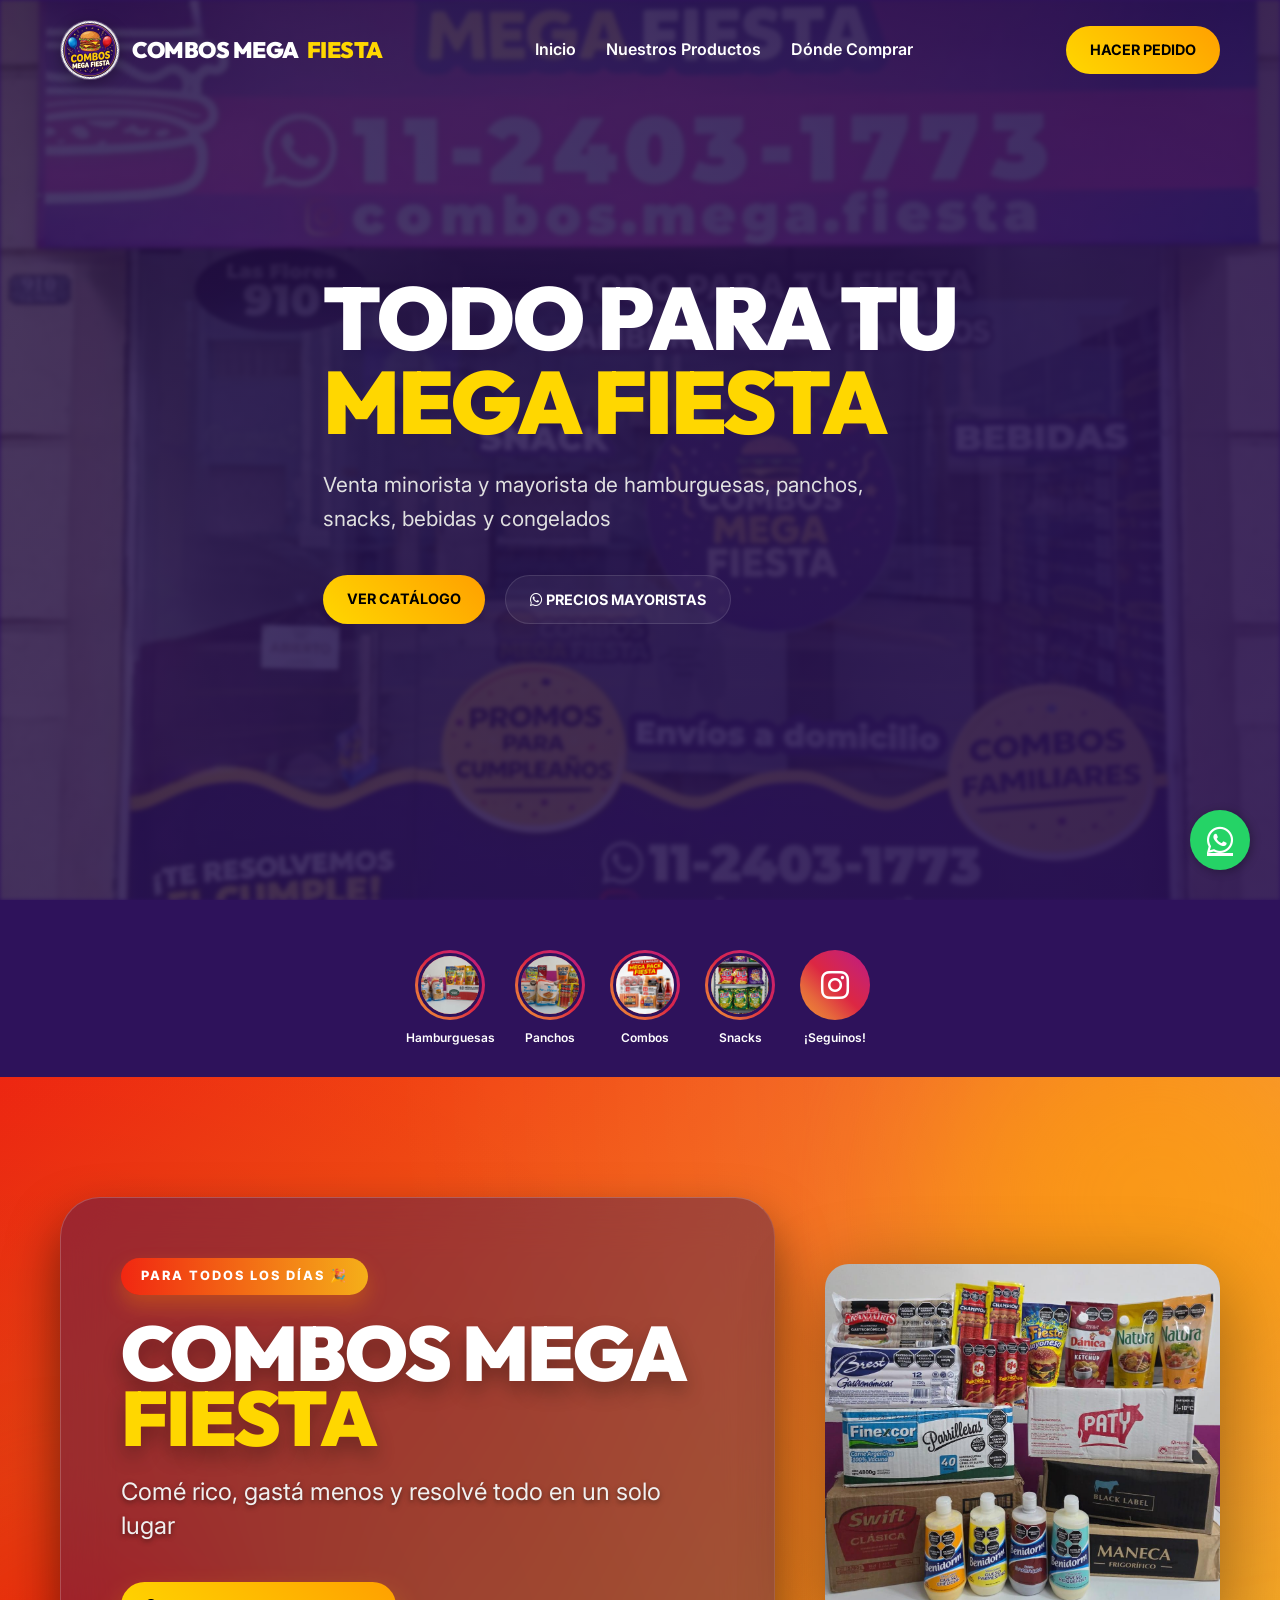
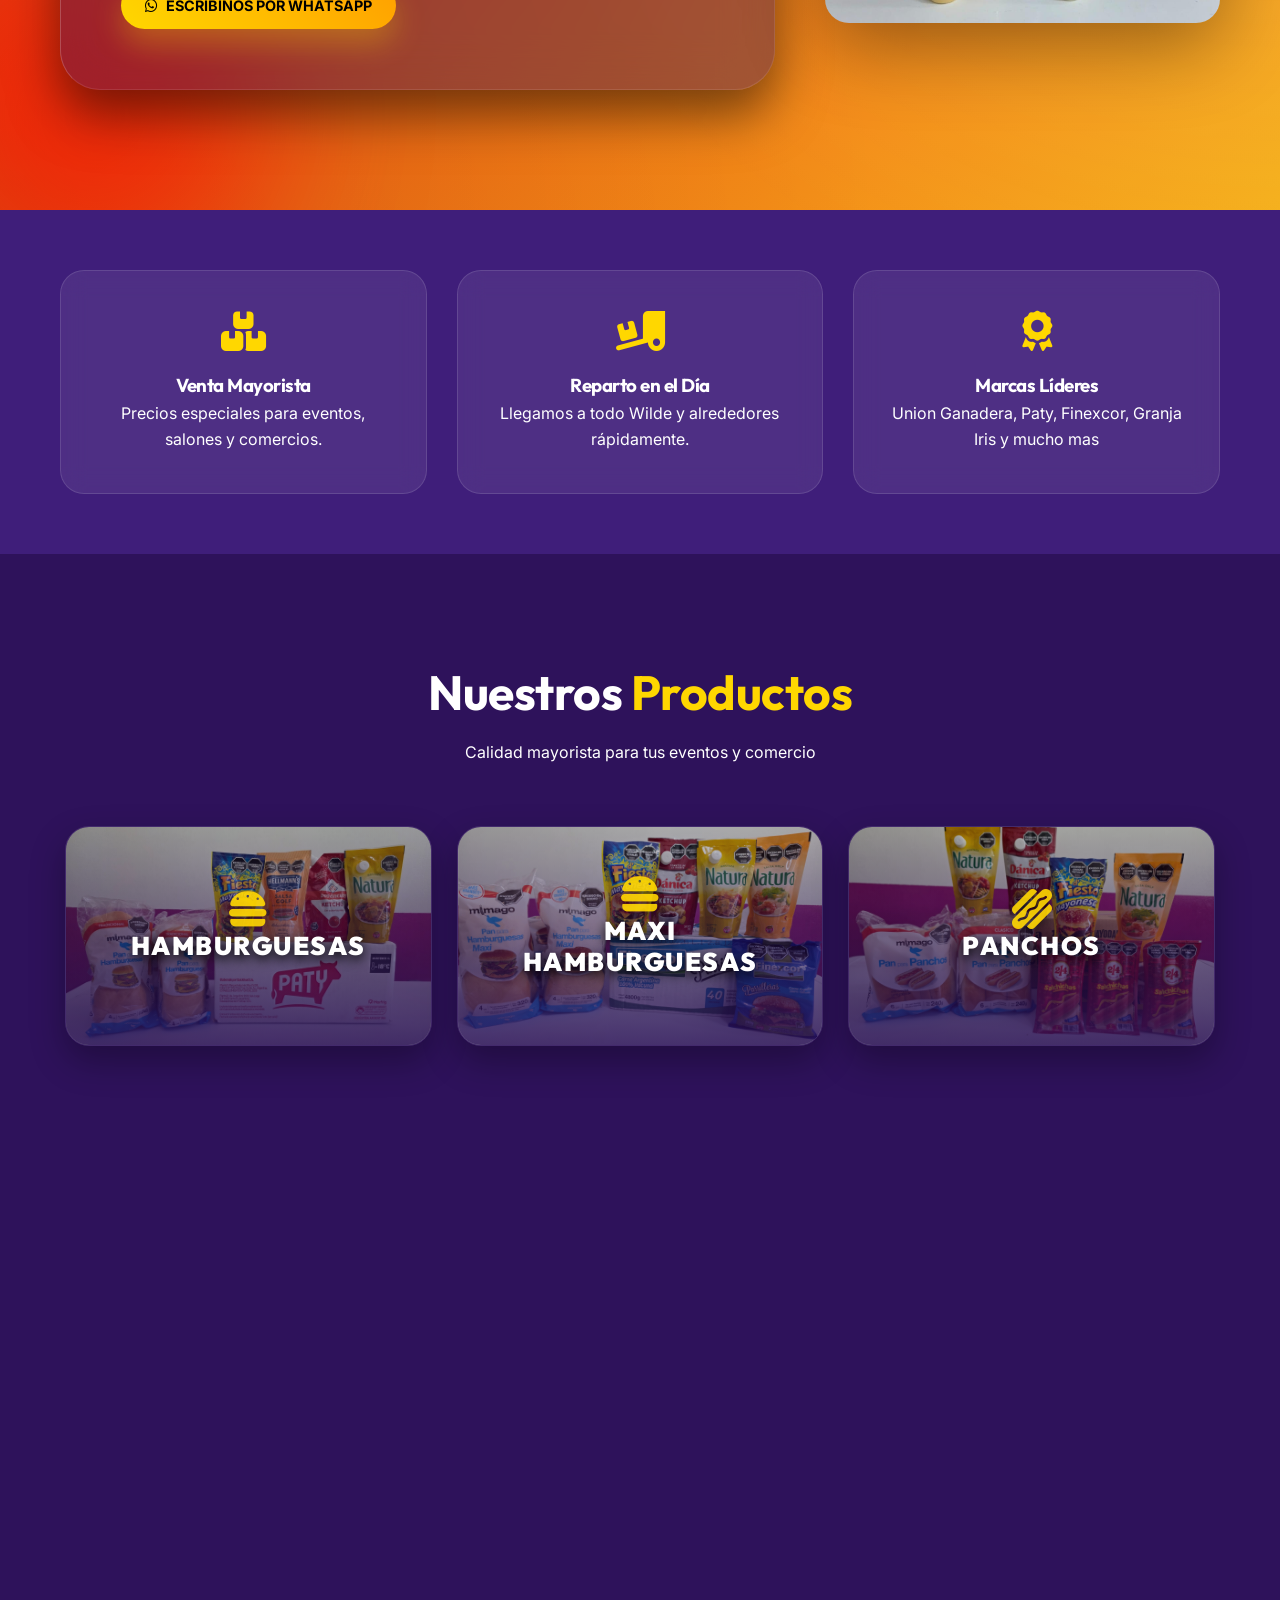
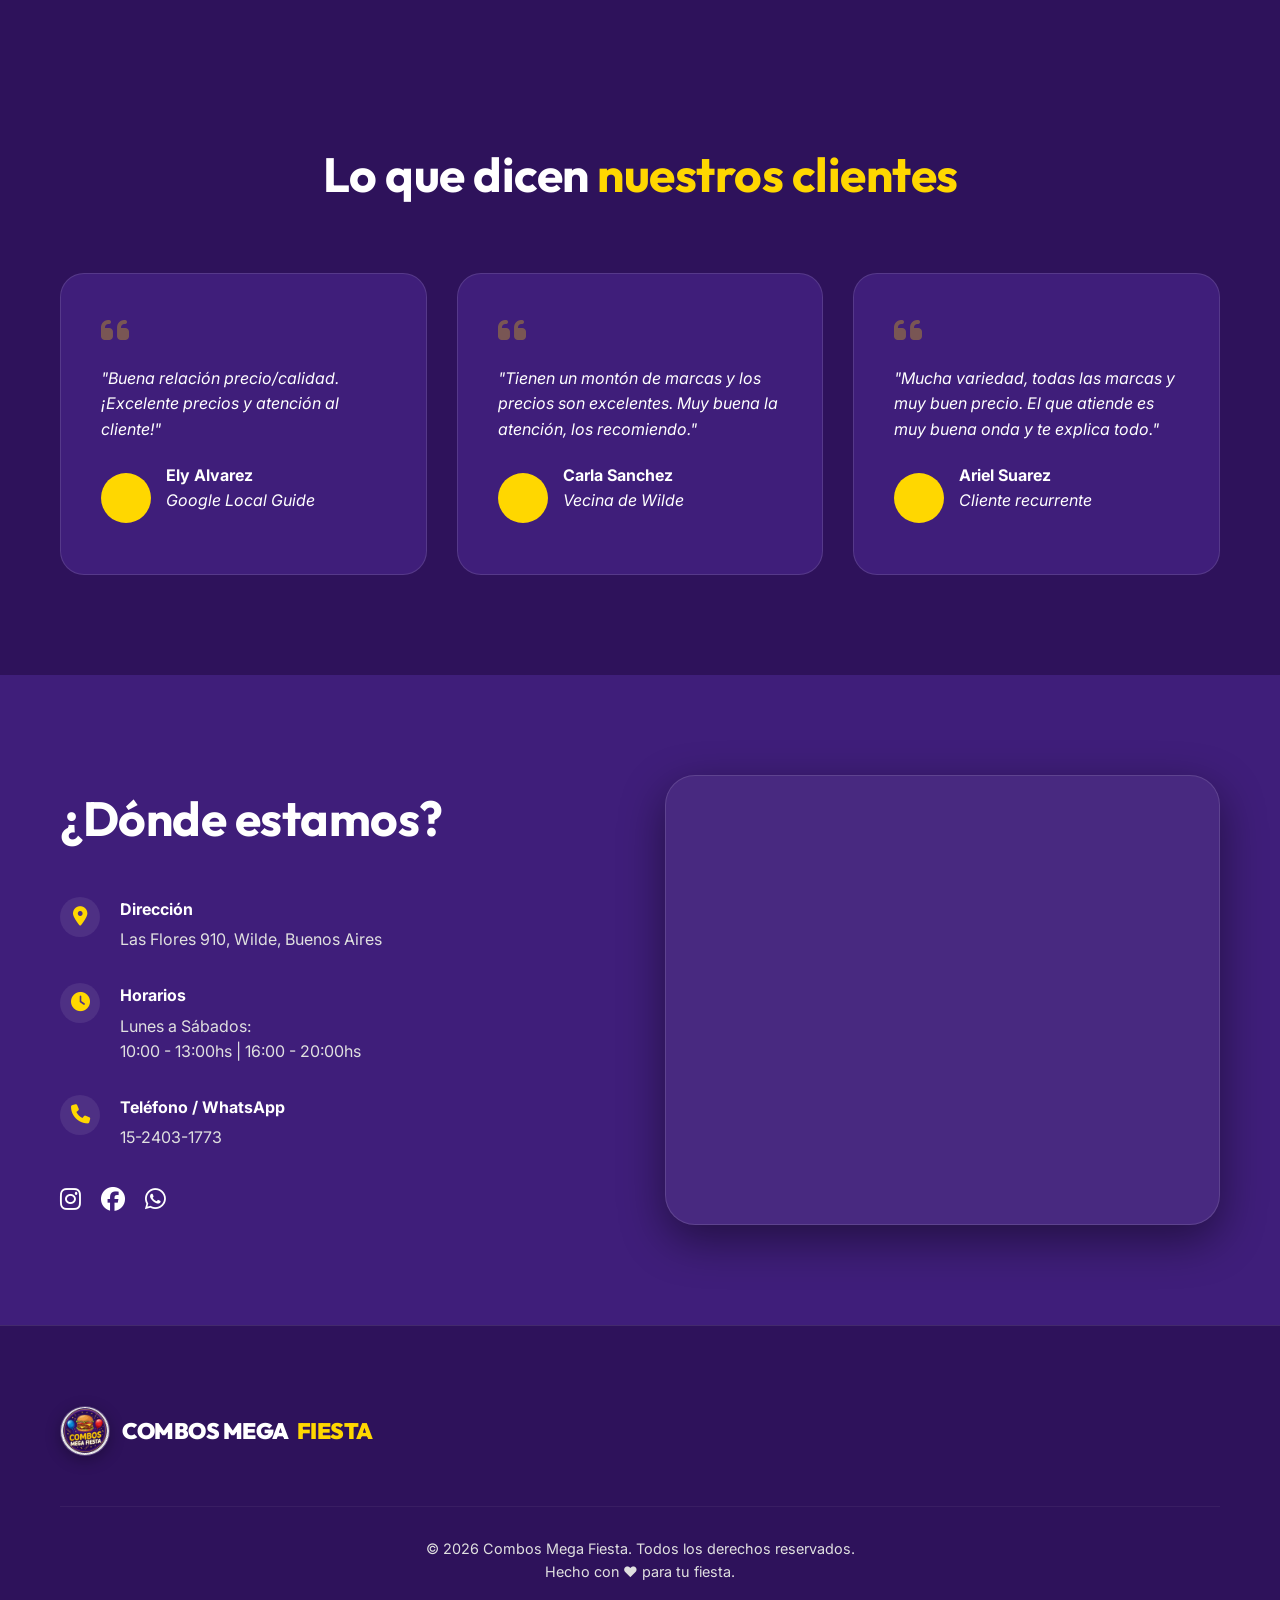
<file: index.html>
<!DOCTYPE html>
<html lang="es">
<head>
    <meta charset="UTF-8">
    <meta name="viewport" content="width=device-width, initial-scale=1.0">
    <title>Combos Mega Fiesta | Las mejores hamburguesas y panchos en Wilde</title>
    <meta name="description" content="Disfrutá de los mejores combos para fiestas en Wilde. Hamburguesas, panchos, papas fritas y más. ¡Hacé tu pedido por WhatsApp!">
    <link rel="preconnect" href="https://fonts.googleapis.com">
    <link rel="preconnect" href="https://fonts.gstatic.com" crossorigin>
    <link href="https://fonts.googleapis.com/css2?family=Outfit:wght@400;700;900&family=Inter:wght@300;400;600&display=swap" rel="stylesheet">
    <link rel="stylesheet" href="style.css?v=3">
    <link rel="stylesheet" href="https://cdnjs.cloudflare.com/ajax/libs/font-awesome/6.4.0/css/all.min.css">
    <link rel="icon" type="image/png" href="logo.png"></head>
<body>
    <!-- Navbar -->
    <nav class="navbar">
        <div class="container nav-container">
            <div class="logo-container" style="cursor: pointer;" onclick="window.location.href='index.html'">
                <div class="logo-circle">
                    <img src="logo.png" alt="Logo Combos Mega Fiesta">
                </div>
                <div class="logo-text">
                    <span>COMBOS MEGA</span>
                    <span class="highlight-text">FIESTA</span>
                </div>
            </div>
            <ul class="nav-links">
                <li><a href="#inicio">Inicio</a></li>
                <li><a href="#productos">Nuestros Productos</a></li>
                <li><a href="#contacto">Dónde Comprar</a></li>
            </ul>
            <div class="nav-btns">
                <a href="https://wa.me/5491124031773" class="btn-cta nav-cta">Hacer Pedido</a>
                <button class="menu-toggle" id="menuToggle">
                    <i class="fas fa-bars"></i>
                </button>
            </div>
        </div>
    </nav>

    <!-- Mobile Menu Overlay -->
    <div class="mobile-menu" id="mobileMenu">
        <div class="mobile-menu-header">
            <div class="logo-container">
                <div class="logo-circle">
                    <img src="logo.png" alt="Logo">
                </div>
                <div class="logo-text">
                    <span>COMBOS MEGA</span>
                    <span class="highlight-text">FIESTA</span>
                </div>
            </div>
            <button class="menu-close" id="menuClose">
                <i class="fas fa-times"></i>
            </button>
        </div>
        <ul class="mobile-nav-links">
            <li><a href="#inicio">Inicio</a></li>
            <li><a href="#productos">Nuestros Productos</a></li>
            <li><a href="#contacto">Contacto</a></li>
        </ul>
        <div class="mobile-menu-footer">
            <a href="https://wa.me/5491124031773" class="btn-primary w-100">Pedir por WhatsApp</a>
        </div>
    </div>

    <header id="inicio" class="hero" style="position: relative; height: 100vh; overflow: hidden;">
        <!-- Capa de fondo con imagen local y desenfoque ajustado -->
    <div class="hero-bg-layer" style="position: absolute; top: 0; left: 0; width: 100%; height: 100%; background: url('img/local-frente.jpg') no-repeat center center/cover; filter: brightness(0.5) blur(2px); z-index: 1;"></div>
    
    <div class="hero-overlay" style="background: linear-gradient(135deg, rgba(46, 18, 91, 0.6) 0%, rgba(46, 18, 91, 0.8) 100%); z-index: 2; position: absolute; inset: 0;"></div>
        
        <div class="container hero-content" style="position: relative; z-index: 10;">
            <h1 class="fade-in-delay">Todo para tu <br><span class="highlight">Mega Fiesta</span></h1>
            <p class="fade-in-delay">Venta minorista y mayorista de hamburguesas, panchos, snacks, bebidas y congelados</p>
            <div class="hero-btns fade-in-delay">
                <a href="#productos" class="btn-primary">Ver Catálogo</a>
                <a href="https://wa.me/5491124031773" class="btn-secondary"><i class="fab fa-whatsapp"></i> Precios Mayoristas</a>
            </div>
        </div>
    </header>

    <!-- Instagram Stories Bar -->
    <section class="stories-section">
        <div class="container overflow-wrapper">
            <div class="stories-container">
                <a href="https://www.instagram.com/combos.mega.fiesta/" class="story-item" target="_blank">
                    <div class="story-circle">
                        <img src="images/products/hamburguesa-ug.jpeg" alt="Hamburguesas">
                    </div>
                    <span>Hamburguesas</span>
                </a>
                <a href="https://www.instagram.com/combos.mega.fiesta/" class="story-item" target="_blank">
                    <div class="story-circle">
                        <img src="images/products/pancho-champion.jpeg" alt="Panchos">
                    </div>
                    <span>Panchos</span>
                </a>
                <a href="https://www.instagram.com/combos.mega.fiesta/" class="story-item" target="_blank">
                    <div class="story-circle">
                        <img src="promo.png" alt="Combos">
                    </div>
                    <span>Combos</span>
                </a>
                <a href="https://www.instagram.com/combos.mega.fiesta/" class="story-item" target="_blank">
                    <div class="story-circle">
                        <img src="images/products/snacks-leo.jpeg" alt="Snacks">
                    </div>
                    <span>Snacks</span>
                </a>
                <a href="https://www.instagram.com/combos.mega.fiesta/" class="story-item" target="_blank">
                    <div class="story-circle ig-logo-circle">
                        <i class="fab fa-instagram"></i>
                    </div>
                    <span>¡Seguinos!</span>
                </a>
            </div>
        </div>
    </section>
    
    <!-- Mega Promo Section -->
    <section class="promo-section-v2">
        <div class="promo-bg-glow"></div>
        <div class="promo-light-orb orb-1"></div>
        <div class="promo-light-orb orb-2"></div>
        
        <div class="container promo-container">
            <div class="promo-card-glass fadeInUp">
                <div class="promo-badge-v2">PARA TODOS LOS DÍAS 🎉</div>
                <h2>COMBOS MEGA <br><span class="highlight">FIESTA</span></h2>
                <p>Comé rico, gastá menos y resolvé todo en un solo lugar</p>
                <div class="promo-cta-box">
                    <a href="https://wa.me/5491124031773?text=Hola!%20Quiero%20consultar%20por%20los%20combos" class="btn-primary"><i class="fab fa-whatsapp" style="margin-right:8px;"></i>Escribinos por WhatsApp</a>
                </div>
            </div>
            <div class="promo-hero-img fadeInUp">
                <div class="img-glow-base"></div>
                <img src="img/combos-mega-fiesta-promo.jpeg" alt="Combos Mega Fiesta - Productos">
            </div>
        </div>
    </section>

    <!-- Stats/Features Section -->
    <section class="features">
        <div class="container">
            <div class="feature-card">
                <i class="fas fa-boxes"></i>
                <h3>Venta Mayorista</h3>
                <p>Precios especiales para eventos, salones y comercios.</p>
            </div>
            <div class="feature-card">
                <i class="fas fa-truck-loading"></i>
                <h3>Reparto en el Día</h3>
                <p>Llegamos a todo Wilde y alrededores rápidamente.</p>
            </div>
            <div class="feature-card">
                <i class="fas fa-award"></i>
                <h3>Marcas Líderes</h3>
                <p>Union Ganadera, Paty, Finexcor, Granja Iris y mucho mas</p>
            </div>
        </div>
    </section>


    <!-- Products Categories Section -->
    <style>
        .products-grid-center {
            display: flex;
            flex-wrap: wrap;
            justify-content: center;
            gap: 25px;
            margin-top: 40px;
        }
        .category-card {
            display: flex; 
            align-items: center; 
            justify-content: center; 
            height: 220px; 
            position: relative; 
            overflow: hidden; 
            border-radius: 24px; 
            text-decoration: none; 
            box-shadow: 0 15px 35px rgba(0,0,0,0.3);
            transition: all 0.5s cubic-bezier(0.165, 0.84, 0.44, 1);
            flex: 0 1 calc(33.333% - 20px);
            min-width: 300px;
            border: 1px solid rgba(255, 255, 255, 0.1);
        }
        @media (max-width: 900px) {
            .category-card { flex: 0 1 calc(50% - 15px); }
        }
        @media (max-width: 600px) {
            .category-card { flex: 0 1 100%; min-width: unset; height: 180px; }
        }
        .category-card:hover {
            transform: translateY(-8px);
            box-shadow: 0 20px 45px rgba(118, 32, 168, 0.5);
            border-color: rgba(255, 215, 0, 0.5);
        }
        .category-card .card-bg {
            position: absolute; top: 0; left: 0; width: 100%; height: 100%; background-size: cover; background-position: center; filter: brightness(0.75) contrast(1.1); transition: all 0.8s ease;
        }
        .category-card .card-overlay {
            position: absolute; top: 0; left: 0; width: 100%; height: 100%; background: linear-gradient(180deg, rgba(46, 18, 91, 0) 0%, rgba(46, 18, 91, 0.8) 100%); transition: all 0.5s ease;
        }
        .category-card:hover .card-bg {
            filter: brightness(0.9) contrast(1.2);
            transform: scale(1.1);
        }
        .category-card:hover .card-overlay {
            background: linear-gradient(180deg, rgba(255, 213, 0, 0.1) 0%, rgba(46, 18, 91, 0.9) 100%);
        }
        .category-content {
            position: relative;
            z-index: 5;
            text-align: center;
            padding: 20px;
            transition: all 0.5s ease;
        }
        .category-card i {
            display: block;
            font-size: 2.5rem;
            color: var(--accent-yellow);
            margin-bottom: 12px;
            opacity: 0.9;
            text-shadow: 0 4px 10px rgba(0,0,0,0.5);
            transform: translateY(10px);
            transition: all 0.5s ease;
        }
        .category-card h3 {
            color: #fff; margin: 0; font-size: 1.6rem; font-weight: 900; text-transform: uppercase; letter-spacing: 1.5px; text-shadow: 0 4px 12px rgba(0,0,0,1); line-height: 1.2;
        }
        .view-more {
            margin-top: 10px;
            font-size: 0.8rem;
            font-weight: 700;
            color: var(--accent-yellow);
            opacity: 0;
            transform: translateY(10px);
            transition: all 0.4s ease;
            text-transform: uppercase;
            letter-spacing: 2px;
        }
        .category-card:hover i { transform: translateY(0); opacity: 1; }
        .category-card:hover .view-more { opacity: 1; transform: translateY(0); }
    </style>
    <section id="productos" class="products-section" style="padding: 100px 0;">
        <div class="container">
            <div class="section-header fadeInUp">
                <h2>Nuestros <span class="highlight">Productos</span></h2>
                <p>Calidad mayorista para tus eventos y comercio</p>
            </div>

            <div class="products-grid-center">
                
                <!-- Hamburguesas -->
                <a href="hamburguesas.html" class="category-card fadeInUp">
                    <div class="card-bg" style="background-image: url('img/hamburguesas/hamburguesa_4.jpeg');"></div>
                    <div class="card-overlay"></div>
                    <div class="category-content">
                        <i class="fas fa-burger"></i>
                        <h3>HAMBURGUESAS</h3>
                        <div class="view-more">VER CATÁLOGO →</div>
                    </div>
                </a>

                <!-- Maxi Hamburguesas -->
                <a href="maxi-hamburguesas.html" class="category-card fadeInUp">
                    <div class="card-bg" style="background-image: url('img/maxi-hamburguesas/maxi_1.jpeg');"></div>
                    <div class="card-overlay"></div>
                    <div class="category-content">
                        <i class="fas fa-hamburger"></i>
                        <h3>MAXI<br>HAMBURGUESAS</h3>
                        <div class="view-more">VER CATÁLOGO →</div>
                    </div>
                </a>

                <!-- Panchos -->
                <a href="panchos.html" class="category-card fadeInUp">
                    <div class="card-bg" style="background-image: url('img/panchos/pancho_1.jpg');"></div>
                    <div class="card-overlay"></div>
                    <div class="category-content">
                        <i class="fas fa-hotdog"></i>
                        <h3>PANCHOS</h3>
                        <div class="view-more">VER CATÁLOGO →</div>
                    </div>
                </a>

                <!-- Super Panchos -->
                <a href="super-panchos.html" class="category-card fadeInUp">
                    <div class="card-bg" style="background-image: url('Super panchos/SUPER PANCHOS GRANJA IRIS + PANES + ADEREZO.jpeg');"></div>
                    <div class="card-overlay"></div>
                    <div class="category-content">
                        <i class="fas fa-fire-burner"></i>
                        <h3>SUPER<br>PANCHOS</h3>
                        <div class="view-more">VER CATÁLOGO →</div>
                    </div>
                </a>

                <!-- Snacks -->
                <a href="snacks.html" class="category-card fadeInUp">
                    <div class="card-bg" style="background-image: url('images/products/snacks-leo.jpeg');"></div>
                    <div class="card-overlay"></div>
                    <div class="category-content">
                        <i class="fas fa-cookie"></i>
                        <h3>SNACKS</h3>
                        <div class="view-more">VER CATÁLOGO →</div>
                    </div>
                </a>

                <!-- Mega Combos -->
                <a href="mega-combos.html" class="category-card fadeInUp">
                    <div class="card-bg" style="background-image: url('img/mega/mega_1_full.jpeg');"></div>
                    <div class="card-overlay"></div>
                    <div class="category-content">
                        <i class="fas fa-gift"></i>
                        <h3>MEGA COMBOS</h3>
                        <div class="view-more">VER CATÁLOGO →</div>
                    </div>
                </a>

                <!-- Congelados -->
                <a href="congelados.html" class="category-card fadeInUp">
                    <div class="card-bg" style="background-image: url('img/congelados/feliz_4.jpeg');"></div>
                    <div class="card-overlay"></div>
                    <div class="category-content">
                        <i class="fas fa-snowflake"></i>
                        <h3>CONGELADOS</h3>
                        <div class="view-more">VER CATÁLOGO →</div>
                    </div>
                </a>

            </div>
        </div>
    </section>


    
    <!-- Testimonials Section -->
    <section class="testimonials">
        <div class="container">
            <div class="section-header">
                <h2>Lo que dicen <span class="highlight">nuestros clientes</span></h2>
            </div>
            <div class="testimonial-grid">
                <div class="testimonial-card fadeInUp">
                    <i class="fas fa-quote-left quote-icon"></i>
                    <p>"Buena relación precio/calidad. ¡Excelente precios y atención al cliente!"</p>
                    <div class="client-info">
                        <div class="client-img"></div>
                        <div>
                            <h4>Ely Alvarez</h4>
                            <p>Google Local Guide</p>
                        </div>
                    </div>
                </div>
                <div class="testimonial-card fadeInUp">
                    <i class="fas fa-quote-left quote-icon"></i>
                    <p>"Tienen un montón de marcas y los precios son excelentes. Muy buena la atención, los recomiendo."</p>
                    <div class="client-info">
                        <div class="client-img"></div>
                        <div>
                            <h4>Carla Sanchez</h4>
                            <p>Vecina de Wilde</p>
                        </div>
                    </div>
                </div>
                <div class="testimonial-card fadeInUp">
                    <i class="fas fa-quote-left quote-icon"></i>
                    <p>"Mucha variedad, todas las marcas y muy buen precio. El que atiende es muy buena onda y te explica todo."</p>
                    <div class="client-info">
                        <div class="client-img"></div>
                        <div>
                            <h4>Ariel Suarez</h4>
                            <p>Cliente recurrente</p>
                        </div>
                    </div>
                </div>
            </div>
        </div>
    </section>

    <!-- Info/Contact Section -->
    <section id="contacto" class="info-section">
        <div class="container info-grid">
            <div class="info-text">
                <h2>¿Dónde estamos?</h2>
                <div class="info-item">
                    <i class="fas fa-map-marker-alt"></i>
                    <div>
                        <h4>Dirección</h4>
                        <p>Las Flores 910, Wilde, Buenos Aires</p>
                    </div>
                </div>
                <div class="info-item">
                    <i class="fas fa-clock"></i>
                    <div>
                        <h4>Horarios</h4>
                        <p>Lunes a Sábados:<br>10:00 - 13:00hs | 16:00 - 20:00hs</p>
                    </div>
                </div>
                <div class="info-item">
                    <i class="fas fa-phone"></i>
                    <div>
                        <h4>Teléfono / WhatsApp</h4>
                        <p>15-2403-1773</p>
                    </div>
                </div>
                <div class="social-links-contact">
                    <a href="https://www.instagram.com/combos.mega.fiesta/" target="_blank"><i class="fab fa-instagram"></i></a>
                    <a href="https://www.facebook.com/share/1BCUcPDoLj/" target="_blank"><i class="fab fa-facebook"></i></a>
                    <a href="https://wa.me/5491124031773"><i class="fab fa-whatsapp"></i></a>
                </div>
            </div>
            <div class="info-map glass">
                <iframe src="https://www.google.com/maps/embed?pb=!1m18!1m12!1m3!1d3280.371408624996!2d-58.308012!3d-34.695811!2m3!1f0!2f0!3f0!3m2!1i1024!2i768!4f13.1!3m3!1m2!1s0x95a3326a09c65721%3A0x9c8ea3866435fb7e!2sLas%20Flores%20910%2C%20B1875DEF%20Gran%20Buenos%20Aires%2C%20Provincia%20de%20Buenos%20Aires!5e0!3m2!1ses!2sar!4v1774917781252!5m2!1ses!2sar" width="100%" height="450" style="border:0;" allowfullscreen="" loading="lazy" referrerpolicy="no-referrer-when-downgrade"></iframe>
            </div>
        </div>
    </section>

    <!-- Footer -->
    <footer class="footer">
        <div class="container">
            <div class="footer-content">
                <div class="footer-logo">
                    <div class="logo-container">
                        <div class="logo-circle" style="width: 50px; height: 50px;">
                            <img src="logo.png" alt="Logo">
                        </div>
                        <div class="logo-text">
                            <span>COMBOS MEGA</span>
                            <span class="highlight-text">FIESTA</span>
                        </div>
                    </div>
                </div>
            </div>
            <div class="footer-bottom">
                <p>&copy; 2026 Combos Mega Fiesta. Todos los derechos reservados.</p>
                <p>Hecho con ❤️ para tu fiesta.</p>
            </div>
        </div>
    </footer>

    <!-- WhatsApp Floating Button -->
    <a href="https://wa.me/5491124031773" class="whatsapp-float" target="_blank">
        <i class="fab fa-whatsapp"></i>
    </a>

    <script src="script.js"></script>
</body>
</html>
</file>
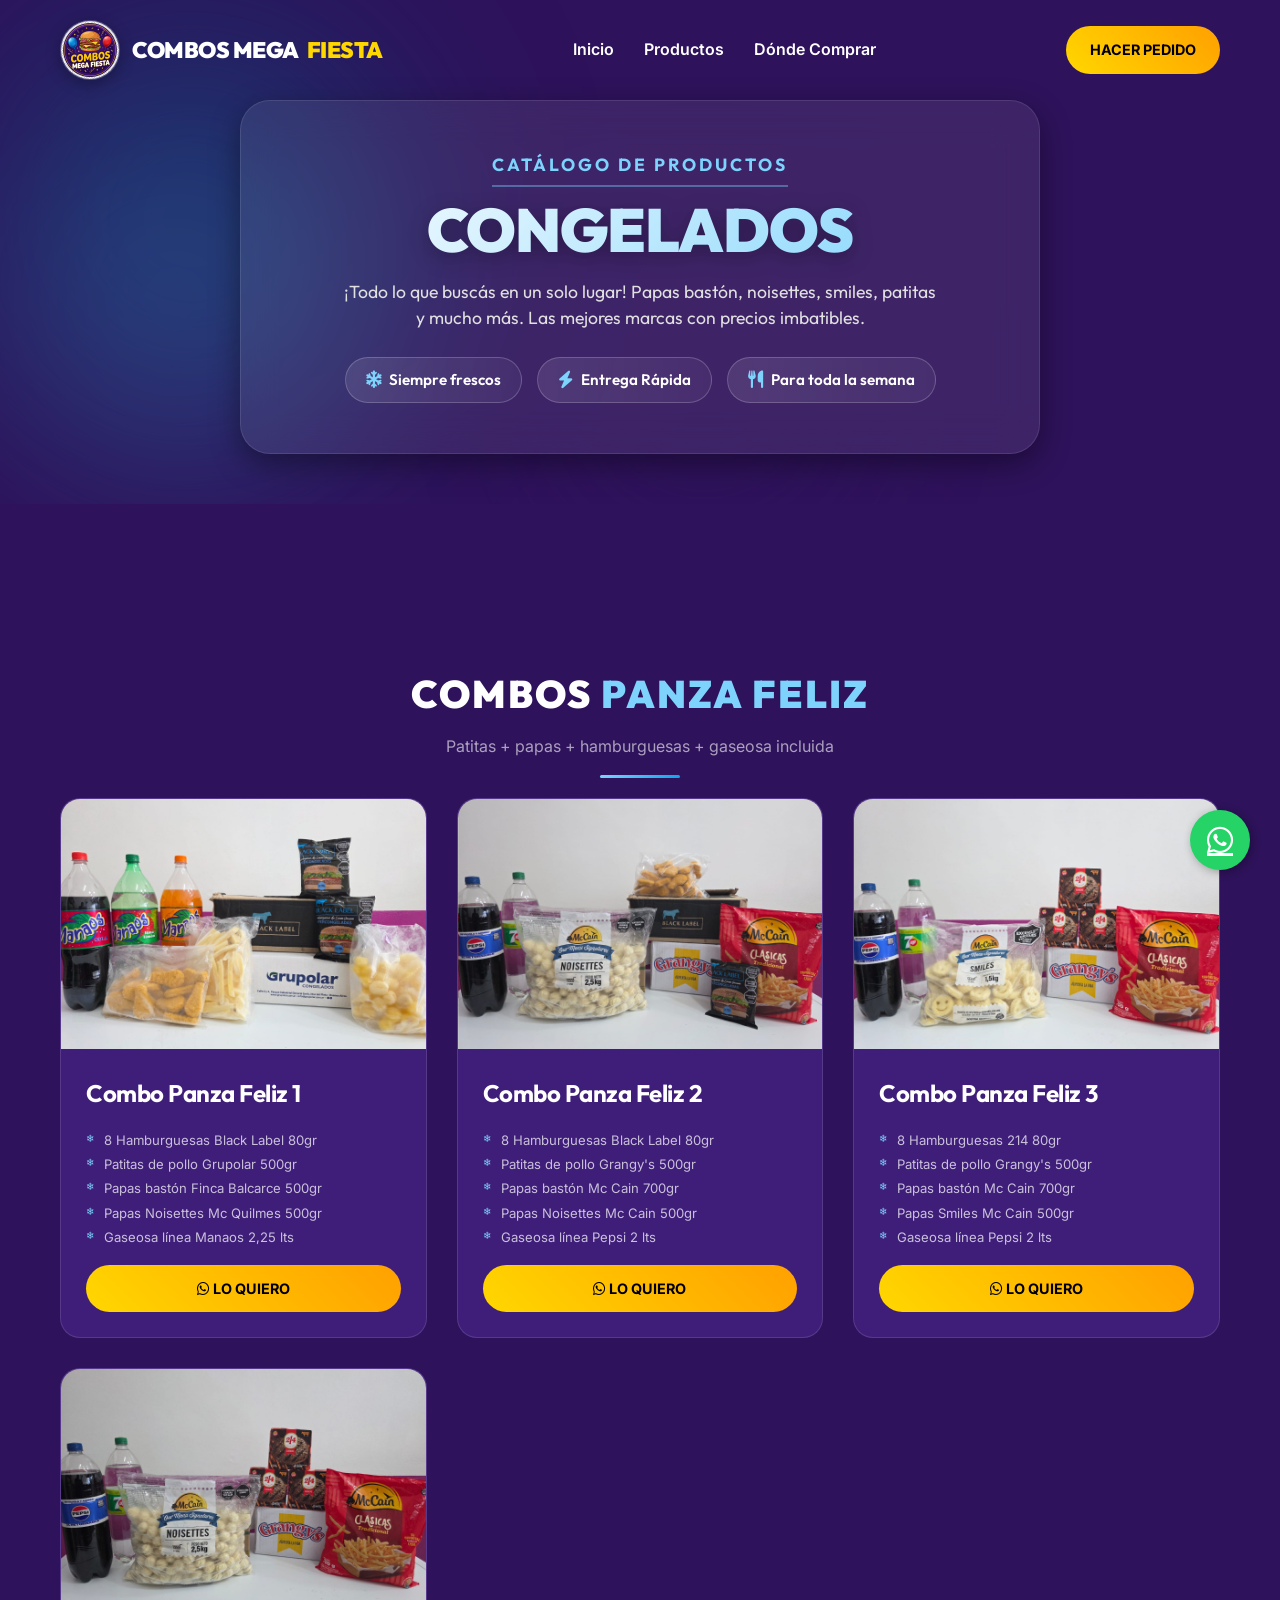
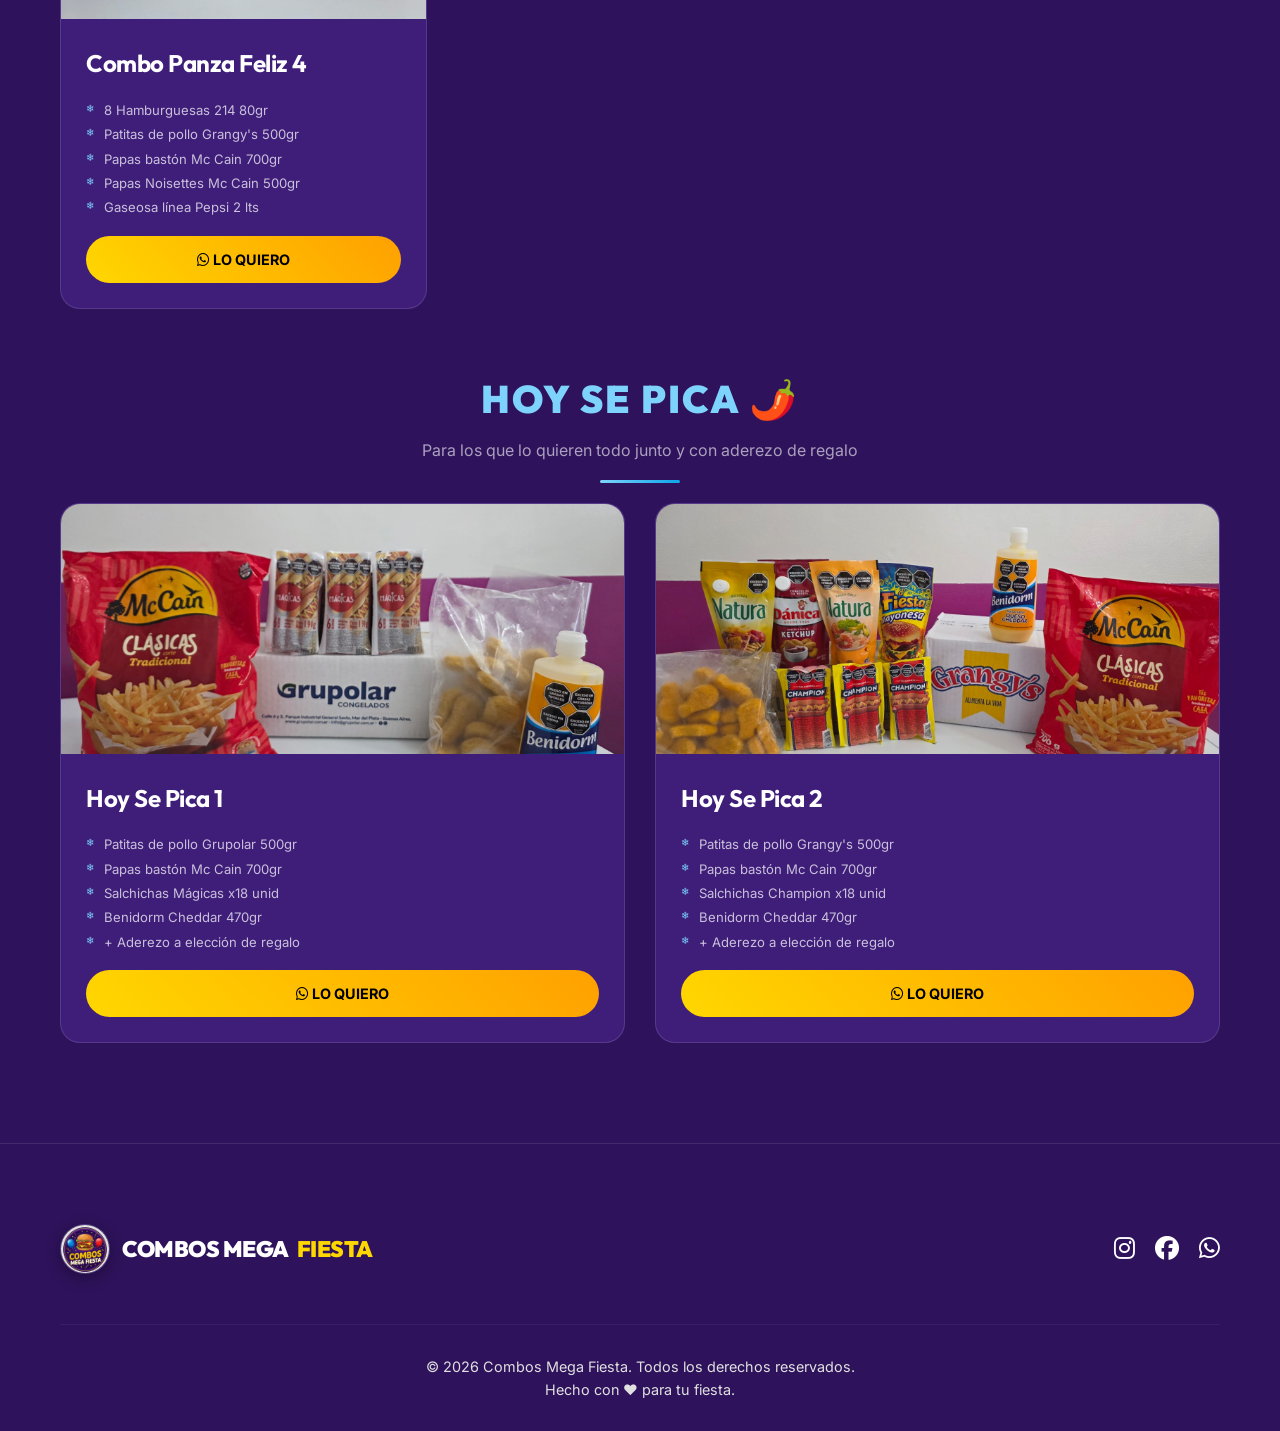
<file: congelados.html>
<!DOCTYPE html>
<html lang="es">
<head>
    <meta charset="UTF-8">
    <meta name="viewport" content="width=device-width, initial-scale=1.0">
    <title>Congelados | Combos Mega Fiesta</title>
    <meta name="description" content="Combos de congelados: patitas, papas, hamburguesas y más. Resolvé la semana en un solo pedido.">
    <link rel="preconnect" href="https://fonts.googleapis.com">
    <link rel="preconnect" href="https://fonts.gstatic.com" crossorigin>
    <link href="https://fonts.googleapis.com/css2?family=Outfit:wght@400;700;900&family=Inter:wght@300;400;600&display=swap" rel="stylesheet">
    <link rel="stylesheet" href="style.css">
    <link rel="stylesheet" href="https://cdnjs.cloudflare.com/ajax/libs/font-awesome/6.4.0/css/all.min.css">
    <style>
        .hero-premium {
            position: relative; min-height: 55vh; display: flex; align-items: center;
            justify-content: center; background: #2E125B; overflow: hidden;
            padding-top: 100px; padding-bottom: 50px; font-family: 'Outfit', sans-serif;
        }
        .orb { position: absolute; border-radius: 50%; filter: blur(80px); opacity: 0.8; animation: orbFloat 10s infinite alternate ease-in-out; z-index: 1; }
        .orb-1 { width: 50vw; height: 50vw; background: radial-gradient(circle, #0d3b6e, transparent 70%); top: -20%; left: -10%; animation-duration: 12s; }
        .orb-2 { width: 40vw; height: 40vw; background: radial-gradient(circle, rgba(100,200,255,0.25), transparent 70%); bottom: -10%; right: -10%; animation-duration: 14s; }
        .orb-3 { width: 30vw; height: 30vw; background: radial-gradient(circle, rgba(46,18,91,0.6), transparent 70%); top: 40%; left: 40%; animation-duration: 8s; }
        @keyframes orbFloat { 0% { transform: translateY(0) scale(1); } 100% { transform: translateY(-50px) scale(1.1); } }
        .hero-glass-card {
            position: relative; z-index: 10; background: rgba(255,255,255,0.08);
            backdrop-filter: blur(20px); -webkit-backdrop-filter: blur(20px);
            border: 1px solid rgba(255,255,255,0.1); border-radius: 30px;
            padding: 50px 30px; max-width: 800px; width: 90%; text-align: center;
            box-shadow: 0 10px 30px rgba(0,0,0,0.4); opacity: 0; transform: translateY(30px);
            animation: slideUpFade 1s cubic-bezier(0.2,0.8,0.2,1) 0.3s forwards;
        }
        @keyframes slideUpFade { to { transform: translateY(0); opacity: 1; } }
        .hero-premium h1 {
            font-size: clamp(2rem, 5vw, 3.8rem); font-weight: 900; margin: 0 0 15px 0;
            line-height: 1.1; background: linear-gradient(135deg, #fff 0%, #7dd3fc 100%);
            -webkit-background-clip: text; background-clip: text; -webkit-text-fill-color: transparent;
            text-transform: uppercase; letter-spacing: -1px; filter: drop-shadow(0px 5px 10px rgba(0,0,0,0.3));
        }
        .hero-premium .subtitle {
            color: #7dd3fc; font-weight: 700; letter-spacing: 3px; font-size: clamp(0.9rem,1.5vw,1.1rem);
            text-transform: uppercase; margin-bottom: 10px; display: inline-block;
            border-bottom: 2px solid rgba(125,211,252,0.4); padding-bottom: 6px;
        }
        .hero-premium p.desc { color: #E0E0E0; font-size: clamp(0.95rem,1.5vw,1.1rem); max-width: 600px; margin: 0 auto 25px; line-height: 1.5; }
        .premium-badges { display: flex; gap: 15px; justify-content: center; flex-wrap: wrap; }
        .premium-badge {
            background: linear-gradient(90deg,rgba(255,255,255,0.1),rgba(255,255,255,0.05));
            padding: 10px 20px; border-radius: 50px; border: 1px solid rgba(255,255,255,0.2);
            color: #fff; font-size: 0.95rem; font-weight: 600; display: flex; align-items: center; gap: 8px; transition: 0.3s;
        }
        .premium-badge:hover { background: rgba(255,255,255,0.2); transform: translateY(-3px); border-color: #7dd3fc; }
        .premium-badge i { color: #7dd3fc; font-size: 1.1rem; }

        .section-divider { text-align: center; padding: 60px 0 20px; }
        .section-divider h2 { font-size: clamp(1.6rem,3vw,2.5rem); font-weight: 900; text-transform: uppercase; color: #fff; letter-spacing: 2px; }
        .section-divider h2 span { color: #7dd3fc; }
        .section-divider p { color: rgba(255,255,255,0.6); font-size: 1rem; margin-top: 8px; }
        .divider-line { width: 80px; height: 3px; background: linear-gradient(90deg,#7dd3fc,#0ea5e9); margin: 16px auto 0; border-radius: 2px; }

        .menu-card .ingredients-list { list-style: none; padding: 0; margin: 8px 0 16px; text-align: left; }
        .menu-card .ingredients-list li { font-size: 0.82rem; color: rgba(255,255,255,0.72); padding: 3px 0 3px 18px; position: relative; line-height: 1.4; }
        .menu-card .ingredients-list li::before { content: '❄'; position: absolute; left: 0; color: #7dd3fc; font-size: 0.6rem; top: 4px; }
    </style>
</head>
<body>
    <nav class="navbar">
        <div class="container nav-container">
            <div class="logo-container" style="cursor:pointer;" onclick="window.location.href='index.html'">
                <div class="logo-circle"><img src="logo.png" alt="Logo Combos Mega Fiesta"></div>
                <div class="logo-text"><span>COMBOS MEGA</span><span class="highlight-text">FIESTA</span></div>
            </div>
            <ul class="nav-links">
                <li><a href="index.html#inicio">Inicio</a></li>
                <li><a href="index.html#productos">Productos</a></li>
                <li><a href="index.html#contacto">Dónde Comprar</a></li>
            </ul>
            <div class="nav-btns">
                <a href="https://wa.me/5491124031773" class="btn-cta nav-cta">Hacer Pedido</a>
                <button class="menu-toggle" id="menuToggle"><i class="fas fa-bars"></i></button>
            </div>
        </div>
    </nav>

    <div class="mobile-menu" id="mobileMenu">
        <div class="mobile-menu-header">
            <div class="logo-container">
                <div class="logo-circle"><img src="logo.png" alt="Logo"></div>
                <div class="logo-text"><span>COMBOS MEGA</span><span class="highlight-text">FIESTA</span></div>
            </div>
            <button class="menu-close" id="menuClose"><i class="fas fa-times"></i></button>
        </div>
        <ul class="mobile-nav-links">
            <li><a href="index.html#inicio">Inicio</a></li>
            <li><a href="index.html#productos">Productos</a></li>
            <li><a href="index.html#contacto">Contacto</a></li>
        </ul>
        <div class="mobile-menu-footer">
            <a href="https://wa.me/5491124031773" class="btn-primary w-100">Pedir por WhatsApp</a>
        </div>
    </div>

    <header class="hero-premium">
        <div class="orb orb-1"></div>
        <div class="orb orb-2"></div>
        <div class="orb orb-3"></div>
        <div class="container" style="display:flex; justify-content:center; width:100%;">
            <div class="hero-glass-card">
                <span class="subtitle">Catálogo de Productos</span>
                <h1>Congelados</h1>
                <p class="desc">¡Todo lo que buscás en un solo lugar! Papas bastón, noisettes, smiles, patitas y mucho más. Las mejores marcas con precios imbatibles.</p>
                <div class="premium-badges">
                    <div class="premium-badge"><i class="fas fa-snowflake"></i> Siempre frescos</div>
                    <div class="premium-badge"><i class="fas fa-bolt"></i> Entrega Rápida</div>
                    <div class="premium-badge"><i class="fas fa-utensils"></i> Para toda la semana</div>
                </div>
            </div>
        </div>
    </header>

    <section class="menu-section">
        <div class="container">

            <div class="section-divider">
                <h2>Combos <span>Panza Feliz</span></h2>
                <p>Patitas + papas + hamburguesas + gaseosa incluida</p>
                <div class="divider-line"></div>
            </div>
            <div class="menu-grid">

                <div class="menu-card">
                    <div class="card-img" style="background-image:url('img/congelados/feliz_1.jpeg'); background-size:cover; background-position:center; height:250px;"></div>
                    <div class="card-body">
                        <h3>Combo Panza Feliz 1</h3>
                        <ul class="ingredients-list">
                            <li>8 Hamburguesas Black Label 80gr</li>
                            <li>Patitas de pollo Grupolar 500gr</li>
                            <li>Papas bastón Finca Balcarce 500gr</li>
                            <li>Papas Noisettes Mc Quilmes 500gr</li>
                            <li>Gaseosa línea Manaos 2,25 lts</li>
                        </ul>
                        <div class="card-footer" style="display:flex; justify-content:center; width:100%;">
                            <a href="https://wa.me/5491124031773?text=Hola!%20Me%20interesa%20el%20Combo%20Panza%20Feliz%201" class="btn-primary" style="width:100%; text-align:center; text-decoration:none;"><i class="fab fa-whatsapp"></i> Lo quiero</a>
                        </div>
                    </div>
                </div>

                <div class="menu-card">
                    <div class="card-img" style="background-image:url('img/congelados/feliz_2.jpeg'); background-size:cover; background-position:center; height:250px;"></div>
                    <div class="card-body">
                        <h3>Combo Panza Feliz 2</h3>
                        <ul class="ingredients-list">
                            <li>8 Hamburguesas Black Label 80gr</li>
                            <li>Patitas de pollo Grangy's 500gr</li>
                            <li>Papas bastón Mc Cain 700gr</li>
                            <li>Papas Noisettes Mc Cain 500gr</li>
                            <li>Gaseosa línea Pepsi 2 lts</li>
                        </ul>
                        <div class="card-footer" style="display:flex; justify-content:center; width:100%;">
                            <a href="https://wa.me/5491124031773?text=Hola!%20Me%20interesa%20el%20Combo%20Panza%20Feliz%202" class="btn-primary" style="width:100%; text-align:center; text-decoration:none;"><i class="fab fa-whatsapp"></i> Lo quiero</a>
                        </div>
                    </div>
                </div>

                <div class="menu-card">
                    <div class="card-img" style="background-image:url('img/congelados/feliz_3.jpeg'); background-size:cover; background-position:center; height:250px;"></div>
                    <div class="card-body">
                        <h3>Combo Panza Feliz 3</h3>
                        <ul class="ingredients-list">
                            <li>8 Hamburguesas 214 80gr</li>
                            <li>Patitas de pollo Grangy's 500gr</li>
                            <li>Papas bastón Mc Cain 700gr</li>
                            <li>Papas Smiles Mc Cain 500gr</li>
                            <li>Gaseosa línea Pepsi 2 lts</li>
                        </ul>
                        <div class="card-footer" style="display:flex; justify-content:center; width:100%;">
                            <a href="https://wa.me/5491124031773?text=Hola!%20Me%20interesa%20el%20Combo%20Panza%20Feliz%203" class="btn-primary" style="width:100%; text-align:center; text-decoration:none;"><i class="fab fa-whatsapp"></i> Lo quiero</a>
                        </div>
                    </div>
                </div>

                <div class="menu-card">
                    <div class="card-img" style="background-image:url('img/congelados/feliz_4.jpeg'); background-size:cover; background-position:center; height:250px;"></div>
                    <div class="card-body">
                        <h3>Combo Panza Feliz 4</h3>
                        <ul class="ingredients-list">
                            <li>8 Hamburguesas 214 80gr</li>
                            <li>Patitas de pollo Grangy's 500gr</li>
                            <li>Papas bastón Mc Cain 700gr</li>
                            <li>Papas Noisettes Mc Cain 500gr</li>
                            <li>Gaseosa línea Pepsi 2 lts</li>
                        </ul>
                        <div class="card-footer" style="display:flex; justify-content:center; width:100%;">
                            <a href="https://wa.me/5491124031773?text=Hola!%20Me%20interesa%20el%20Combo%20Panza%20Feliz%204" class="btn-primary" style="width:100%; text-align:center; text-decoration:none;"><i class="fab fa-whatsapp"></i> Lo quiero</a>
                        </div>
                    </div>
                </div>

            </div>

            <div class="section-divider">
                <h2><span>Hoy Se Pica</span> 🌶️</h2>
                <p>Para los que lo quieren todo junto y con aderezo de regalo</p>
                <div class="divider-line"></div>
            </div>
            <div class="menu-grid">

                <div class="menu-card">
                    <div class="card-img" style="background-image:url('img/congelados/se_pica_1.jpeg'); background-size:cover; background-position:center; height:250px;"></div>
                    <div class="card-body">
                        <h3>Hoy Se Pica 1</h3>
                        <ul class="ingredients-list">
                            <li>Patitas de pollo Grupolar 500gr</li>
                            <li>Papas bastón Mc Cain 700gr</li>
                            <li>Salchichas Mágicas x18 unid</li>
                            <li>Benidorm Cheddar 470gr</li>
                            <li>+ Aderezo a elección de regalo</li>
                        </ul>
                        <div class="card-footer" style="display:flex; justify-content:center; width:100%;">
                            <a href="https://wa.me/5491124031773?text=Hola!%20Me%20interesa%20el%20Combo%20Hoy%20Se%20Pica%201" class="btn-primary" style="width:100%; text-align:center; text-decoration:none;"><i class="fab fa-whatsapp"></i> Lo quiero</a>
                        </div>
                    </div>
                </div>

                <div class="menu-card">
                    <div class="card-img" style="background-image:url('img/congelados/se_pica_2.jpeg'); background-size:cover; background-position:center; height:250px;"></div>
                    <div class="card-body">
                        <h3>Hoy Se Pica 2</h3>
                        <ul class="ingredients-list">
                            <li>Patitas de pollo Grangy's 500gr</li>
                            <li>Papas bastón Mc Cain 700gr</li>
                            <li>Salchichas Champion x18 unid</li>
                            <li>Benidorm Cheddar 470gr</li>
                            <li>+ Aderezo a elección de regalo</li>
                        </ul>
                        <div class="card-footer" style="display:flex; justify-content:center; width:100%;">
                            <a href="https://wa.me/5491124031773?text=Hola!%20Me%20interesa%20el%20Combo%20Hoy%20Se%20Pica%202" class="btn-primary" style="width:100%; text-align:center; text-decoration:none;"><i class="fab fa-whatsapp"></i> Lo quiero</a>
                        </div>
                    </div>
                </div>

            </div>
        </div>
    </section>

    <footer class="footer">
        <div class="container">
            <div class="footer-content">
                <div class="footer-logo">
                    <div class="logo-container" style="cursor:pointer;" onclick="window.location.href='index.html'">
                        <div class="logo-circle" style="width:50px; height:50px;"><img src="logo.png" alt="Logo"></div>
                        <div class="logo-text"><span>COMBOS MEGA</span><span class="highlight-text">FIESTA</span></div>
                    </div>
                </div>
                <div class="social-links">
                    <a href="https://www.instagram.com/combos.mega.fiesta/" target="_blank"><i class="fab fa-instagram"></i></a>
                    <a href="https://www.facebook.com/share/1BCUcPDoLj/" target="_blank"><i class="fab fa-facebook"></i></a>
                    <a href="https://wa.me/5491124031773"><i class="fab fa-whatsapp"></i></a>
                </div>
            </div>
            <div class="footer-bottom">
                <p>&copy; 2026 Combos Mega Fiesta. Todos los derechos reservados.</p>
                <p>Hecho con ❤️ para tu fiesta.</p>
            </div>
        </div>
    </footer>

    <a href="https://wa.me/5491124031773" class="whatsapp-float" target="_blank">
        <i class="fab fa-whatsapp"></i>
    </a>

    <script src="script.js"></script>
</body>
</html>
</file>
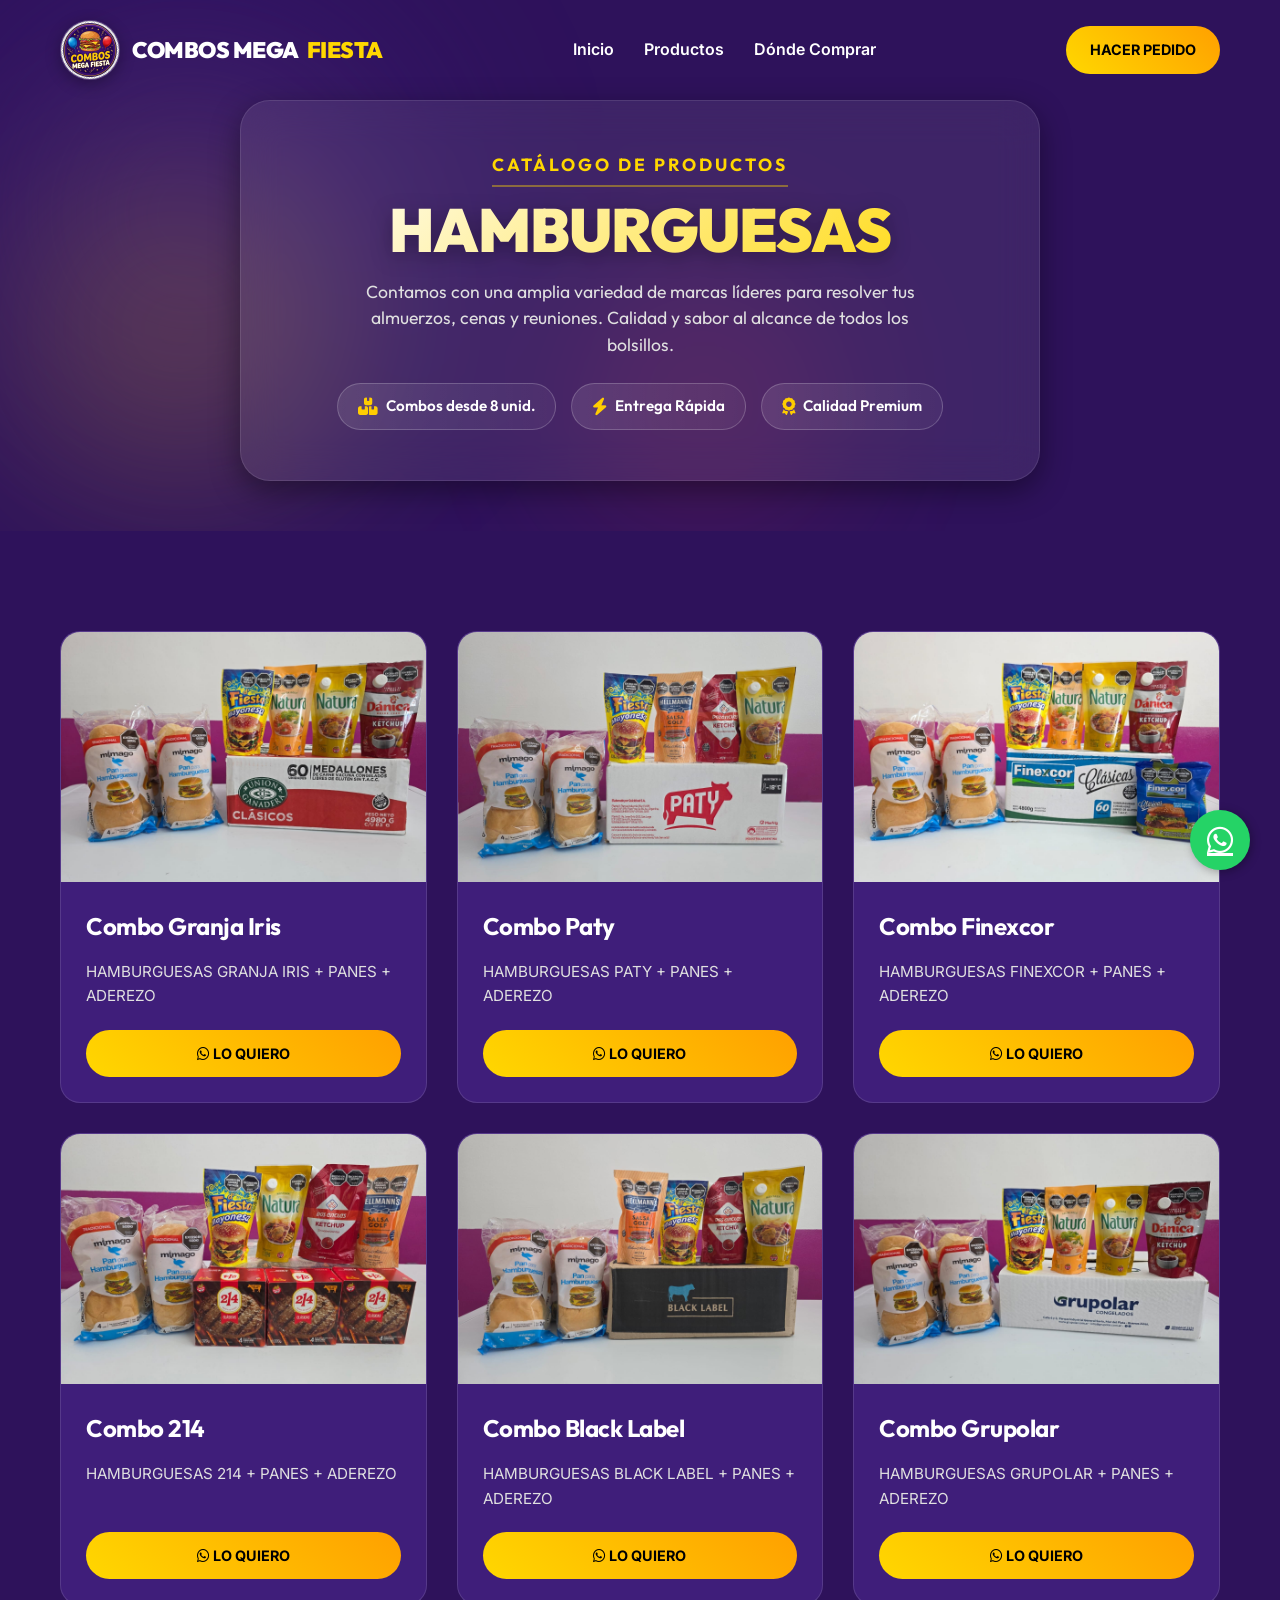
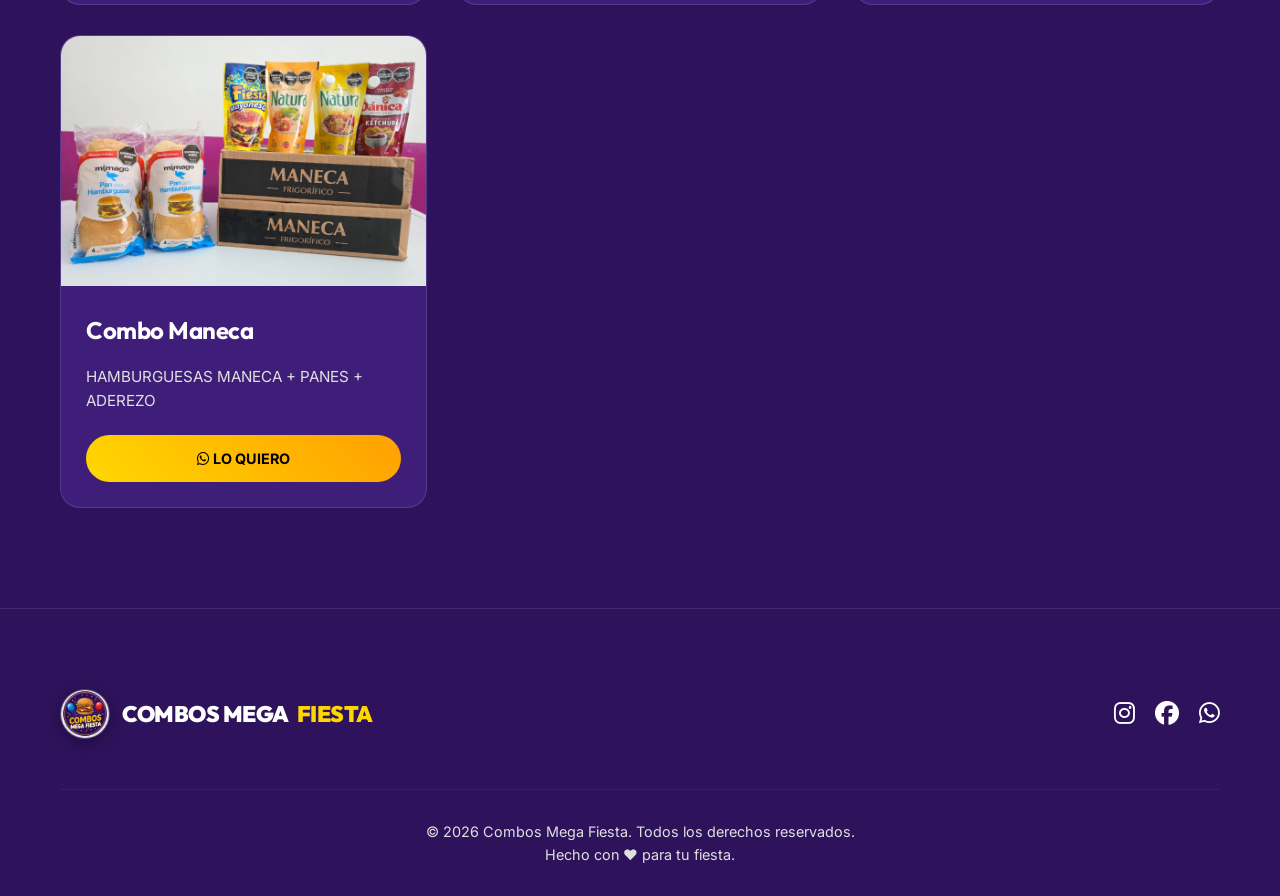
<file: hamburguesas.html>
<!DOCTYPE html>
<html lang="es">
<head>
    <meta charset="UTF-8">
    <meta name="viewport" content="width=device-width, initial-scale=1.0">
    <title>Hamburguesas | Combos Mega Fiesta</title>
    <meta name="description" content="Disfrutá de los mejores combos de hamburguesas para fiestas en Wilde.">
    <link rel="preconnect" href="https://fonts.googleapis.com">
    <link rel="preconnect" href="https://fonts.gstatic.com" crossorigin>
    <link href="https://fonts.googleapis.com/css2?family=Outfit:wght@400;700;900&family=Inter:wght@300;400;600&display=swap" rel="stylesheet">
    <link rel="stylesheet" href="style.css">
    <link rel="stylesheet" href="https://cdnjs.cloudflare.com/ajax/libs/font-awesome/6.4.0/css/all.min.css">
    <link rel="icon" type="image/png" href="logo.png"></head>
<body>
    <!-- Navbar -->
    <nav class="navbar">
        <div class="container nav-container">
            <div class="logo-container" style="cursor: pointer;" onclick="window.location.href='index.html'">
                <div class="logo-circle">
                    <img src="logo.png" alt="Logo Combos Mega Fiesta">
                </div>
                <div class="logo-text">
                    <span>COMBOS MEGA</span>
                    <span class="highlight-text">FIESTA</span>
                </div>
            </div>
            <ul class="nav-links">
                <li><a href="index.html#inicio">Inicio</a></li>
                <li><a href="index.html#combos">Productos</a></li>
                <li><a href="index.html#contacto">Dónde Comprar</a></li>
            </ul>
            <div class="nav-btns">
                <a href="https://wa.me/5491124031773" class="btn-cta nav-cta">Hacer Pedido</a>
                <button class="menu-toggle" id="menuToggle">
                    <i class="fas fa-bars"></i>
                </button>
            </div>
        </div>
    </nav>

    <!-- Mobile Menu Overlay -->
    <div class="mobile-menu" id="mobileMenu">
        <div class="mobile-menu-header">
            <div class="logo-container">
                <div class="logo-circle">
                    <img src="logo.png" alt="Logo">
                </div>
                <div class="logo-text">
                    <span>COMBOS MEGA</span>
                    <span class="highlight-text">FIESTA</span>
                </div>
            </div>
            <button class="menu-close" id="menuClose">
                <i class="fas fa-times"></i>
            </button>
        </div>
        <ul class="mobile-nav-links">
            <li><a href="index.html#inicio">Inicio</a></li>
            <li><a href="index.html#combos">Productos</a></li>
            <li><a href="index.html#contacto">Contacto</a></li>
        </ul>
        <div class="mobile-menu-footer">
            <a href="https://wa.me/5491124031773" class="btn-primary w-100">Pedir por WhatsApp</a>
        </div>
    </div>

    <!-- Hero Premium without image -->
    <style>
        .hero-premium {
            position: relative;
            min-height: 55vh;
            display: flex;
            align-items: center;
            justify-content: center;
            background: #2E125B; /* Coincide exactamente con --primary-bg */
            overflow: hidden;
            padding-top: 100px;
            padding-bottom: 50px;
            font-family: 'Outfit', sans-serif;
        }

        /* Animated Glowing Orbs (Brand Colors) */
        .orb {
            position: absolute;
            border-radius: 50%;
            filter: blur(80px);
            opacity: 0.8;
            animation: orbFloat 10s infinite alternate ease-in-out;
            z-index: 1;
        }
        .orb-1 { width: 50vw; height: 50vw; background: radial-gradient(circle, #3F1E7A, transparent 70%); top: -20%; left: -10%; animation-duration: 12s; }
        .orb-2 { width: 40vw; height: 40vw; background: radial-gradient(circle, rgba(255, 215, 0, 0.3), transparent 70%); bottom: -10%; right: -10%; animation-duration: 14s; }
        .orb-3 { width: 30vw; height: 30vw; background: radial-gradient(circle, rgba(230, 57, 70, 0.3), transparent 70%); top: 40%; left: 40%; animation-duration: 8s; }

        @keyframes orbFloat {
            0% { transform: translateY(0) scale(1); }
            100% { transform: translateY(-50px) scale(1.1); }
        }

        /* Glassmorphism Card content */
        .hero-glass-card {
            position: relative;
            z-index: 10;
            background: rgba(255, 255, 255, 0.08); /* Coincide con --surface-glass */
            backdrop-filter: blur(20px);
            -webkit-backdrop-filter: blur(20px);
            border: 1px solid rgba(255, 255, 255, 0.1);
            border-radius: 30px;
            padding: 50px 30px;
            max-width: 800px;
            width: 90%;
            text-align: center;
            box-shadow: 0 10px 30px rgba(0, 0, 0, 0.4);
            opacity: 0;
            transform: translateY(30px);
            animation: slideUpFade 1s cubic-bezier(0.2, 0.8, 0.2, 1) 0.3s forwards;
        }

        @keyframes slideUpFade {
            to { transform: translateY(0); opacity: 1; }
        }

        /* Typography & Decor */
        .hero-premium h1 {
            font-size: clamp(2rem, 5vw, 3.8rem);
            font-weight: 900;
            margin: 0 0 15px 0;
            line-height: 1.1;
            background: linear-gradient(135deg, #fff 0%, #FFD700 100%);
            -webkit-background-clip: text;
            background-clip: text;
            -webkit-text-fill-color: transparent;
            text-transform: uppercase;
            letter-spacing: -1px;
            filter: drop-shadow(0px 5px 10px rgba(0,0,0,0.3));
            word-wrap: break-word;
        }
        
        .hero-premium .subtitle {
            color: #FFD700;
            font-weight: 700;
            letter-spacing: 3px;
            font-size: clamp(0.9rem, 1.5vw, 1.1rem);
            text-transform: uppercase;
            margin-bottom: 10px;
            display: inline-block;
            border-bottom: 2px solid rgba(255, 215, 0, 0.4);
            padding-bottom: 6px;
        }

        .hero-premium p.desc {
            color: #E0E0E0;
            font-size: clamp(0.95rem, 1.5vw, 1.1rem);
            max-width: 600px;
            margin: 0 auto 25px auto;
            line-height: 1.5;
        }

        .premium-badges {
            display: flex;
            gap: 15px;
            justify-content: center;
            flex-wrap: wrap;
        }
        
        .premium-badge {
            background: linear-gradient(90deg, rgba(255, 255, 255, 0.1), rgba(255, 255, 255, 0.05));
            padding: 10px 20px;
            border-radius: 50px;
            border: 1px solid rgba(255, 255, 255, 0.2);
            color: #fff;
            font-size: 0.95rem;
            font-weight: 600;
            display: flex;
            align-items: center;
            gap: 8px;
            transition: 0.3s;
        }
        .premium-badge:hover {
            background: rgba(255, 255, 255, 0.2);
            transform: translateY(-3px);
            border-color: #ffcd00;
        }
        .premium-badge i { color: #ffcd00; font-size: 1.1rem; }
    </style>

    <header class="hero-premium">
        <!-- Background Orbs -->
        <div class="orb orb-1"></div>
        <div class="orb orb-2"></div>
        <div class="orb orb-3"></div>

        <!-- content -->
        <div class="container" style="display:flex; justify-content:center; width: 100%;">
            <div class="hero-glass-card">
                <span class="subtitle">Catálogo de Productos</span>
                <h1>Hamburguesas</h1>
                <p class="desc">Contamos con una amplia variedad de marcas líderes para resolver tus almuerzos, cenas y reuniones. Calidad y sabor al alcance de todos los bolsillos.</p>
                
                <div class="premium-badges">
                    <div class="premium-badge"><i class="fas fa-boxes"></i> Combos desde 8 unid.</div>
                    <div class="premium-badge"><i class="fas fa-bolt"></i> Entrega Rápida</div>
                    <div class="premium-badge"><i class="fas fa-award"></i> Calidad Premium</div>
                </div>
            </div>
        </div>
    </header>

    <!-- Products Section -->
    <section class="menu-section">
        <div class="container">
            <div class="menu-grid">
                <!-- Granja Iris -->
                <div class="menu-card">
                    <div class="card-img" style="background-image: url('img/hamburguesas/hamburguesa_8.jpeg'); background-size: cover; background-position: center; height: 250px;">
                    </div>
                    <div class="card-body">
                        <h3>Combo Granja Iris</h3>
                        <p>HAMBURGUESAS GRANJA IRIS + PANES + ADEREZO</p>
                        <div class="card-footer" style="display: flex; justify-content: center; width: 100%;">
                            <a href="https://wa.me/5491124031773?text=Hola!%20Me%20interesa%20el%20Combo%20de%20Hamburguesas%20Granja%20Iris" class="btn-primary" style="width: 100%; text-align: center; text-decoration: none;"><i class="fab fa-whatsapp"></i> Lo quiero</a>
                        </div>
                    </div>
                </div>

                <!-- Paty -->
                <div class="menu-card">
                    <div class="card-img" style="background-image: url('img/hamburguesas/hamburguesa_4.jpeg'); background-size: cover; background-position: center; height: 250px;">
                    </div>
                    <div class="card-body">
                        <h3>Combo Paty</h3>
                        <p>HAMBURGUESAS PATY + PANES + ADEREZO</p>
                        <div class="card-footer" style="display: flex; justify-content: center; width: 100%;">
                            <a href="https://wa.me/5491124031773?text=Hola!%20Me%20interesa%20el%20Combo%20de%20Hamburguesas%20Paty" class="btn-primary" style="width: 100%; text-align: center; text-decoration: none;"><i class="fab fa-whatsapp"></i> Lo quiero</a>
                        </div>
                    </div>
                </div>

                <!-- Finexcor -->
                <div class="menu-card">
                    <div class="card-img" style="background-image: url('img/hamburguesas/hamburguesa_3.jpeg'); background-size: cover; background-position: center; height: 250px;">
                    </div>
                    <div class="card-body">
                        <h3>Combo Finexcor</h3>
                        <p>HAMBURGUESAS FINEXCOR + PANES + ADEREZO</p>
                        <div class="card-footer" style="display: flex; justify-content: center; width: 100%;">
                            <a href="https://wa.me/5491124031773?text=Hola!%20Me%20interesa%20el%20Combo%20de%20Hamburguesas%20Finexcor" class="btn-primary" style="width: 100%; text-align: center; text-decoration: none;"><i class="fab fa-whatsapp"></i> Lo quiero</a>
                        </div>
                    </div>
                </div>

                <!-- 214 -->
                <div class="menu-card">
                    <div class="card-img" style="background-image: url('img/hamburguesas/hamburguesa_5.jpeg'); background-size: cover; background-position: center; height: 250px;">
                    </div>
                    <div class="card-body">
                        <h3>Combo 214</h3>
                        <p>HAMBURGUESAS 214 + PANES + ADEREZO</p>
                        <div class="card-footer" style="display: flex; justify-content: center; width: 100%;">
                            <a href="https://wa.me/5491124031773?text=Hola!%20Me%20interesa%20el%20Combo%20de%20Hamburguesas%20214" class="btn-primary" style="width: 100%; text-align: center; text-decoration: none;"><i class="fab fa-whatsapp"></i> Lo quiero</a>
                        </div>
                    </div>
                </div>

                <!-- Black Label -->
                <div class="menu-card">
                    <div class="card-img" style="background-image: url('img/hamburguesas/hamburguesa_7.jpeg'); background-size: cover; background-position: center; height: 250px;">
                    </div>
                    <div class="card-body">
                        <h3>Combo Black Label</h3>
                        <p>HAMBURGUESAS BLACK LABEL + PANES + ADEREZO</p>
                        <div class="card-footer" style="display: flex; justify-content: center; width: 100%;">
                            <a href="https://wa.me/5491124031773?text=Hola!%20Me%20interesa%20el%20Combo%20de%20Hamburguesas%20Black%20Label" class="btn-primary" style="width: 100%; text-align: center; text-decoration: none;"><i class="fab fa-whatsapp"></i> Lo quiero</a>
                        </div>
                    </div>
                </div>

                <!-- Grupolar -->
                <div class="menu-card">
                    <div class="card-img" style="background-image: url('img/hamburguesas/hamburguesa_6.jpeg'); background-size: cover; background-position: center; height: 250px;">
                    </div>
                    <div class="card-body">
                        <h3>Combo Grupolar</h3>
                        <p>HAMBURGUESAS GRUPOLAR + PANES + ADEREZO</p>
                        <div class="card-footer" style="display: flex; justify-content: center; width: 100%;">
                            <a href="https://wa.me/5491124031773?text=Hola!%20Me%20interesa%20el%20Combo%20de%20Hamburguesas%20Grupolar" class="btn-primary" style="width: 100%; text-align: center; text-decoration: none;"><i class="fab fa-whatsapp"></i> Lo quiero</a>
                        </div>
                    </div>
                </div>

                <!-- Maneca -->
                <div class="menu-card">
                    <div class="card-img" style="background-image: url('img/hamburguesas/hamburguesa_1.jpeg'); background-size: cover; background-position: center; height: 250px;">
                    </div>
                    <div class="card-body">
                        <h3>Combo Maneca</h3>
                        <p>HAMBURGUESAS MANECA + PANES + ADEREZO</p>
                        <div class="card-footer" style="display: flex; justify-content: center; width: 100%;">
                            <a href="https://wa.me/5491124031773?text=Hola!%20Me%20interesa%20el%20Combo%20de%20Hamburguesas%20Maneca" class="btn-primary" style="width: 100%; text-align: center; text-decoration: none;"><i class="fab fa-whatsapp"></i> Lo quiero</a>
                        </div>
                    </div>
                </div>
            </div>
        </div>
    </section>

    <!-- Footer -->
    <footer class="footer">
        <div class="container">
            <div class="footer-content">
                <div class="footer-logo">
                    <div class="logo-container" style="cursor: pointer;" onclick="window.location.href='index.html'">
                        <div class="logo-circle" style="width: 50px; height: 50px;">
                            <img src="logo.png" alt="Logo">
                        </div>
                        <div class="logo-text">
                            <span>COMBOS MEGA</span>
                            <span class="highlight-text">FIESTA</span>
                        </div>
                    </div>
                </div>
                <div class="social-links">
                    <a href="https://www.instagram.com/combos.mega.fiesta/" target="_blank"><i class="fab fa-instagram"></i></a>
                    <a href="https://www.facebook.com/share/1BCUcPDoLj/" target="_blank"><i class="fab fa-facebook"></i></a>
                    <a href="https://wa.me/5491124031773"><i class="fab fa-whatsapp"></i></a>
                </div>
            </div>
            <div class="footer-bottom">
                <p>&copy; 2026 Combos Mega Fiesta. Todos los derechos reservados.</p>
                <p>Hecho con ❤️ para tu fiesta.</p>
            </div>
        </div>
    </footer>

    <!-- WhatsApp Floating Button -->
    <a href="https://wa.me/5491124031773" class="whatsapp-float" target="_blank">
        <i class="fab fa-whatsapp"></i>
    </a>

    <script src="script.js"></script>
</body>
</html>
</file>
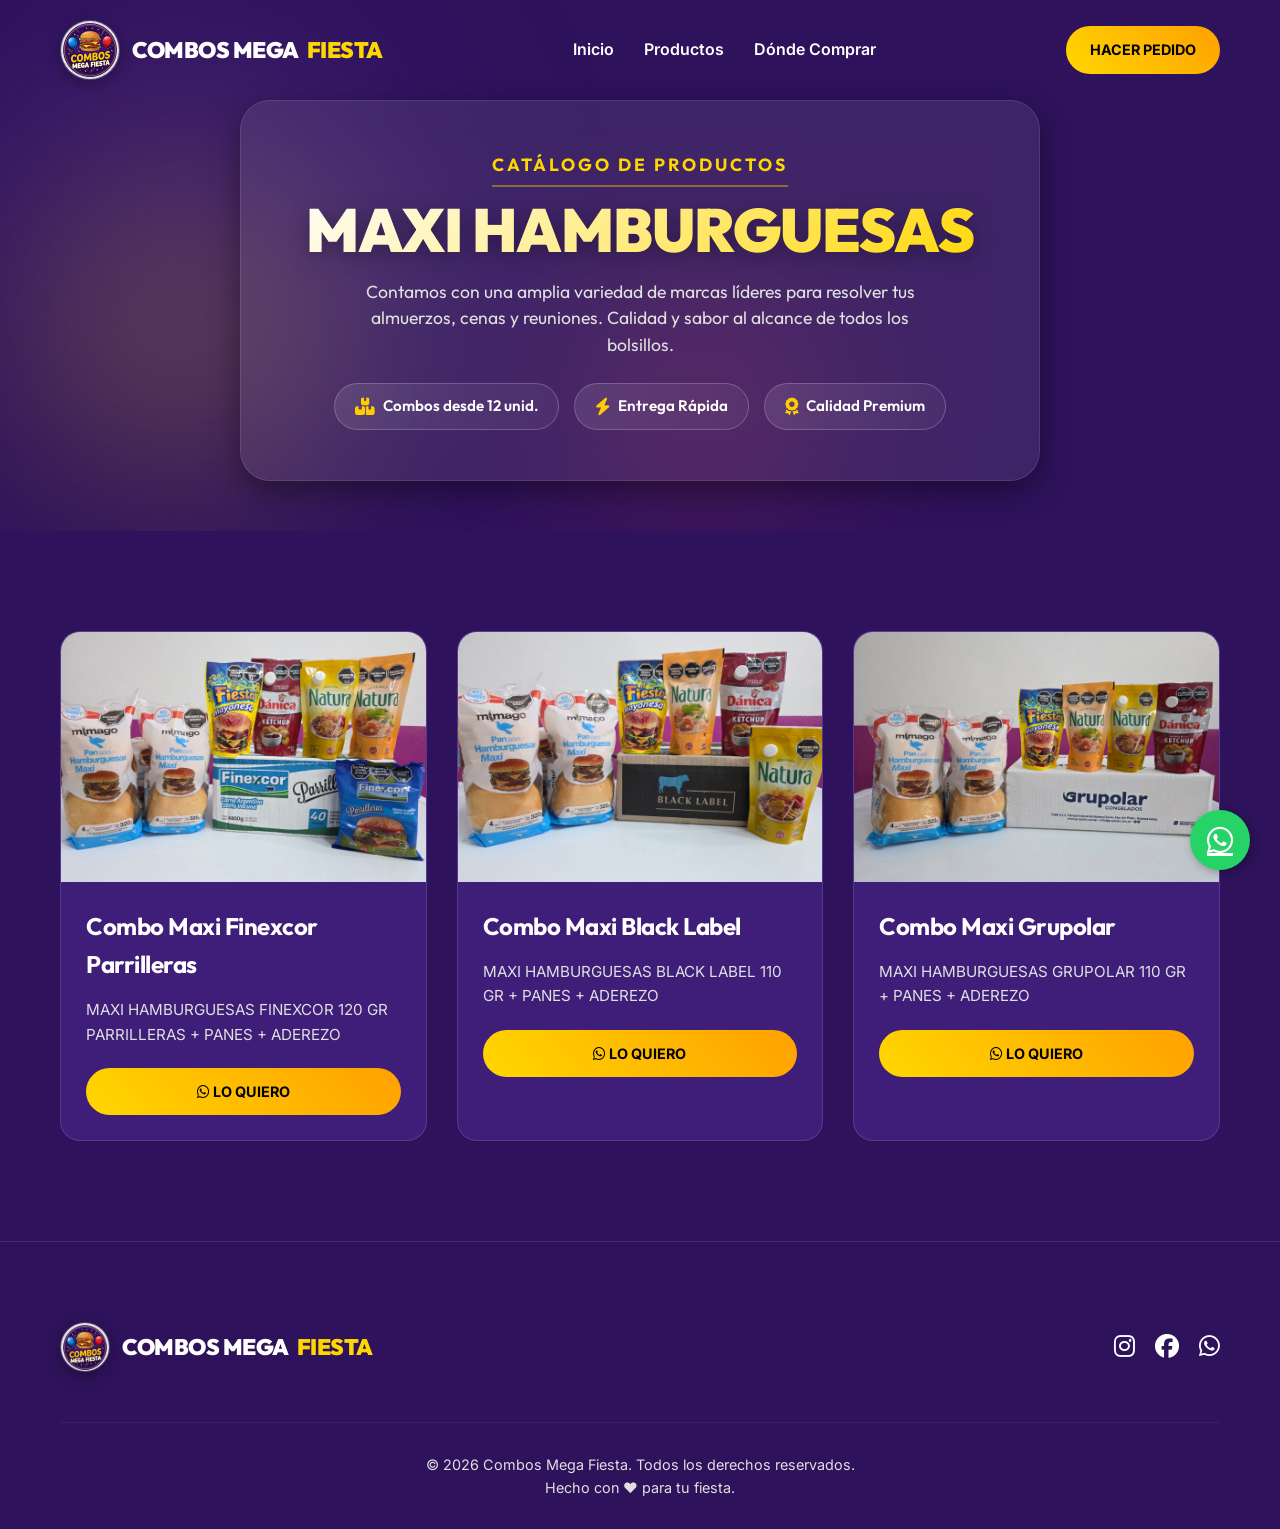
<file: maxi-hamburguesas.html>
<!DOCTYPE html>
<html lang="es">
<head>
    <meta charset="UTF-8">
    <meta name="viewport" content="width=device-width, initial-scale=1.0">
    <title>Maxi Hamburguesas | Combos Mega Fiesta</title>
    <meta name="description" content="Disfrutá de los mejores combos de hamburguesas para fiestas en Wilde.">
    <link rel="preconnect" href="https://fonts.googleapis.com">
    <link rel="preconnect" href="https://fonts.gstatic.com" crossorigin>
    <link href="https://fonts.googleapis.com/css2?family=Outfit:wght@400;700;900&family=Inter:wght@300;400;600&display=swap" rel="stylesheet">
    <link rel="stylesheet" href="style.css">
    <link rel="stylesheet" href="https://cdnjs.cloudflare.com/ajax/libs/font-awesome/6.4.0/css/all.min.css">
    <link rel="icon" type="image/png" href="logo.png"></head>
<body>
    <!-- Navbar -->
    <nav class="navbar">
        <div class="container nav-container">
            <div class="logo-container" style="cursor: pointer;" onclick="window.location.href='index.html'">
                <div class="logo-circle">
                    <img src="logo.png" alt="Logo Combos Mega Fiesta">
                </div>
                <div class="logo-text">
                    <span>COMBOS MEGA</span>
                    <span class="highlight-text">FIESTA</span>
                </div>
            </div>
            <ul class="nav-links">
                <li><a href="index.html#inicio">Inicio</a></li>
                <li><a href="index.html#combos">Productos</a></li>
                <li><a href="index.html#contacto">Dónde Comprar</a></li>
            </ul>
            <div class="nav-btns">
                <a href="https://wa.me/5491124031773" class="btn-cta nav-cta">Hacer Pedido</a>
                <button class="menu-toggle" id="menuToggle">
                    <i class="fas fa-bars"></i>
                </button>
            </div>
        </div>
    </nav>

    <!-- Mobile Menu Overlay -->
    <div class="mobile-menu" id="mobileMenu">
        <div class="mobile-menu-header">
            <div class="logo-container">
                <div class="logo-circle">
                    <img src="logo.png" alt="Logo">
                </div>
                <div class="logo-text">
                    <span>COMBOS MEGA</span>
                    <span class="highlight-text">FIESTA</span>
                </div>
            </div>
            <button class="menu-close" id="menuClose">
                <i class="fas fa-times"></i>
            </button>
        </div>
        <ul class="mobile-nav-links">
            <li><a href="index.html#inicio">Inicio</a></li>
            <li><a href="index.html#combos">Productos</a></li>
            <li><a href="index.html#contacto">Contacto</a></li>
        </ul>
        <div class="mobile-menu-footer">
            <a href="https://wa.me/5491124031773" class="btn-primary w-100">Pedir por WhatsApp</a>
        </div>
    </div>

    <!-- Hero Premium without image -->
    <style>
        .hero-premium {
            position: relative;
            min-height: 55vh;
            display: flex;
            align-items: center;
            justify-content: center;
            background: #2E125B; /* Coincide exactamente con --primary-bg */
            overflow: hidden;
            padding-top: 100px;
            padding-bottom: 50px;
            font-family: 'Outfit', sans-serif;
        }

        /* Animated Glowing Orbs (Brand Colors) */
        .orb {
            position: absolute;
            border-radius: 50%;
            filter: blur(80px);
            opacity: 0.8;
            animation: orbFloat 10s infinite alternate ease-in-out;
            z-index: 1;
        }
        .orb-1 { width: 50vw; height: 50vw; background: radial-gradient(circle, #3F1E7A, transparent 70%); top: -20%; left: -10%; animation-duration: 12s; }
        .orb-2 { width: 40vw; height: 40vw; background: radial-gradient(circle, rgba(255, 215, 0, 0.3), transparent 70%); bottom: -10%; right: -10%; animation-duration: 14s; }
        .orb-3 { width: 30vw; height: 30vw; background: radial-gradient(circle, rgba(230, 57, 70, 0.3), transparent 70%); top: 40%; left: 40%; animation-duration: 8s; }

        @keyframes orbFloat {
            0% { transform: translateY(0) scale(1); }
            100% { transform: translateY(-50px) scale(1.1); }
        }

        /* Glassmorphism Card content */
        .hero-glass-card {
            position: relative;
            z-index: 10;
            background: rgba(255, 255, 255, 0.08); /* Coincide con --surface-glass */
            backdrop-filter: blur(20px);
            -webkit-backdrop-filter: blur(20px);
            border: 1px solid rgba(255, 255, 255, 0.1);
            border-radius: 30px;
            padding: 50px 30px;
            max-width: 800px;
            width: 90%;
            text-align: center;
            box-shadow: 0 10px 30px rgba(0, 0, 0, 0.4);
            opacity: 0;
            transform: translateY(30px);
            animation: slideUpFade 1s cubic-bezier(0.2, 0.8, 0.2, 1) 0.3s forwards;
        }

        @keyframes slideUpFade {
            to { transform: translateY(0); opacity: 1; }
        }

        /* Typography & Decor */
        .hero-premium h1 {
            font-size: clamp(2rem, 5vw, 3.8rem);
            font-weight: 900;
            margin: 0 0 15px 0;
            line-height: 1.1;
            background: linear-gradient(135deg, #fff 0%, #FFD700 100%);
            -webkit-background-clip: text;
            background-clip: text;
            -webkit-text-fill-color: transparent;
            text-transform: uppercase;
            letter-spacing: -1px;
            filter: drop-shadow(0px 5px 10px rgba(0,0,0,0.3));
            word-wrap: break-word;
        }
        
        .hero-premium .subtitle {
            color: #FFD700;
            font-weight: 700;
            letter-spacing: 3px;
            font-size: clamp(0.9rem, 1.5vw, 1.1rem);
            text-transform: uppercase;
            margin-bottom: 10px;
            display: inline-block;
            border-bottom: 2px solid rgba(255, 215, 0, 0.4);
            padding-bottom: 6px;
        }

        .hero-premium p.desc {
            color: #E0E0E0;
            font-size: clamp(0.95rem, 1.5vw, 1.1rem);
            max-width: 600px;
            margin: 0 auto 25px auto;
            line-height: 1.5;
        }

        .premium-badges {
            display: flex;
            gap: 15px;
            justify-content: center;
            flex-wrap: wrap;
        }
        
        .premium-badge {
            background: linear-gradient(90deg, rgba(255, 255, 255, 0.1), rgba(255, 255, 255, 0.05));
            padding: 10px 20px;
            border-radius: 50px;
            border: 1px solid rgba(255, 255, 255, 0.2);
            color: #fff;
            font-size: 0.95rem;
            font-weight: 600;
            display: flex;
            align-items: center;
            gap: 8px;
            transition: 0.3s;
        }
        .premium-badge:hover {
            background: rgba(255, 255, 255, 0.2);
            transform: translateY(-3px);
            border-color: #ffcd00;
        }
        .premium-badge i { color: #ffcd00; font-size: 1.1rem; }
    </style>

    <header class="hero-premium">
        <!-- Background Orbs -->
        <div class="orb orb-1"></div>
        <div class="orb orb-2"></div>
        <div class="orb orb-3"></div>

        <!-- content -->
        <div class="container" style="display:flex; justify-content:center; width: 100%;">
            <div class="hero-glass-card">
                <span class="subtitle">Catálogo de Productos</span>
                <h1>Maxi Hamburguesas</h1>
                <p class="desc">Contamos con una amplia variedad de marcas líderes para resolver tus almuerzos, cenas y reuniones. Calidad y sabor al alcance de todos los bolsillos.</p>
                
                <div class="premium-badges">
                    <div class="premium-badge"><i class="fas fa-boxes"></i> Combos desde 12 unid.</div>
                    <div class="premium-badge"><i class="fas fa-bolt"></i> Entrega Rápida</div>
                    <div class="premium-badge"><i class="fas fa-award"></i> Calidad Premium</div>
                </div>
            </div>
        </div>
    </header>

    <!-- Products Section -->
    <section class="menu-section">
        <div class="container">
            <div class="menu-grid">
                <!-- Tarjeta 1 -->
                <div class="menu-card">
                    <div class="card-img" style="background-image: url('img/maxi-hamburguesas/maxi_1.jpeg'); background-size: cover; background-position: center; height: 250px;">
                    </div>
                    <div class="card-body">
                        <h3>Combo Maxi Finexcor Parrilleras</h3>
                        <p>MAXI HAMBURGUESAS FINEXCOR 120 GR PARRILLERAS + PANES + ADEREZO</p>
                        <div class="card-footer" style="display: flex; justify-content: center; width: 100%;">
                            <a href="https://wa.me/5491124031773?text=Hola!%20Me%20interesa%20el%20Combo%20Maxi%20Finexcor" class="btn-primary" style="width: 100%; text-align: center; text-decoration: none;"><i class="fab fa-whatsapp"></i> Lo quiero</a>
                        </div>
                    </div>
                </div>

                <!-- Tarjeta 2 -->
                <div class="menu-card">
                    <div class="card-img" style="background-image: url('img/maxi-hamburguesas/maxi_2.jpeg'); background-size: cover; background-position: center; height: 250px;">
                    </div>
                    <div class="card-body">
                        <h3>Combo Maxi Black Label</h3>
                        <p>MAXI HAMBURGUESAS BLACK LABEL 110 GR + PANES + ADEREZO</p>
                        <div class="card-footer" style="display: flex; justify-content: center; width: 100%;">
                            <a href="https://wa.me/5491124031773?text=Hola!%20Me%20interesa%20el%20Combo%20Maxi%20Black%20Label" class="btn-primary" style="width: 100%; text-align: center; text-decoration: none;"><i class="fab fa-whatsapp"></i> Lo quiero</a>
                        </div>
                    </div>
                </div>

                <!-- Tarjeta 3 -->
                <div class="menu-card">
                    <div class="card-img" style="background-image: url('img/maxi-hamburguesas/maxi_3.jpeg'); background-size: cover; background-position: center; height: 250px;">
                    </div>
                    <div class="card-body">
                        <h3>Combo Maxi Grupolar</h3>
                        <p>MAXI HAMBURGUESAS GRUPOLAR 110 GR + PANES + ADEREZO</p>
                        <div class="card-footer" style="display: flex; justify-content: center; width: 100%;">
                            <a href="https://wa.me/5491124031773?text=Hola!%20Me%20interesa%20el%20Combo%20Maxi%20Grupolar" class="btn-primary" style="width: 100%; text-align: center; text-decoration: none;"><i class="fab fa-whatsapp"></i> Lo quiero</a>
                        </div>
                    </div>
                </div>
            </div>
        </div>
    </section>

    <!-- Footer -->
    <footer class="footer">
        <div class="container">
            <div class="footer-content">
                <div class="footer-logo">
                    <div class="logo-container" style="cursor: pointer;" onclick="window.location.href='index.html'">
                        <div class="logo-circle" style="width: 50px; height: 50px;">
                            <img src="logo.png" alt="Logo">
                        </div>
                        <div class="logo-text">
                            <span>COMBOS MEGA</span>
                            <span class="highlight-text">FIESTA</span>
                        </div>
                    </div>
                </div>
                <div class="social-links">
                    <a href="https://www.instagram.com/combos.mega.fiesta/" target="_blank"><i class="fab fa-instagram"></i></a>
                    <a href="https://www.facebook.com/share/1BCUcPDoLj/" target="_blank"><i class="fab fa-facebook"></i></a>
                    <a href="https://wa.me/5491124031773"><i class="fab fa-whatsapp"></i></a>
                </div>
            </div>
            <div class="footer-bottom">
                <p>&copy; 2026 Combos Mega Fiesta. Todos los derechos reservados.</p>
                <p>Hecho con ❤️ para tu fiesta.</p>
            </div>
        </div>
    </footer>

    <!-- WhatsApp Floating Button -->
    <a href="https://wa.me/5491124031773" class="whatsapp-float" target="_blank">
        <i class="fab fa-whatsapp"></i>
    </a>

    <script src="script.js"></script>
</body>
</html>
</file>
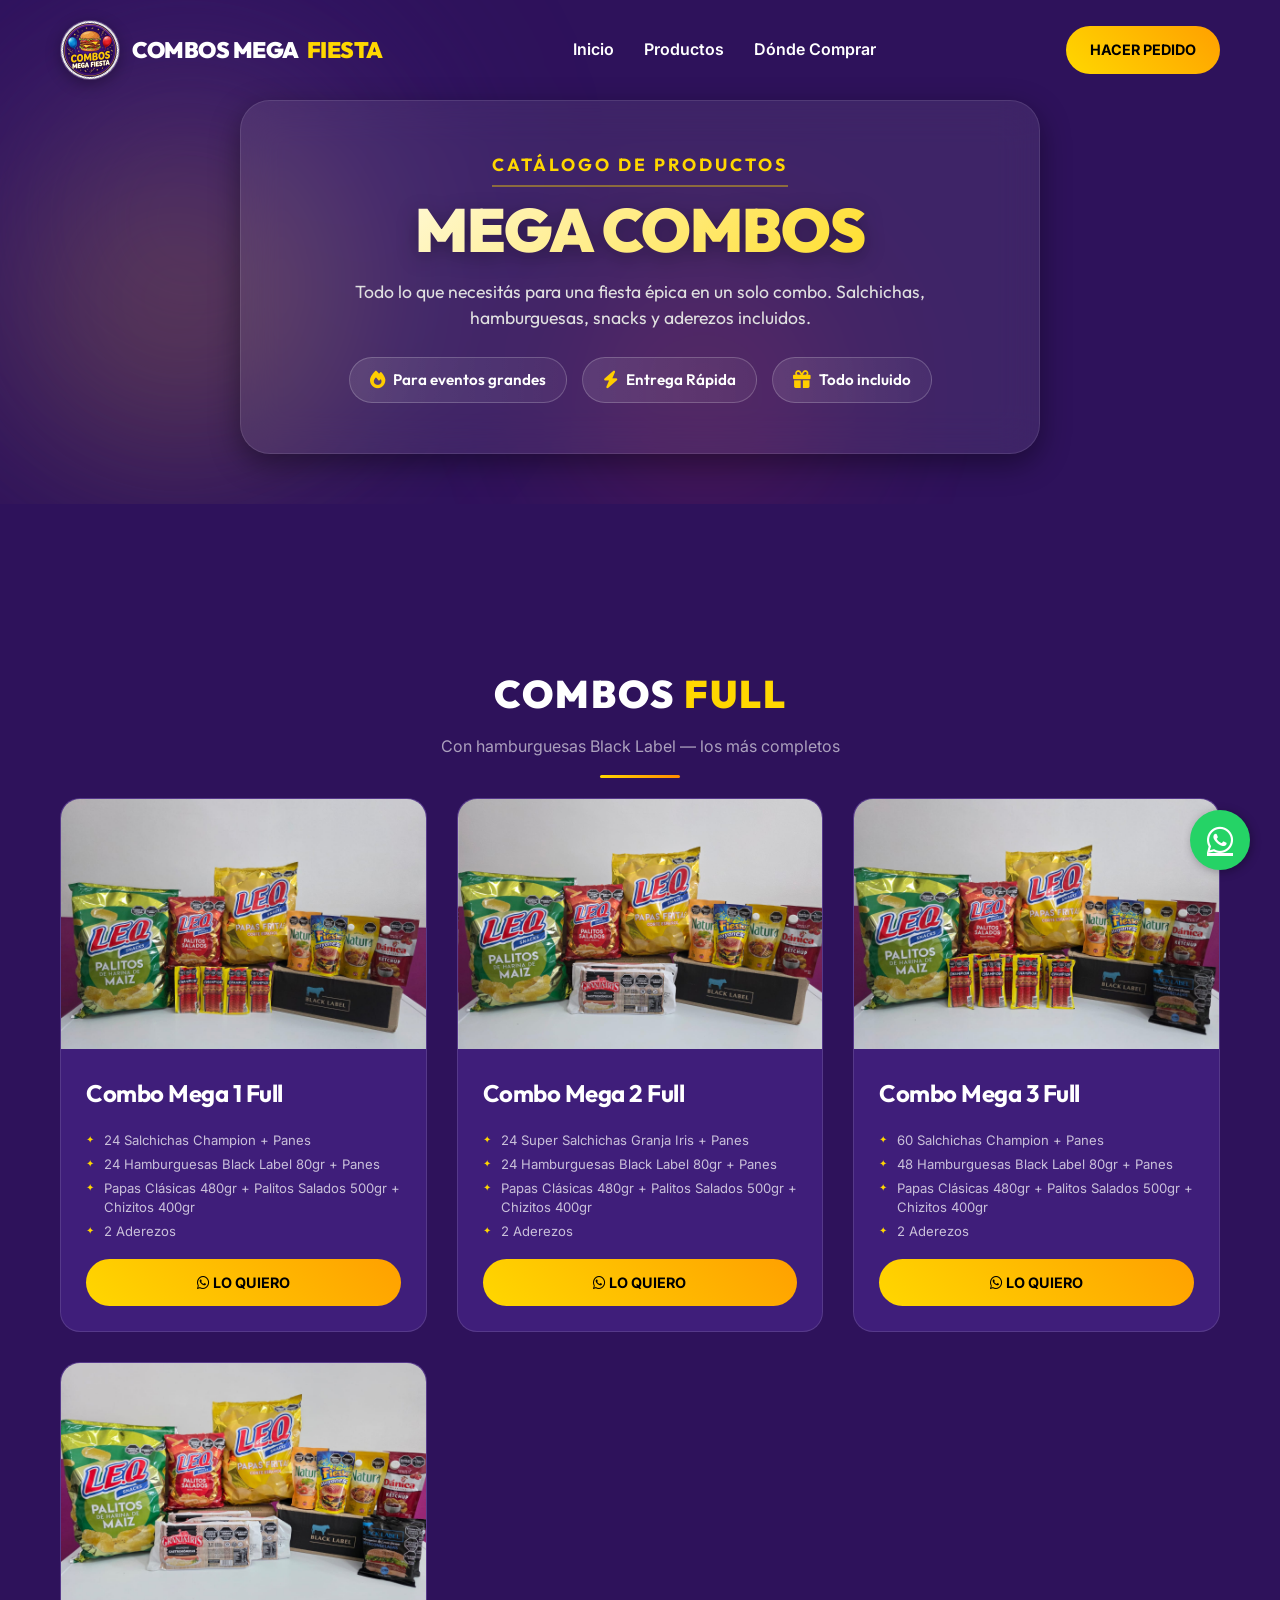
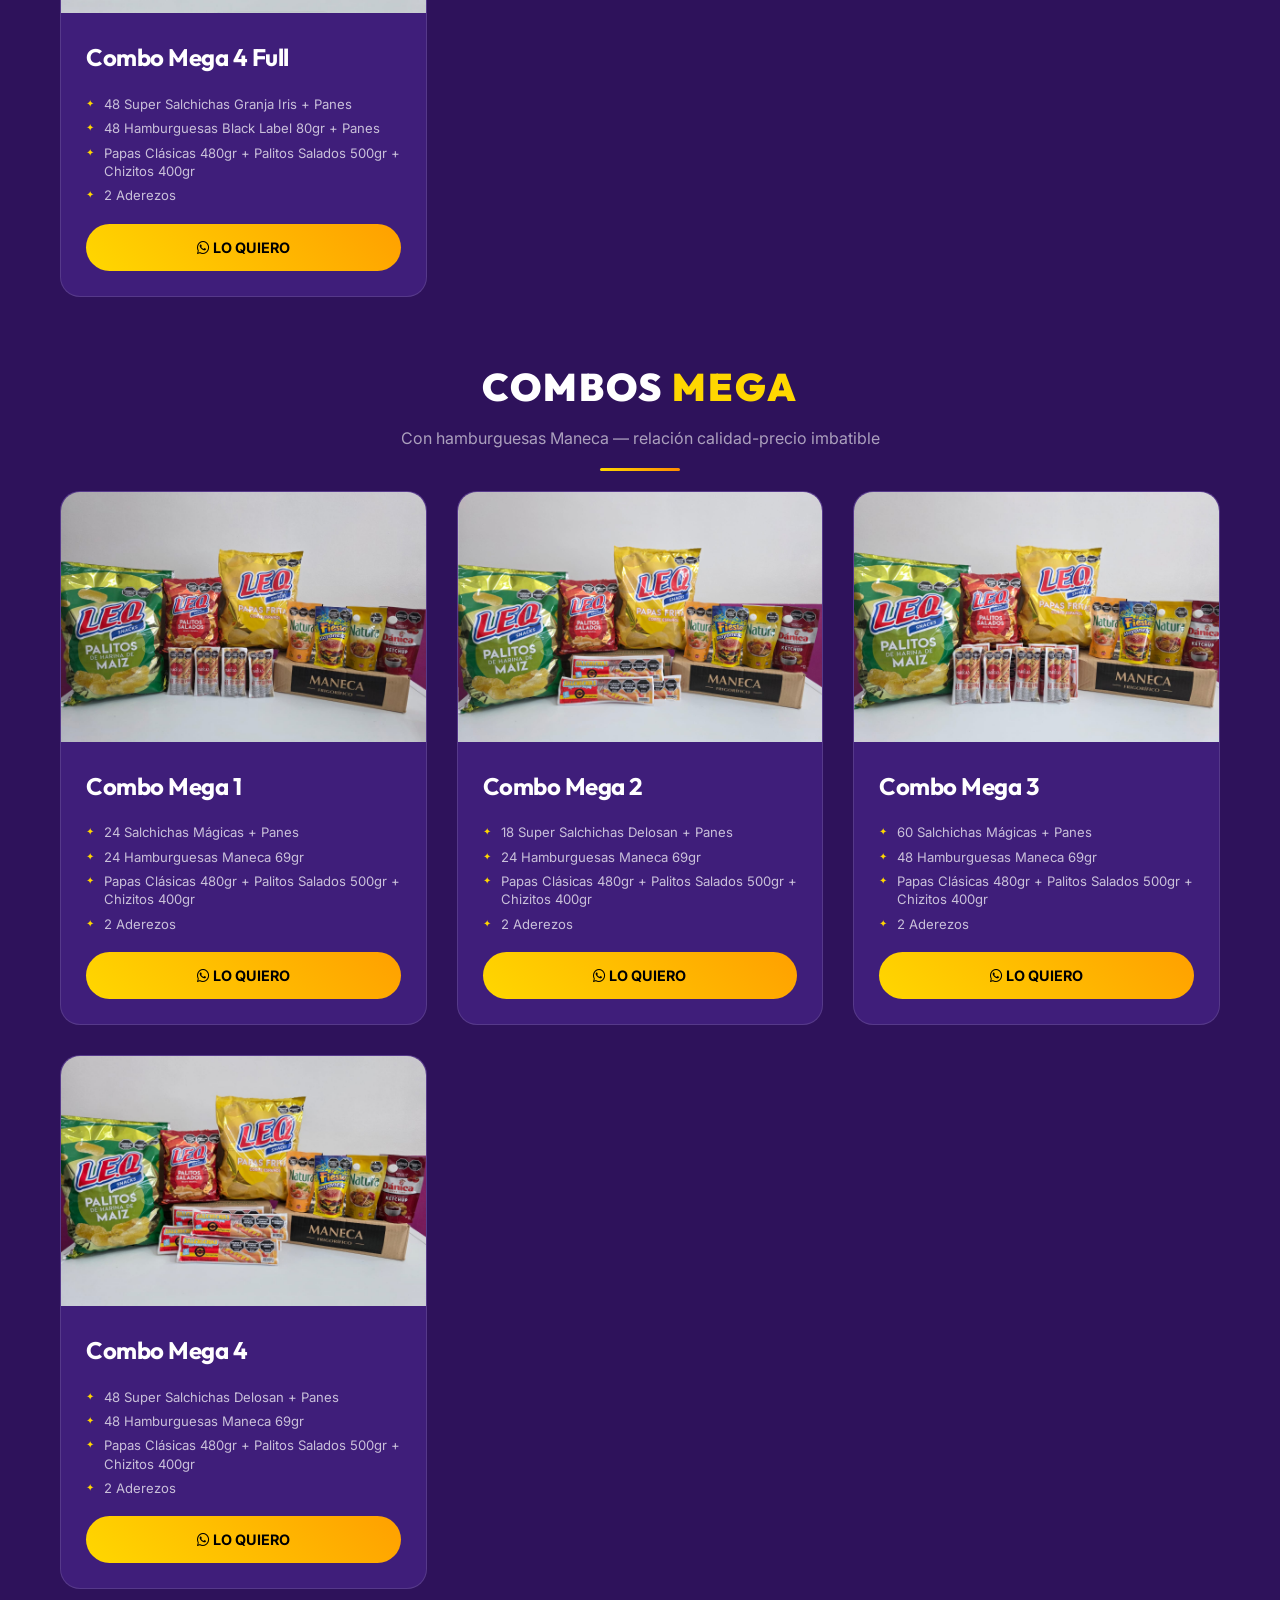
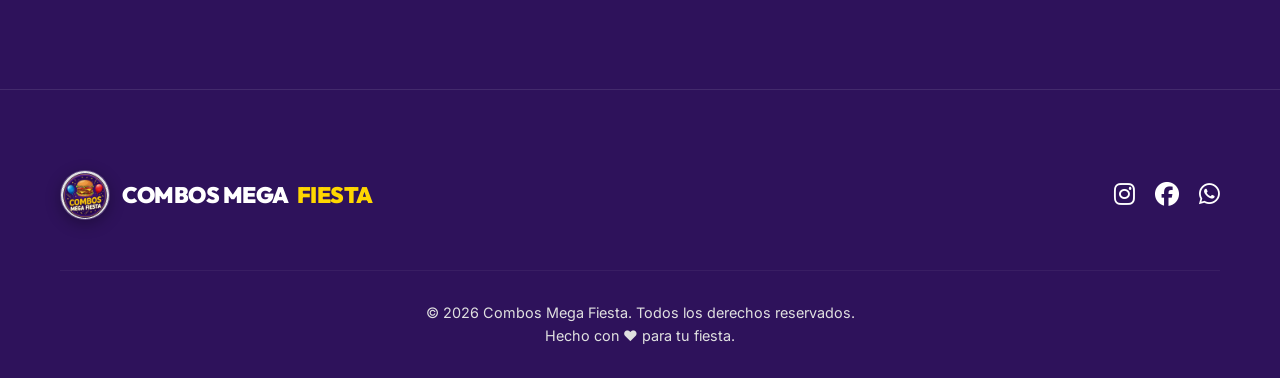
<file: mega-combos.html>
<!DOCTYPE html>
<html lang="es">
<head>
    <meta charset="UTF-8">
    <meta name="viewport" content="width=device-width, initial-scale=1.0">
    <title>Mega Combos | Combos Mega Fiesta</title>
    <meta name="description" content="Los combos más completos para tu fiesta. Panchos, hamburguesas, snacks y aderezos en un solo paquete.">
    <link rel="preconnect" href="https://fonts.googleapis.com">
    <link rel="preconnect" href="https://fonts.gstatic.com" crossorigin>
    <link href="https://fonts.googleapis.com/css2?family=Outfit:wght@400;700;900&family=Inter:wght@300;400;600&display=swap" rel="stylesheet">
    <link rel="stylesheet" href="style.css">
    <link rel="stylesheet" href="https://cdnjs.cloudflare.com/ajax/libs/font-awesome/6.4.0/css/all.min.css">
    <style>
        .hero-premium {
            position: relative; min-height: 55vh; display: flex; align-items: center;
            justify-content: center; background: #2E125B; overflow: hidden;
            padding-top: 100px; padding-bottom: 50px; font-family: 'Outfit', sans-serif;
        }
        .orb { position: absolute; border-radius: 50%; filter: blur(80px); opacity: 0.8; animation: orbFloat 10s infinite alternate ease-in-out; z-index: 1; }
        .orb-1 { width: 50vw; height: 50vw; background: radial-gradient(circle, #3F1E7A, transparent 70%); top: -20%; left: -10%; animation-duration: 12s; }
        .orb-2 { width: 40vw; height: 40vw; background: radial-gradient(circle, rgba(255,215,0,0.3), transparent 70%); bottom: -10%; right: -10%; animation-duration: 14s; }
        .orb-3 { width: 30vw; height: 30vw; background: radial-gradient(circle, rgba(230,57,70,0.3), transparent 70%); top: 40%; left: 40%; animation-duration: 8s; }
        @keyframes orbFloat { 0% { transform: translateY(0) scale(1); } 100% { transform: translateY(-50px) scale(1.1); } }
        .hero-glass-card {
            position: relative; z-index: 10; background: rgba(255,255,255,0.08);
            backdrop-filter: blur(20px); -webkit-backdrop-filter: blur(20px);
            border: 1px solid rgba(255,255,255,0.1); border-radius: 30px;
            padding: 50px 30px; max-width: 800px; width: 90%; text-align: center;
            box-shadow: 0 10px 30px rgba(0,0,0,0.4); opacity: 0; transform: translateY(30px);
            animation: slideUpFade 1s cubic-bezier(0.2,0.8,0.2,1) 0.3s forwards;
        }
        @keyframes slideUpFade { to { transform: translateY(0); opacity: 1; } }
        .hero-premium h1 {
            font-size: clamp(2rem, 5vw, 3.8rem); font-weight: 900; margin: 0 0 15px 0;
            line-height: 1.1; background: linear-gradient(135deg, #fff 0%, #FFD700 100%);
            -webkit-background-clip: text; background-clip: text; -webkit-text-fill-color: transparent;
            text-transform: uppercase; letter-spacing: -1px; filter: drop-shadow(0px 5px 10px rgba(0,0,0,0.3));
        }
        .hero-premium .subtitle {
            color: #FFD700; font-weight: 700; letter-spacing: 3px; font-size: clamp(0.9rem, 1.5vw, 1.1rem);
            text-transform: uppercase; margin-bottom: 10px; display: inline-block;
            border-bottom: 2px solid rgba(255,215,0,0.4); padding-bottom: 6px;
        }
        .hero-premium p.desc { color: #E0E0E0; font-size: clamp(0.95rem,1.5vw,1.1rem); max-width: 600px; margin: 0 auto 25px; line-height: 1.5; }
        .premium-badges { display: flex; gap: 15px; justify-content: center; flex-wrap: wrap; }
        .premium-badge {
            background: linear-gradient(90deg,rgba(255,255,255,0.1),rgba(255,255,255,0.05));
            padding: 10px 20px; border-radius: 50px; border: 1px solid rgba(255,255,255,0.2);
            color: #fff; font-size: 0.95rem; font-weight: 600; display: flex; align-items: center; gap: 8px; transition: 0.3s;
        }
        .premium-badge:hover { background: rgba(255,255,255,0.2); transform: translateY(-3px); border-color: #ffcd00; }
        .premium-badge i { color: #ffcd00; font-size: 1.1rem; }

        .section-divider { text-align: center; padding: 60px 0 20px; }
        .section-divider h2 { font-size: clamp(1.6rem,3vw,2.5rem); font-weight: 900; text-transform: uppercase; color: #fff; letter-spacing: 2px; }
        .section-divider h2 span { color: #FFD700; }
        .section-divider p { color: rgba(255,255,255,0.6); font-size: 1rem; margin-top: 8px; }
        .divider-line { width: 80px; height: 3px; background: linear-gradient(90deg,#FFD700,#ff8c00); margin: 16px auto 0; border-radius: 2px; }

        .menu-card .ingredients-list { list-style: none; padding: 0; margin: 8px 0 16px; text-align: left; }
        .menu-card .ingredients-list li { font-size: 0.82rem; color: rgba(255,255,255,0.72); padding: 3px 0 3px 18px; position: relative; line-height: 1.4; }
        .menu-card .ingredients-list li::before { content: '✦'; position: absolute; left: 0; color: #FFD700; font-size: 0.6rem; top: 5px; }
    </style>
</head>
<body>
    <nav class="navbar">
        <div class="container nav-container">
            <div class="logo-container" style="cursor:pointer;" onclick="window.location.href='index.html'">
                <div class="logo-circle"><img src="logo.png" alt="Logo Combos Mega Fiesta"></div>
                <div class="logo-text"><span>COMBOS MEGA</span><span class="highlight-text">FIESTA</span></div>
            </div>
            <ul class="nav-links">
                <li><a href="index.html#inicio">Inicio</a></li>
                <li><a href="index.html#productos">Productos</a></li>
                <li><a href="index.html#contacto">Dónde Comprar</a></li>
            </ul>
            <div class="nav-btns">
                <a href="https://wa.me/5491124031773" class="btn-cta nav-cta">Hacer Pedido</a>
                <button class="menu-toggle" id="menuToggle"><i class="fas fa-bars"></i></button>
            </div>
        </div>
    </nav>

    <div class="mobile-menu" id="mobileMenu">
        <div class="mobile-menu-header">
            <div class="logo-container">
                <div class="logo-circle"><img src="logo.png" alt="Logo"></div>
                <div class="logo-text"><span>COMBOS MEGA</span><span class="highlight-text">FIESTA</span></div>
            </div>
            <button class="menu-close" id="menuClose"><i class="fas fa-times"></i></button>
        </div>
        <ul class="mobile-nav-links">
            <li><a href="index.html#inicio">Inicio</a></li>
            <li><a href="index.html#productos">Productos</a></li>
            <li><a href="index.html#contacto">Contacto</a></li>
        </ul>
        <div class="mobile-menu-footer">
            <a href="https://wa.me/5491124031773" class="btn-primary w-100">Pedir por WhatsApp</a>
        </div>
    </div>

    <header class="hero-premium">
        <div class="orb orb-1"></div>
        <div class="orb orb-2"></div>
        <div class="orb orb-3"></div>
        <div class="container" style="display:flex; justify-content:center; width:100%;">
            <div class="hero-glass-card">
                <span class="subtitle">Catálogo de Productos</span>
                <h1>Mega Combos</h1>
                <p class="desc">Todo lo que necesitás para una fiesta épica en un solo combo. Salchichas, hamburguesas, snacks y aderezos incluidos.</p>
                <div class="premium-badges">
                    <div class="premium-badge"><i class="fas fa-fire"></i> Para eventos grandes</div>
                    <div class="premium-badge"><i class="fas fa-bolt"></i> Entrega Rápida</div>
                    <div class="premium-badge"><i class="fas fa-gift"></i> Todo incluido</div>
                </div>
            </div>
        </div>
    </header>

    <section class="menu-section">
        <div class="container">

            <div class="section-divider">
                <h2>Combos <span>Full</span></h2>
                <p>Con hamburguesas Black Label — los más completos</p>
                <div class="divider-line"></div>
            </div>
            <div class="menu-grid">

                <div class="menu-card">
                    <div class="card-img" style="background-image:url('img/mega/mega_1_full.jpeg'); background-size:cover; background-position:center; height:250px;"></div>
                    <div class="card-body">
                        <h3>Combo Mega 1 Full</h3>
                        <ul class="ingredients-list">
                            <li>24 Salchichas Champion + Panes</li>
                            <li>24 Hamburguesas Black Label 80gr + Panes</li>
                            <li>Papas Clásicas 480gr + Palitos Salados 500gr + Chizitos 400gr</li>
                            <li>2 Aderezos</li>
                        </ul>
                        <div class="card-footer" style="display:flex; justify-content:center; width:100%;">
                            <a href="https://wa.me/5491124031773?text=Hola!%20Me%20interesa%20el%20Combo%20Mega%201%20Full" class="btn-primary" style="width:100%; text-align:center; text-decoration:none;"><i class="fab fa-whatsapp"></i> Lo quiero</a>
                        </div>
                    </div>
                </div>

                <div class="menu-card">
                    <div class="card-img" style="background-image:url('img/mega/mega_2_full.jpeg'); background-size:cover; background-position:center; height:250px;"></div>
                    <div class="card-body">
                        <h3>Combo Mega 2 Full</h3>
                        <ul class="ingredients-list">
                            <li>24 Super Salchichas Granja Iris + Panes</li>
                            <li>24 Hamburguesas Black Label 80gr + Panes</li>
                            <li>Papas Clásicas 480gr + Palitos Salados 500gr + Chizitos 400gr</li>
                            <li>2 Aderezos</li>
                        </ul>
                        <div class="card-footer" style="display:flex; justify-content:center; width:100%;">
                            <a href="https://wa.me/5491124031773?text=Hola!%20Me%20interesa%20el%20Combo%20Mega%202%20Full" class="btn-primary" style="width:100%; text-align:center; text-decoration:none;"><i class="fab fa-whatsapp"></i> Lo quiero</a>
                        </div>
                    </div>
                </div>

                <div class="menu-card">
                    <div class="card-img" style="background-image:url('img/mega/mega_3_full.jpeg'); background-size:cover; background-position:center; height:250px;"></div>
                    <div class="card-body">
                        <h3>Combo Mega 3 Full</h3>
                        <ul class="ingredients-list">
                            <li>60 Salchichas Champion + Panes</li>
                            <li>48 Hamburguesas Black Label 80gr + Panes</li>
                            <li>Papas Clásicas 480gr + Palitos Salados 500gr + Chizitos 400gr</li>
                            <li>2 Aderezos</li>
                        </ul>
                        <div class="card-footer" style="display:flex; justify-content:center; width:100%;">
                            <a href="https://wa.me/5491124031773?text=Hola!%20Me%20interesa%20el%20Combo%20Mega%203%20Full" class="btn-primary" style="width:100%; text-align:center; text-decoration:none;"><i class="fab fa-whatsapp"></i> Lo quiero</a>
                        </div>
                    </div>
                </div>

                <div class="menu-card">
                    <div class="card-img" style="background-image:url('img/mega/mega_4_full.jpeg'); background-size:cover; background-position:center; height:250px;"></div>
                    <div class="card-body">
                        <h3>Combo Mega 4 Full</h3>
                        <ul class="ingredients-list">
                            <li>48 Super Salchichas Granja Iris + Panes</li>
                            <li>48 Hamburguesas Black Label 80gr + Panes</li>
                            <li>Papas Clásicas 480gr + Palitos Salados 500gr + Chizitos 400gr</li>
                            <li>2 Aderezos</li>
                        </ul>
                        <div class="card-footer" style="display:flex; justify-content:center; width:100%;">
                            <a href="https://wa.me/5491124031773?text=Hola!%20Me%20interesa%20el%20Combo%20Mega%204%20Full" class="btn-primary" style="width:100%; text-align:center; text-decoration:none;"><i class="fab fa-whatsapp"></i> Lo quiero</a>
                        </div>
                    </div>
                </div>

            </div>

            <div class="section-divider">
                <h2>Combos <span>Mega</span></h2>
                <p>Con hamburguesas Maneca — relación calidad-precio imbatible</p>
                <div class="divider-line"></div>
            </div>
            <div class="menu-grid">

                <div class="menu-card">
                    <div class="card-img" style="background-image:url('img/mega/mega_1.jpeg'); background-size:cover; background-position:center; height:250px;"></div>
                    <div class="card-body">
                        <h3>Combo Mega 1</h3>
                        <ul class="ingredients-list">
                            <li>24 Salchichas Mágicas + Panes</li>
                            <li>24 Hamburguesas Maneca 69gr</li>
                            <li>Papas Clásicas 480gr + Palitos Salados 500gr + Chizitos 400gr</li>
                            <li>2 Aderezos</li>
                        </ul>
                        <div class="card-footer" style="display:flex; justify-content:center; width:100%;">
                            <a href="https://wa.me/5491124031773?text=Hola!%20Me%20interesa%20el%20Combo%20Mega%201" class="btn-primary" style="width:100%; text-align:center; text-decoration:none;"><i class="fab fa-whatsapp"></i> Lo quiero</a>
                        </div>
                    </div>
                </div>

                <div class="menu-card">
                    <div class="card-img" style="background-image:url('img/mega/mega_2.jpeg'); background-size:cover; background-position:center; height:250px;"></div>
                    <div class="card-body">
                        <h3>Combo Mega 2</h3>
                        <ul class="ingredients-list">
                            <li>18 Super Salchichas Delosan + Panes</li>
                            <li>24 Hamburguesas Maneca 69gr</li>
                            <li>Papas Clásicas 480gr + Palitos Salados 500gr + Chizitos 400gr</li>
                            <li>2 Aderezos</li>
                        </ul>
                        <div class="card-footer" style="display:flex; justify-content:center; width:100%;">
                            <a href="https://wa.me/5491124031773?text=Hola!%20Me%20interesa%20el%20Combo%20Mega%202" class="btn-primary" style="width:100%; text-align:center; text-decoration:none;"><i class="fab fa-whatsapp"></i> Lo quiero</a>
                        </div>
                    </div>
                </div>

                <div class="menu-card">
                    <div class="card-img" style="background-image:url('img/mega/mega_3.jpeg'); background-size:cover; background-position:center; height:250px;"></div>
                    <div class="card-body">
                        <h3>Combo Mega 3</h3>
                        <ul class="ingredients-list">
                            <li>60 Salchichas Mágicas + Panes</li>
                            <li>48 Hamburguesas Maneca 69gr</li>
                            <li>Papas Clásicas 480gr + Palitos Salados 500gr + Chizitos 400gr</li>
                            <li>2 Aderezos</li>
                        </ul>
                        <div class="card-footer" style="display:flex; justify-content:center; width:100%;">
                            <a href="https://wa.me/5491124031773?text=Hola!%20Me%20interesa%20el%20Combo%20Mega%203" class="btn-primary" style="width:100%; text-align:center; text-decoration:none;"><i class="fab fa-whatsapp"></i> Lo quiero</a>
                        </div>
                    </div>
                </div>

                <div class="menu-card">
                    <div class="card-img" style="background-image:url('img/mega/mega_4.jpeg'); background-size:cover; background-position:center; height:250px;"></div>
                    <div class="card-body">
                        <h3>Combo Mega 4</h3>
                        <ul class="ingredients-list">
                            <li>48 Super Salchichas Delosan + Panes</li>
                            <li>48 Hamburguesas Maneca 69gr</li>
                            <li>Papas Clásicas 480gr + Palitos Salados 500gr + Chizitos 400gr</li>
                            <li>2 Aderezos</li>
                        </ul>
                        <div class="card-footer" style="display:flex; justify-content:center; width:100%;">
                            <a href="https://wa.me/5491124031773?text=Hola!%20Me%20interesa%20el%20Combo%20Mega%204" class="btn-primary" style="width:100%; text-align:center; text-decoration:none;"><i class="fab fa-whatsapp"></i> Lo quiero</a>
                        </div>
                    </div>
                </div>

            </div>
        </div>
    </section>

    <footer class="footer">
        <div class="container">
            <div class="footer-content">
                <div class="footer-logo">
                    <div class="logo-container" style="cursor:pointer;" onclick="window.location.href='index.html'">
                        <div class="logo-circle" style="width:50px; height:50px;"><img src="logo.png" alt="Logo"></div>
                        <div class="logo-text"><span>COMBOS MEGA</span><span class="highlight-text">FIESTA</span></div>
                    </div>
                </div>
                <div class="social-links">
                    <a href="https://www.instagram.com/combos.mega.fiesta/" target="_blank"><i class="fab fa-instagram"></i></a>
                    <a href="https://www.facebook.com/share/1BCUcPDoLj/" target="_blank"><i class="fab fa-facebook"></i></a>
                    <a href="https://wa.me/5491124031773"><i class="fab fa-whatsapp"></i></a>
                </div>
            </div>
            <div class="footer-bottom">
                <p>&copy; 2026 Combos Mega Fiesta. Todos los derechos reservados.</p>
                <p>Hecho con ❤️ para tu fiesta.</p>
            </div>
        </div>
    </footer>

    <a href="https://wa.me/5491124031773" class="whatsapp-float" target="_blank">
        <i class="fab fa-whatsapp"></i>
    </a>

    <script src="script.js"></script>
</body>
</html>
</file>
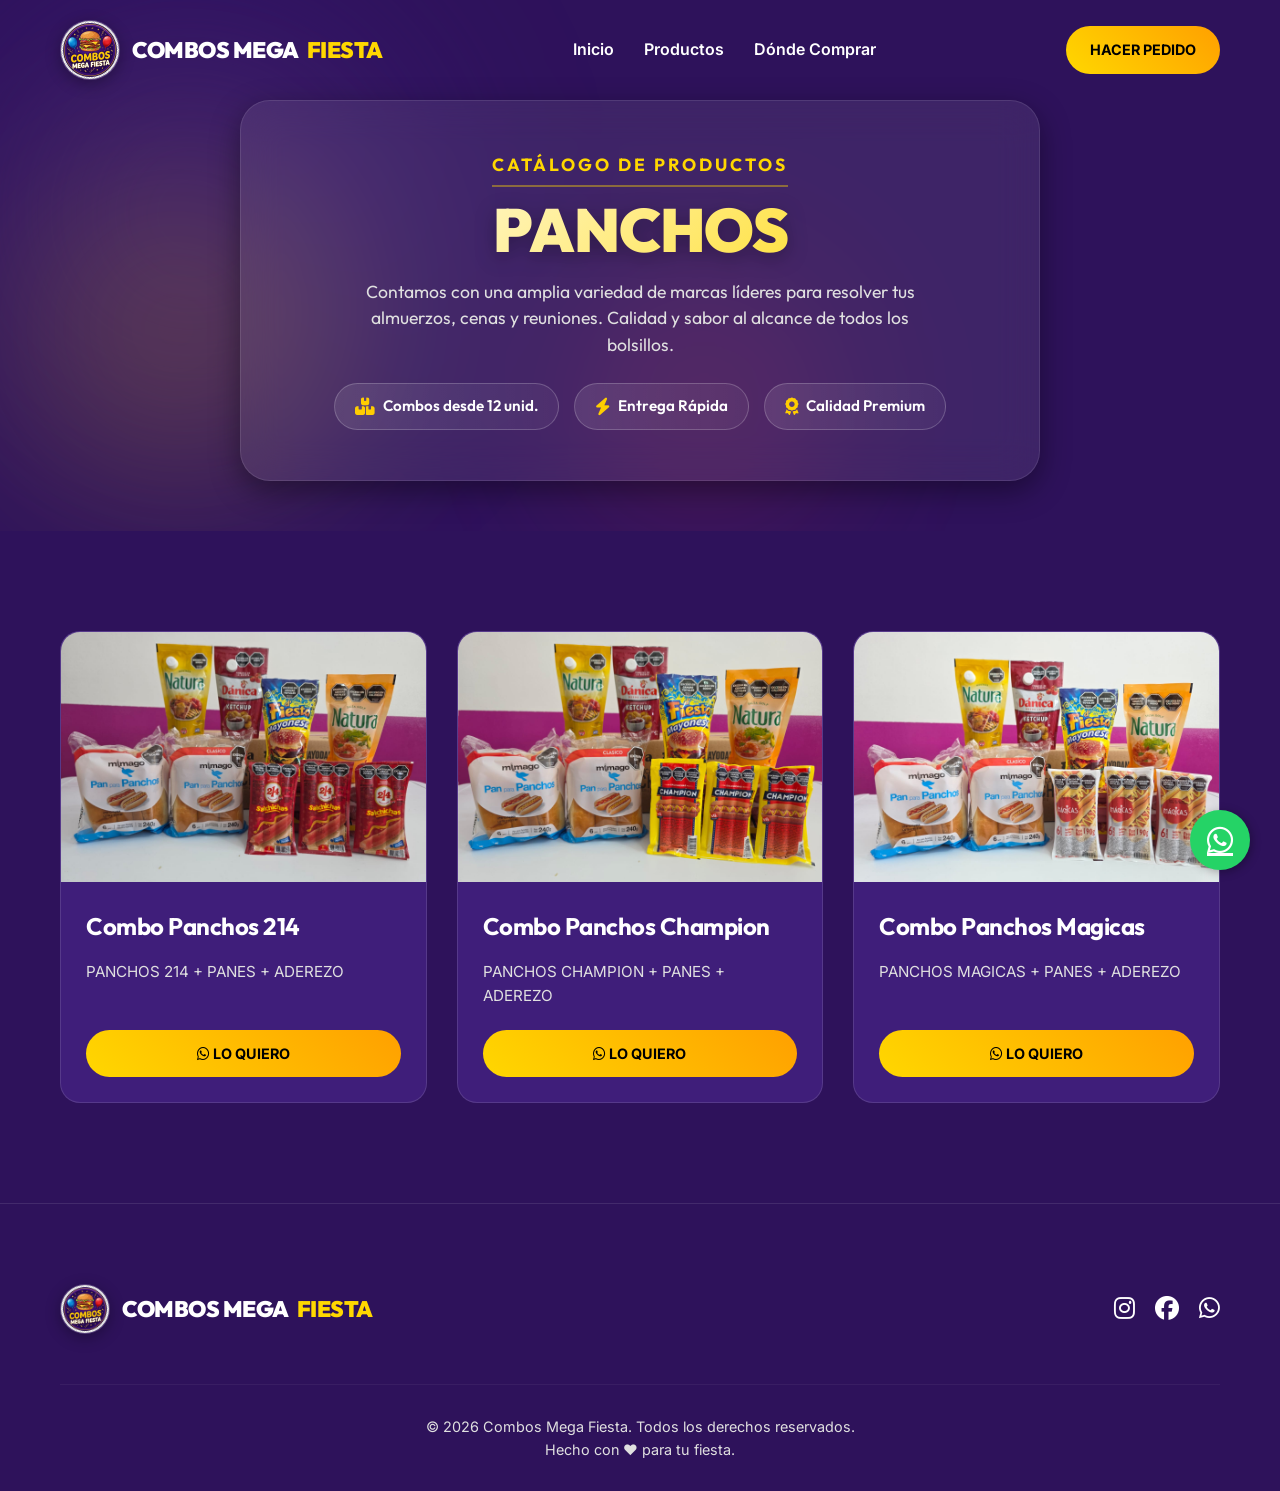
<file: panchos.html>
<!DOCTYPE html>
<html lang="es">
<head>
    <meta charset="UTF-8">
    <meta name="viewport" content="width=device-width, initial-scale=1.0">
    <title>Panchos | Combos Mega Fiesta</title>
    <meta name="description" content="Disfrutá de los mejores combos de hamburguesas para fiestas en Wilde.">
    <link rel="preconnect" href="https://fonts.googleapis.com">
    <link rel="preconnect" href="https://fonts.gstatic.com" crossorigin>
    <link href="https://fonts.googleapis.com/css2?family=Outfit:wght@400;700;900&family=Inter:wght@300;400;600&display=swap" rel="stylesheet">
    <link rel="stylesheet" href="style.css">
    <link rel="stylesheet" href="https://cdnjs.cloudflare.com/ajax/libs/font-awesome/6.4.0/css/all.min.css">
</head>
<body>
    <!-- Navbar -->
    <nav class="navbar">
        <div class="container nav-container">
            <div class="logo-container" style="cursor: pointer;" onclick="window.location.href='index.html'">
                <div class="logo-circle">
                    <img src="logo.png" alt="Logo Combos Mega Fiesta">
                </div>
                <div class="logo-text">
                    <span>COMBOS MEGA</span>
                    <span class="highlight-text">FIESTA</span>
                </div>
            </div>
            <ul class="nav-links">
                <li><a href="index.html#inicio">Inicio</a></li>
                <li><a href="index.html#combos">Productos</a></li>
                <li><a href="index.html#contacto">Dónde Comprar</a></li>
            </ul>
            <div class="nav-btns">
                <a href="https://wa.me/5491124031773" class="btn-cta nav-cta">Hacer Pedido</a>
                <button class="menu-toggle" id="menuToggle">
                    <i class="fas fa-bars"></i>
                </button>
            </div>
        </div>
    </nav>

    <!-- Mobile Menu Overlay -->
    <div class="mobile-menu" id="mobileMenu">
        <div class="mobile-menu-header">
            <div class="logo-container">
                <div class="logo-circle">
                    <img src="logo.png" alt="Logo">
                </div>
                <div class="logo-text">
                    <span>COMBOS MEGA</span>
                    <span class="highlight-text">FIESTA</span>
                </div>
            </div>
            <button class="menu-close" id="menuClose">
                <i class="fas fa-times"></i>
            </button>
        </div>
        <ul class="mobile-nav-links">
            <li><a href="index.html#inicio">Inicio</a></li>
            <li><a href="index.html#combos">Productos</a></li>
            <li><a href="index.html#contacto">Contacto</a></li>
        </ul>
        <div class="mobile-menu-footer">
            <a href="https://wa.me/5491124031773" class="btn-primary w-100">Pedir por WhatsApp</a>
        </div>
    </div>

    <!-- Hero Premium without image -->
    <style>
        .hero-premium {
            position: relative;
            min-height: 55vh;
            display: flex;
            align-items: center;
            justify-content: center;
            background: #2E125B; /* Coincide exactamente con --primary-bg */
            overflow: hidden;
            padding-top: 100px;
            padding-bottom: 50px;
            font-family: 'Outfit', sans-serif;
        }

        /* Animated Glowing Orbs (Brand Colors) */
        .orb {
            position: absolute;
            border-radius: 50%;
            filter: blur(80px);
            opacity: 0.8;
            animation: orbFloat 10s infinite alternate ease-in-out;
            z-index: 1;
        }
        .orb-1 { width: 50vw; height: 50vw; background: radial-gradient(circle, #3F1E7A, transparent 70%); top: -20%; left: -10%; animation-duration: 12s; }
        .orb-2 { width: 40vw; height: 40vw; background: radial-gradient(circle, rgba(255, 215, 0, 0.3), transparent 70%); bottom: -10%; right: -10%; animation-duration: 14s; }
        .orb-3 { width: 30vw; height: 30vw; background: radial-gradient(circle, rgba(230, 57, 70, 0.3), transparent 70%); top: 40%; left: 40%; animation-duration: 8s; }

        @keyframes orbFloat {
            0% { transform: translateY(0) scale(1); }
            100% { transform: translateY(-50px) scale(1.1); }
        }

        /* Glassmorphism Card content */
        .hero-glass-card {
            position: relative;
            z-index: 10;
            background: rgba(255, 255, 255, 0.08); /* Coincide con --surface-glass */
            backdrop-filter: blur(20px);
            -webkit-backdrop-filter: blur(20px);
            border: 1px solid rgba(255, 255, 255, 0.1);
            border-radius: 30px;
            padding: 50px 30px;
            max-width: 800px;
            width: 90%;
            text-align: center;
            box-shadow: 0 10px 30px rgba(0, 0, 0, 0.4);
            opacity: 0;
            transform: translateY(30px);
            animation: slideUpFade 1s cubic-bezier(0.2, 0.8, 0.2, 1) 0.3s forwards;
        }

        @keyframes slideUpFade {
            to { transform: translateY(0); opacity: 1; }
        }

        /* Typography & Decor */
        .hero-premium h1 {
            font-size: clamp(2rem, 5vw, 3.8rem);
            font-weight: 900;
            margin: 0 0 15px 0;
            line-height: 1.1;
            background: linear-gradient(135deg, #fff 0%, #FFD700 100%);
            -webkit-background-clip: text;
            background-clip: text;
            -webkit-text-fill-color: transparent;
            text-transform: uppercase;
            letter-spacing: -1px;
            filter: drop-shadow(0px 5px 10px rgba(0,0,0,0.3));
            word-wrap: break-word;
        }
        
        .hero-premium .subtitle {
            color: #FFD700;
            font-weight: 700;
            letter-spacing: 3px;
            font-size: clamp(0.9rem, 1.5vw, 1.1rem);
            text-transform: uppercase;
            margin-bottom: 10px;
            display: inline-block;
            border-bottom: 2px solid rgba(255, 215, 0, 0.4);
            padding-bottom: 6px;
        }

        .hero-premium p.desc {
            color: #E0E0E0;
            font-size: clamp(0.95rem, 1.5vw, 1.1rem);
            max-width: 600px;
            margin: 0 auto 25px auto;
            line-height: 1.5;
        }

        .premium-badges {
            display: flex;
            gap: 15px;
            justify-content: center;
            flex-wrap: wrap;
        }
        
        .premium-badge {
            background: linear-gradient(90deg, rgba(255, 255, 255, 0.1), rgba(255, 255, 255, 0.05));
            padding: 10px 20px;
            border-radius: 50px;
            border: 1px solid rgba(255, 255, 255, 0.2);
            color: #fff;
            font-size: 0.95rem;
            font-weight: 600;
            display: flex;
            align-items: center;
            gap: 8px;
            transition: 0.3s;
        }
        .premium-badge:hover {
            background: rgba(255, 255, 255, 0.2);
            transform: translateY(-3px);
            border-color: #ffcd00;
        }
        .premium-badge i { color: #ffcd00; font-size: 1.1rem; }
    </style>

    <header class="hero-premium">
        <!-- Background Orbs -->
        <div class="orb orb-1"></div>
        <div class="orb orb-2"></div>
        <div class="orb orb-3"></div>

        <!-- content -->
        <div class="container" style="display:flex; justify-content:center; width: 100%;">
            <div class="hero-glass-card">
                <span class="subtitle">Catálogo de Productos</span>
                <h1>Panchos</h1>
                <p class="desc">Contamos con una amplia variedad de marcas líderes para resolver tus almuerzos, cenas y reuniones. Calidad y sabor al alcance de todos los bolsillos.</p>
                
                <div class="premium-badges">
                    <div class="premium-badge"><i class="fas fa-boxes"></i> Combos desde 12 unid.</div>
                    <div class="premium-badge"><i class="fas fa-bolt"></i> Entrega Rápida</div>
                    <div class="premium-badge"><i class="fas fa-award"></i> Calidad Premium</div>
                </div>
            </div>
        </div>
    </header>

    <!-- Products Section -->
    <section class="menu-section">
        <div class="container">
            <div class="menu-grid">
                <!-- Tarjeta 1 -->
                <div class="menu-card">
                    <div class="card-img" style="background-image: url('img/panchos/pancho_1.jpg'); background-size: cover; background-position: center; height: 250px;">
                    </div>
                    <div class="card-body">
                        <h3>Combo Panchos 214</h3>
                        <p>PANCHOS 214 + PANES + ADEREZO</p>
                        <div class="card-footer" style="display: flex; justify-content: center; width: 100%;">
                            <a href="https://wa.me/5491124031773?text=Hola!%20Me%20interesa%20el%20Combo%20Panchos%20214%20(Opción%201)" class="btn-primary" style="width: 100%; text-align: center; text-decoration: none;"><i class="fab fa-whatsapp"></i> Lo quiero</a>
                        </div>
                    </div>
                </div>

                <!-- Tarjeta 2 -->
                <div class="menu-card">
                    <div class="card-img" style="background-image: url('img/panchos/pancho_2.jpg'); background-size: cover; background-position: center; height: 250px;">
                    </div>
                    <div class="card-body">
                        <h3>Combo Panchos Champion</h3>
                        <p>PANCHOS CHAMPION + PANES + ADEREZO</p>
                        <div class="card-footer" style="display: flex; justify-content: center; width: 100%;">
                            <a href="https://wa.me/5491124031773?text=Hola!%20Me%20interesa%20el%20Combo%20Panchos%20214%20(Opción%202)" class="btn-primary" style="width: 100%; text-align: center; text-decoration: none;"><i class="fab fa-whatsapp"></i> Lo quiero</a>
                        </div>
                    </div>
                </div>

                <!-- Tarjeta 3 -->
                <div class="menu-card">
                    <div class="card-img" style="background-image: url('img/panchos/pancho_3.jpg'); background-size: cover; background-position: center; height: 250px;">
                    </div>
                    <div class="card-body">
                        <h3>Combo Panchos Magicas</h3>
                        <p>PANCHOS MAGICAS + PANES + ADEREZO</p>
                        <div class="card-footer" style="display: flex; justify-content: center; width: 100%;">
                            <a href="https://wa.me/5491124031773?text=Hola!%20Me%20interesa%20el%20Combo%20Panchos%20214%20(Opción%203)" class="btn-primary" style="width: 100%; text-align: center; text-decoration: none;"><i class="fab fa-whatsapp"></i> Lo quiero</a>
                        </div>
                    </div>
                </div>

            </div>
        </div>
    </section>

    <!-- Footer -->
    <footer class="footer">
        <div class="container">
            <div class="footer-content">
                <div class="footer-logo">
                    <div class="logo-container" style="cursor: pointer;" onclick="window.location.href='index.html'">
                        <div class="logo-circle" style="width: 50px; height: 50px;">
                            <img src="logo.png" alt="Logo">
                        </div>
                        <div class="logo-text">
                            <span>COMBOS MEGA</span>
                            <span class="highlight-text">FIESTA</span>
                        </div>
                    </div>
                </div>
                <div class="social-links">
                    <a href="https://www.instagram.com/combos.mega.fiesta/" target="_blank"><i class="fab fa-instagram"></i></a>
                    <a href="https://www.facebook.com/share/1BCUcPDoLj/" target="_blank"><i class="fab fa-facebook"></i></a>
                    <a href="https://wa.me/5491124031773"><i class="fab fa-whatsapp"></i></a>
                </div>
            </div>
            <div class="footer-bottom">
                <p>&copy; 2026 Combos Mega Fiesta. Todos los derechos reservados.</p>
                <p>Hecho con ❤️ para tu fiesta.</p>
            </div>
        </div>
    </footer>

    <!-- WhatsApp Floating Button -->
    <a href="https://wa.me/5491124031773" class="whatsapp-float" target="_blank">
        <i class="fab fa-whatsapp"></i>
    </a>

    <script src="script.js"></script>
</body>
</html>
</file>
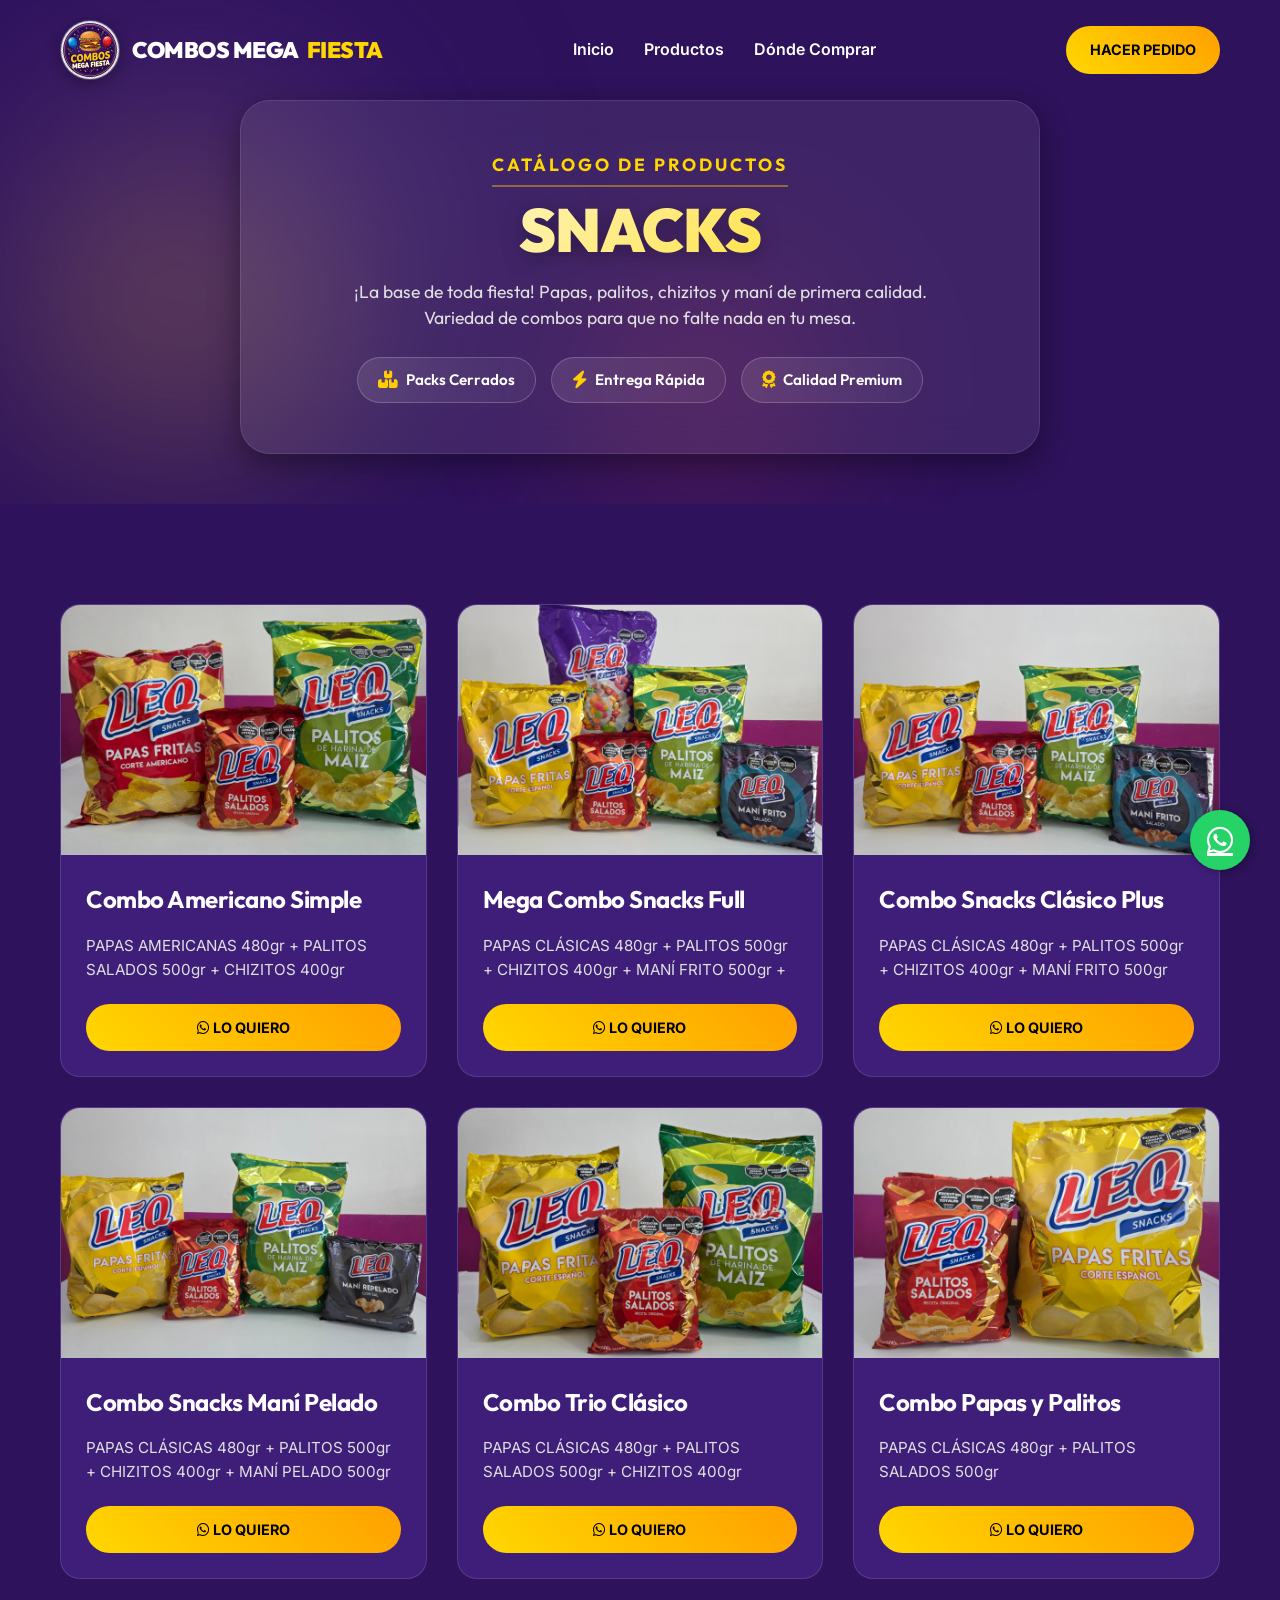
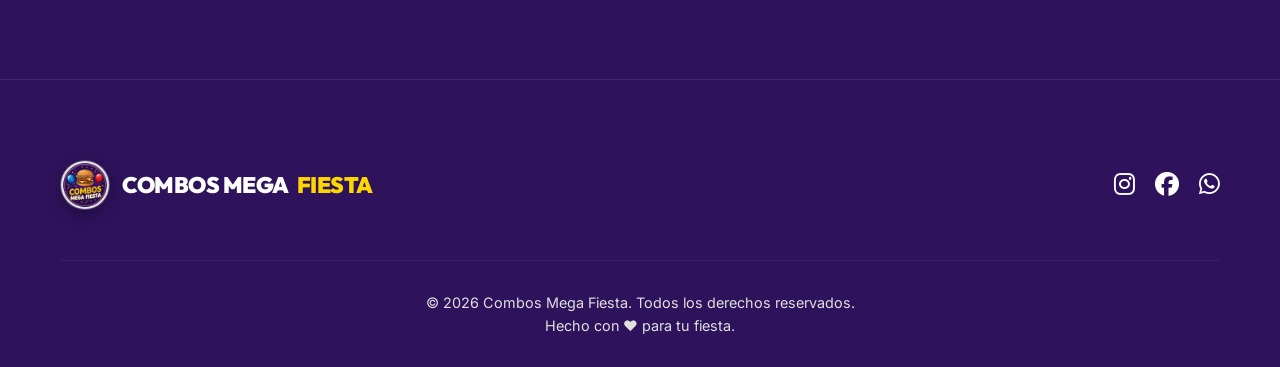
<file: snacks.html>
<!DOCTYPE html>
<html lang="es">
<head>
    <meta charset="UTF-8">
    <meta name="viewport" content="width=device-width, initial-scale=1.0">
    <title>Snacks | Combos Mega Fiesta</title>
    <meta name="description" content="Encontrá los mejores snacks para tu evento en Wilde. Papas, palitos, chizitos y más.">
    <link rel="preconnect" href="https://fonts.googleapis.com">
    <link rel="preconnect" href="https://fonts.gstatic.com" crossorigin>
    <link href="https://fonts.googleapis.com/css2?family=Outfit:wght@400;700;900&family=Inter:wght@300;400;600&display=swap" rel="stylesheet">
    <link rel="stylesheet" href="style.css?v=3">
    <link rel="stylesheet" href="https://cdnjs.cloudflare.com/ajax/libs/font-awesome/6.4.0/css/all.min.css">
</head>
<body>
    <!-- Navbar -->
    <nav class="navbar">
        <div class="container nav-container">
            <div class="logo-container" style="cursor: pointer;" onclick="window.location.href='index.html'">
                <div class="logo-circle">
                    <img src="logo.png" alt="Logo Combos Mega Fiesta">
                </div>
                <div class="logo-text">
                    <span>COMBOS MEGA</span>
                    <span class="highlight-text">FIESTA</span>
                </div>
            </div>
            <ul class="nav-links">
                <li><a href="index.html#inicio">Inicio</a></li>
                <li><a href="index.html#productos">Productos</a></li>
                <li><a href="index.html#contacto">Dónde Comprar</a></li>
            </ul>
            <div class="nav-btns">
                <a href="https://wa.me/5491124031773" class="btn-cta nav-cta">Hacer Pedido</a>
                <button class="menu-toggle" id="menuToggle">
                    <i class="fas fa-bars"></i>
                </button>
            </div>
        </div>
    </nav>

    <!-- Mobile Menu Overlay -->
    <div class="mobile-menu" id="mobileMenu">
        <div class="mobile-menu-header">
            <div class="logo-container">
                <div class="logo-circle">
                    <img src="logo.png" alt="Logo">
                </div>
                <div class="logo-text">
                    <span>COMBOS MEGA</span>
                    <span class="highlight-text">FIESTA</span>
                </div>
            </div>
            <button class="menu-close" id="menuClose">
                <i class="fas fa-times"></i>
            </button>
        </div>
        <ul class="mobile-nav-links">
            <li><a href="index.html#inicio">Inicio</a></li>
            <li><a href="index.html#productos">Productos</a></li>
            <li><a href="index.html#contacto">Contacto</a></li>
        </ul>
        <div class="mobile-menu-footer">
            <a href="https://wa.me/5491124031773" class="btn-primary w-100">Pedir por WhatsApp</a>
        </div>
    </div>

    <!-- Hero Premium -->
    <style>
        .hero-premium {
            position: relative;
            min-height: 55vh;
            display: flex;
            align-items: center;
            justify-content: center;
            background: #2E125B;
            overflow: hidden;
            padding-top: 100px;
            padding-bottom: 50px;
            font-family: 'Outfit', sans-serif;
        }

        .orb {
            position: absolute;
            border-radius: 50%;
            filter: blur(80px);
            opacity: 0.8;
            animation: orbFloat 10s infinite alternate ease-in-out;
            z-index: 1;
        }
        .orb-1 { width: 50vw; height: 50vw; background: radial-gradient(circle, #3F1E7A, transparent 70%); top: -20%; left: -10%; animation-duration: 12s; }
        .orb-2 { width: 40vw; height: 40vw; background: radial-gradient(circle, rgba(255, 215, 0, 0.3), transparent 70%); bottom: -10%; right: -10%; animation-duration: 14s; }
        .orb-3 { width: 30vw; height: 30vw; background: radial-gradient(circle, rgba(230, 57, 70, 0.3), transparent 70%); top: 40%; left: 40%; animation-duration: 8s; }

        @keyframes orbFloat {
            0% { transform: translateY(0) scale(1); }
            100% { transform: translateY(-50px) scale(1.1); }
        }

        .hero-glass-card {
            position: relative;
            z-index: 10;
            background: rgba(255, 255, 255, 0.08);
            backdrop-filter: blur(20px);
            -webkit-backdrop-filter: blur(20px);
            border: 1px solid rgba(255, 255, 255, 0.1);
            border-radius: 30px;
            padding: 50px 30px;
            max-width: 800px;
            width: 90%;
            text-align: center;
            box-shadow: 0 10px 30px rgba(0, 0, 0, 0.4);
            opacity: 0;
            transform: translateY(30px);
            animation: slideUpFade 1s cubic-bezier(0.2, 0.8, 0.2, 1) 0.3s forwards;
        }

        @keyframes slideUpFade {
            to { transform: translateY(0); opacity: 1; }
        }

        .hero-premium h1 {
            font-size: clamp(2rem, 5vw, 3.8rem);
            font-weight: 900;
            margin: 0 0 15px 0;
            line-height: 1.1;
            background: linear-gradient(135deg, #fff 0%, #FFD700 100%);
            -webkit-background-clip: text;
            background-clip: text;
            -webkit-text-fill-color: transparent;
            text-transform: uppercase;
            letter-spacing: -1px;
            filter: drop-shadow(0px 5px 10px rgba(0,0,0,0.3));
            word-wrap: break-word;
        }
        
        .hero-premium .subtitle {
            color: #FFD700;
            font-weight: 700;
            letter-spacing: 3px;
            font-size: clamp(0.9rem, 1.5vw, 1.1rem);
            text-transform: uppercase;
            margin-bottom: 10px;
            display: inline-block;
            border-bottom: 2px solid rgba(255, 215, 0, 0.4);
            padding-bottom: 6px;
        }

        .hero-premium p.desc {
            color: #E0E0E0;
            font-size: clamp(0.95rem, 1.5vw, 1.1rem);
            max-width: 600px;
            margin: 0 auto 25px auto;
            line-height: 1.5;
        }

        .premium-badges {
            display: flex;
            gap: 15px;
            justify-content: center;
            flex-wrap: wrap;
        }
        
        .premium-badge {
            background: linear-gradient(90deg, rgba(255, 255, 255, 0.1), rgba(255, 255, 255, 0.05));
            padding: 10px 20px;
            border-radius: 50px;
            border: 1px solid rgba(255, 255, 255, 0.2);
            color: #fff;
            font-size: 0.95rem;
            font-weight: 600;
            display: flex;
            align-items: center;
            gap: 8px;
            transition: 0.3s;
        }
        .premium-badge:hover {
            background: rgba(255, 255, 255, 0.2);
            transform: translateY(-3px);
            border-color: #ffcd00;
        }
        .premium-badge i { color: #ffcd00; font-size: 1.1rem; }
    </style>

    <header class="hero-premium">
        <div class="orb orb-1"></div>
        <div class="orb orb-2"></div>
        <div class="orb orb-3"></div>

        <div class="container" style="display:flex; justify-content:center; width: 100%;">
            <div class="hero-glass-card">
                <span class="subtitle">Catálogo de Productos</span>
                <h1>Snacks</h1>
                <p class="desc">¡La base de toda fiesta! Papas, palitos, chizitos y maní de primera calidad. Variedad de combos para que no falte nada en tu mesa.</p>
                
                <div class="premium-badges">
                    <div class="premium-badge"><i class="fas fa-boxes"></i> Packs Cerrados</div>
                    <div class="premium-badge"><i class="fas fa-bolt"></i> Entrega Rápida</div>
                    <div class="premium-badge"><i class="fas fa-award"></i> Calidad Premium</div>
                </div>
            </div>
        </div>
    </header>

    <!-- Products Section -->
    <section class="menu-section">
        <div class="container">
            <div class="menu-grid">
                
                <!-- Tarjeta 1 -->
                <div class="menu-card">
                    <div class="card-img" style="background-image: url('Snacks/PAPAS AMERICANAS 480gr + PALITOS SALADOS 500gr + CHIZITOS 400gr.jpeg'); background-size: cover; background-position: center; height: 250px;">
                    </div>
                    <div class="card-body">
                        <h3>Combo Americano Simple</h3>
                        <p>PAPAS AMERICANAS 480gr + PALITOS SALADOS 500gr + CHIZITOS 400gr</p>
                        <div class="card-footer" style="display: flex; justify-content: center; width: 100%;">
                            <a href="https://wa.me/5491124031773?text=Hola!%20Me%20interesa%20el%20Combo%20de%20Papas%20Americanas,%20Palitos%20y%20Chizitos" class="btn-primary" style="width: 100%; text-align: center; text-decoration: none;"><i class="fab fa-whatsapp"></i> Lo quiero</a>
                        </div>
                    </div>
                </div>

                <!-- Tarjeta 2 -->
                <div class="menu-card">
                    <div class="card-img" style="background-image: url('Snacks/PAPAS CLASICAS 480gr + PALITOS SALADOS 500gr + CHIZITOS 400gr + MANI FRITO 500gr + BOLITAS DULCES 383gr.jpeg'); background-size: cover; background-position: center; height: 250px;">
                    </div>
                    <div class="card-body">
                        <h3>Mega Combo Snacks Full</h3>
                        <p>PAPAS CLÁSICAS 480gr + PALITOS 500gr + CHIZITOS 400gr + MANÍ FRITO 500gr + BOLITAS DULCES 383gr</p>
                        <div class="card-footer" style="display: flex; justify-content: center; width: 100%;">
                            <a href="https://wa.me/5491124031773?text=Hola!%20Me%20interesa%20el%20Mega%20Combo%20Snacks%20Full" class="btn-primary" style="width: 100%; text-align: center; text-decoration: none;"><i class="fab fa-whatsapp"></i> Lo quiero</a>
                        </div>
                    </div>
                </div>

                <!-- Tarjeta 3 -->
                <div class="menu-card">
                    <div class="card-img" style="background-image: url('Snacks/PAPAS CLASICAS 480gr + PALITOS SALADOS 500gr + CHIZITOS 400gr + MANI FRITO 500gr.jpeg'); background-size: cover; background-position: center; height: 250px;">
                    </div>
                    <div class="card-body">
                        <h3>Combo Snacks Clásico Plus</h3>
                        <p>PAPAS CLÁSICAS 480gr + PALITOS 500gr + CHIZITOS 400gr + MANÍ FRITO 500gr</p>
                        <div class="card-footer" style="display: flex; justify-content: center; width: 100%;">
                            <a href="https://wa.me/5491124031773?text=Hola!%20Me%20interesa%20el%20Combo%20Snacks%20Clásico%20Plus" class="btn-primary" style="width: 100%; text-align: center; text-decoration: none;"><i class="fab fa-whatsapp"></i> Lo quiero</a>
                        </div>
                    </div>
                </div>

                <!-- Tarjeta 4 -->
                <div class="menu-card">
                    <div class="card-img" style="background-image: url('Snacks/PAPAS CLASICAS 480gr + PALITOS SALADOS 500gr + CHIZITOS 400gr + MANI PALADO 500gr.jpeg'); background-size: cover; background-position: center; height: 250px;">
                    </div>
                    <div class="card-body">
                        <h3>Combo Snacks Maní Pelado</h3>
                        <p>PAPAS CLÁSICAS 480gr + PALITOS 500gr + CHIZITOS 400gr + MANÍ PELADO 500gr</p>
                        <div class="card-footer" style="display: flex; justify-content: center; width: 100%;">
                            <a href="https://wa.me/5491124031773?text=Hola!%20Me%20interesa%20el%20Combo%20Snacks%20Maní%20Pelado" class="btn-primary" style="width: 100%; text-align: center; text-decoration: none;"><i class="fab fa-whatsapp"></i> Lo quiero</a>
                        </div>
                    </div>
                </div>

                <!-- Tarjeta 5 -->
                <div class="menu-card">
                    <div class="card-img" style="background-image: url('Snacks/PAPAS CLASICAS 480gr + PALITOS SALADOS 500gr + CHIZITOS 400gr.jpeg'); background-size: cover; background-position: center; height: 250px;">
                    </div>
                    <div class="card-body">
                        <h3>Combo Trio Clásico</h3>
                        <p>PAPAS CLÁSICAS 480gr + PALITOS SALADOS 500gr + CHIZITOS 400gr</p>
                        <div class="card-footer" style="display: flex; justify-content: center; width: 100%;">
                            <a href="https://wa.me/5491124031773?text=Hola!%20Me%20interesa%20el%20Combo%20Trio%20Clásico" class="btn-primary" style="width: 100%; text-align: center; text-decoration: none;"><i class="fab fa-whatsapp"></i> Lo quiero</a>
                        </div>
                    </div>
                </div>

                <!-- Tarjeta 6 -->
                <div class="menu-card">
                    <div class="card-img" style="background-image: url('Snacks/PAPAS CLASICAS 480gr + PALITOS SALADOS 500gr.jpeg'); background-size: cover; background-position: center; height: 250px;">
                    </div>
                    <div class="card-body">
                        <h3>Combo Papas y Palitos</h3>
                        <p>PAPAS CLÁSICAS 480gr + PALITOS SALADOS 500gr</p>
                        <div class="card-footer" style="display: flex; justify-content: center; width: 100%;">
                            <a href="https://wa.me/5491124031773?text=Hola!%20Me%20interesa%20el%20Combo%20Papas%20y%20Palitos" class="btn-primary" style="width: 100%; text-align: center; text-decoration: none;"><i class="fab fa-whatsapp"></i> Lo quiero</a>
                        </div>
                    </div>
                </div>

            </div>
        </div>
    </section>

    <!-- Footer -->
    <footer class="footer">
        <div class="container">
            <div class="footer-content">
                <div class="footer-logo">
                    <div class="logo-container" style="cursor: pointer;" onclick="window.location.href='index.html'">
                        <div class="logo-circle" style="width: 50px; height: 50px;">
                            <img src="logo.png" alt="Logo">
                        </div>
                        <div class="logo-text">
                            <span>COMBOS MEGA</span>
                            <span class="highlight-text">FIESTA</span>
                        </div>
                    </div>
                </div>
                <div class="social-links">
                    <a href="https://www.instagram.com/combos.mega.fiesta/" target="_blank"><i class="fab fa-instagram"></i></a>
                    <a href="https://www.facebook.com/share/1BCUcPDoLj/" target="_blank"><i class="fab fa-facebook"></i></a>
                    <a href="https://wa.me/5491124031773"><i class="fab fa-whatsapp"></i></a>
                </div>
            </div>
            <div class="footer-bottom">
                <p>&copy; 2026 Combos Mega Fiesta. Todos los derechos reservados.</p>
                <p>Hecho con ❤️ para tu fiesta.</p>
            </div>
        </div>
    </footer>

    <!-- WhatsApp Floating Button -->
    <a href="https://wa.me/5491124031773" class="whatsapp-float" target="_blank">
        <i class="fab fa-whatsapp"></i>
    </a>

    <script src="script.js"></script>
</body>
</html>
</file>
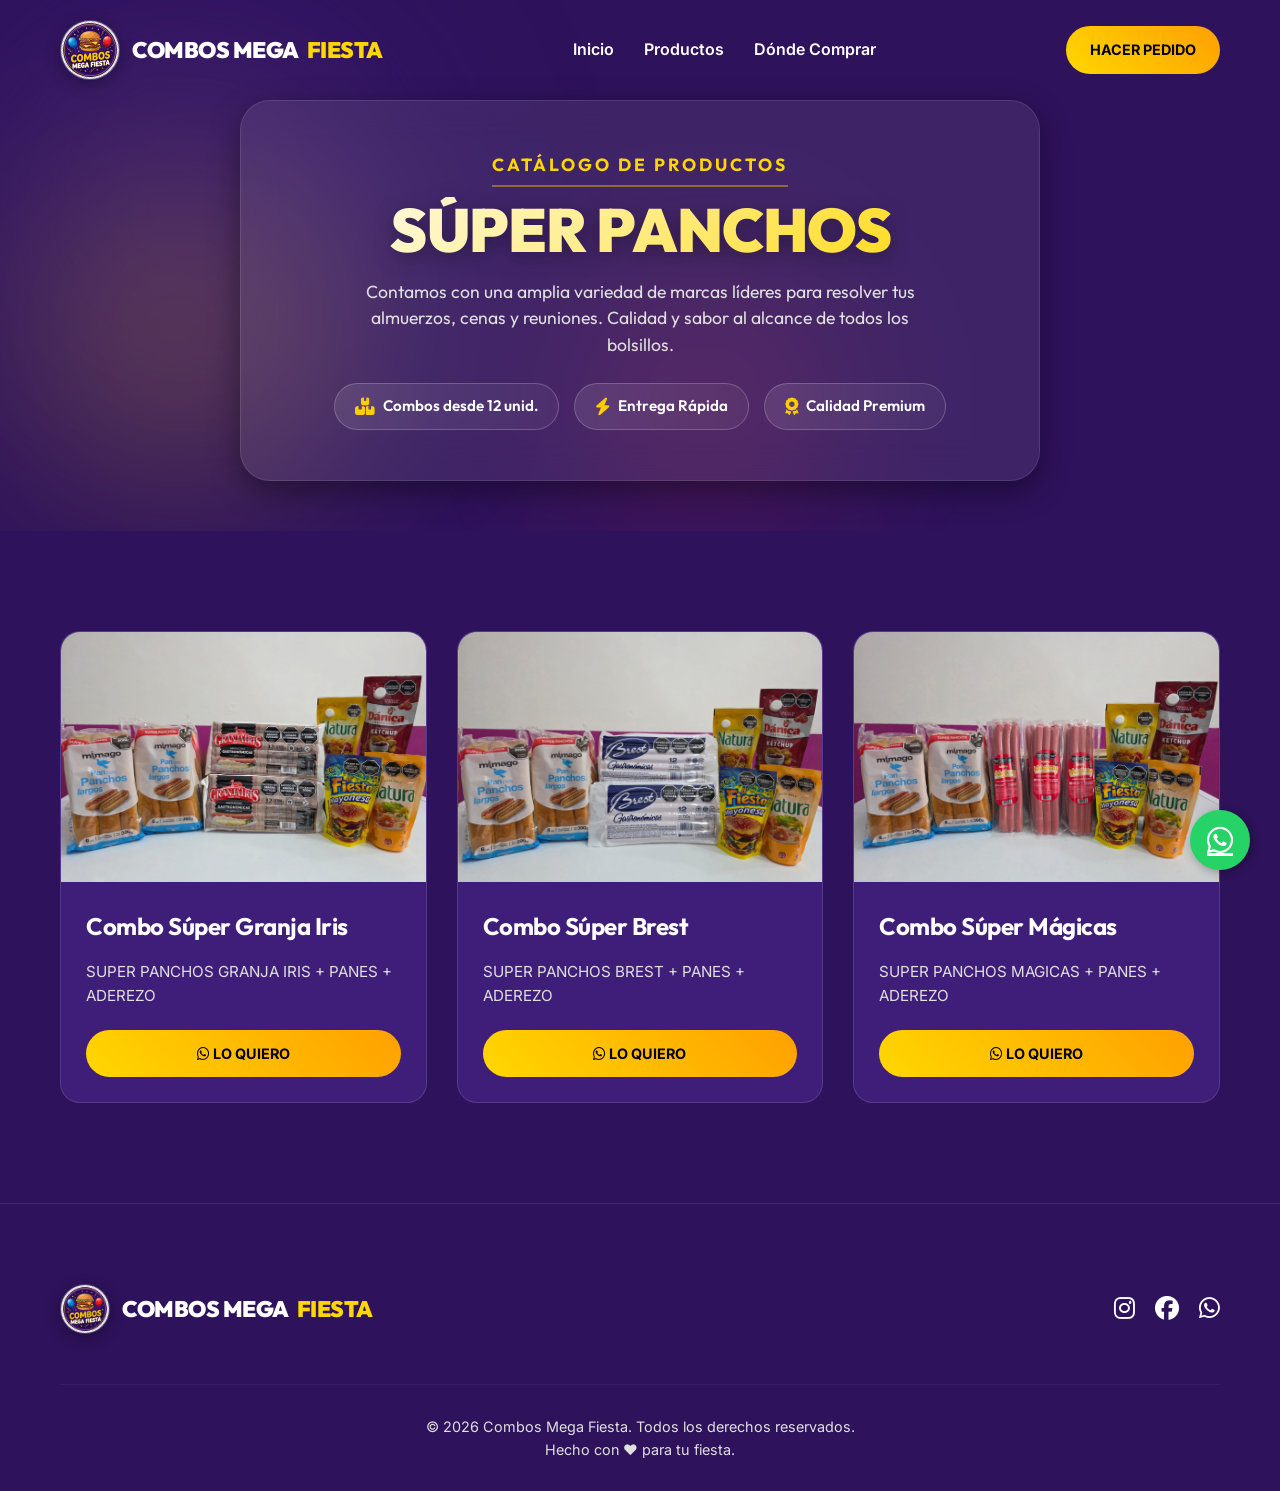
<file: super-panchos.html>
<!DOCTYPE html>
<html lang="es">
<head>
    <meta charset="UTF-8">
    <meta name="viewport" content="width=device-width, initial-scale=1.0">
    <title>Súper Panchos | Combos Mega Fiesta</title>
    <meta name="description" content="Disfrutá de los mejores combos de súper panchos para fiestas en Wilde.">
    <link rel="preconnect" href="https://fonts.googleapis.com">
    <link rel="preconnect" href="https://fonts.gstatic.com" crossorigin>
    <link href="https://fonts.googleapis.com/css2?family=Outfit:wght@400;700;900&family=Inter:wght@300;400;600&display=swap" rel="stylesheet">
    <link rel="stylesheet" href="style.css?v=3">
    <link rel="stylesheet" href="https://cdnjs.cloudflare.com/ajax/libs/font-awesome/6.4.0/css/all.min.css">
    <link rel="icon" type="image/png" href="logo.png"></head>
<body>
    <!-- Navbar -->
    <nav class="navbar">
        <div class="container nav-container">
            <div class="logo-container" style="cursor: pointer;" onclick="window.location.href='index.html'">
                <div class="logo-circle">
                    <img src="logo.png" alt="Logo Combos Mega Fiesta">
                </div>
                <div class="logo-text">
                    <span>COMBOS MEGA</span>
                    <span class="highlight-text">FIESTA</span>
                </div>
            </div>
            <ul class="nav-links">
                <li><a href="index.html#inicio">Inicio</a></li>
                <li><a href="index.html#productos">Productos</a></li>
                <li><a href="index.html#contacto">Dónde Comprar</a></li>
            </ul>
            <div class="nav-btns">
                <a href="https://wa.me/5491124031773" class="btn-cta nav-cta">Hacer Pedido</a>
                <button class="menu-toggle" id="menuToggle">
                    <i class="fas fa-bars"></i>
                </button>
            </div>
        </div>
    </nav>

    <!-- Mobile Menu Overlay -->
    <div class="mobile-menu" id="mobileMenu">
        <div class="mobile-menu-header">
            <div class="logo-container">
                <div class="logo-circle">
                    <img src="logo.png" alt="Logo">
                </div>
                <div class="logo-text">
                    <span>COMBOS MEGA</span>
                    <span class="highlight-text">FIESTA</span>
                </div>
            </div>
            <button class="menu-close" id="menuClose">
                <i class="fas fa-times"></i>
            </button>
        </div>
        <ul class="mobile-nav-links">
            <li><a href="index.html#inicio">Inicio</a></li>
            <li><a href="index.html#productos">Productos</a></li>
            <li><a href="index.html#contacto">Contacto</a></li>
        </ul>
        <div class="mobile-menu-footer">
            <a href="https://wa.me/5491124031773" class="btn-primary w-100">Pedir por WhatsApp</a>
        </div>
    </div>

    <!-- Hero Premium -->
    <style>
        .hero-premium {
            position: relative;
            min-height: 55vh;
            display: flex;
            align-items: center;
            justify-content: center;
            background: #2E125B;
            overflow: hidden;
            padding-top: 100px;
            padding-bottom: 50px;
            font-family: 'Outfit', sans-serif;
        }

        .orb {
            position: absolute;
            border-radius: 50%;
            filter: blur(80px);
            opacity: 0.8;
            animation: orbFloat 10s infinite alternate ease-in-out;
            z-index: 1;
        }
        .orb-1 { width: 50vw; height: 50vw; background: radial-gradient(circle, #3F1E7A, transparent 70%); top: -20%; left: -10%; animation-duration: 12s; }
        .orb-2 { width: 40vw; height: 40vw; background: radial-gradient(circle, rgba(255, 215, 0, 0.3), transparent 70%); bottom: -10%; right: -10%; animation-duration: 14s; }
        .orb-3 { width: 30vw; height: 30vw; background: radial-gradient(circle, rgba(230, 57, 70, 0.3), transparent 70%); top: 40%; left: 40%; animation-duration: 8s; }

        @keyframes orbFloat {
            0% { transform: translateY(0) scale(1); }
            100% { transform: translateY(-50px) scale(1.1); }
        }

        .hero-glass-card {
            position: relative;
            z-index: 10;
            background: rgba(255, 255, 255, 0.08);
            backdrop-filter: blur(20px);
            -webkit-backdrop-filter: blur(20px);
            border: 1px solid rgba(255, 255, 255, 0.1);
            border-radius: 30px;
            padding: 50px 30px;
            max-width: 800px;
            width: 90%;
            text-align: center;
            box-shadow: 0 10px 30px rgba(0, 0, 0, 0.4);
            opacity: 0;
            transform: translateY(30px);
            animation: slideUpFade 1s cubic-bezier(0.2, 0.8, 0.2, 1) 0.3s forwards;
        }

        @keyframes slideUpFade {
            to { transform: translateY(0); opacity: 1; }
        }

        .hero-premium h1 {
            font-size: clamp(2rem, 5vw, 3.8rem);
            font-weight: 900;
            margin: 0 0 15px 0;
            line-height: 1.1;
            background: linear-gradient(135deg, #fff 0%, #FFD700 100%);
            -webkit-background-clip: text;
            background-clip: text;
            -webkit-text-fill-color: transparent;
            text-transform: uppercase;
            letter-spacing: -1px;
            filter: drop-shadow(0px 5px 10px rgba(0,0,0,0.3));
            word-wrap: break-word;
        }
        
        .hero-premium .subtitle {
            color: #FFD700;
            font-weight: 700;
            letter-spacing: 3px;
            font-size: clamp(0.9rem, 1.5vw, 1.1rem);
            text-transform: uppercase;
            margin-bottom: 10px;
            display: inline-block;
            border-bottom: 2px solid rgba(255, 215, 0, 0.4);
            padding-bottom: 6px;
        }

        .hero-premium p.desc {
            color: #E0E0E0;
            font-size: clamp(0.95rem, 1.5vw, 1.1rem);
            max-width: 600px;
            margin: 0 auto 25px auto;
            line-height: 1.5;
        }

        .premium-badges {
            display: flex;
            gap: 15px;
            justify-content: center;
            flex-wrap: wrap;
        }
        
        .premium-badge {
            background: linear-gradient(90deg, rgba(255, 255, 255, 0.1), rgba(255, 255, 255, 0.05));
            padding: 10px 20px;
            border-radius: 50px;
            border: 1px solid rgba(255, 255, 255, 0.2);
            color: #fff;
            font-size: 0.95rem;
            font-weight: 600;
            display: flex;
            align-items: center;
            gap: 8px;
            transition: 0.3s;
        }
        .premium-badge:hover {
            background: rgba(255, 255, 255, 0.2);
            transform: translateY(-3px);
            border-color: #ffcd00;
        }
        .premium-badge i { color: #ffcd00; font-size: 1.1rem; }
    </style>

    <header class="hero-premium">
        <div class="orb orb-1"></div>
        <div class="orb orb-2"></div>
        <div class="orb orb-3"></div>

        <div class="container" style="display:flex; justify-content:center; width: 100%;">
            <div class="hero-glass-card">
                <span class="subtitle">Catálogo de Productos</span>
                <h1>Súper Panchos</h1>
                <p class="desc">Contamos con una amplia variedad de marcas líderes para resolver tus almuerzos, cenas y reuniones. Calidad y sabor al alcance de todos los bolsillos.</p>
                
                <div class="premium-badges">
                    <div class="premium-badge"><i class="fas fa-boxes"></i> Combos desde 12 unid.</div>
                    <div class="premium-badge"><i class="fas fa-bolt"></i> Entrega Rápida</div>
                    <div class="premium-badge"><i class="fas fa-award"></i> Calidad Premium</div>
                </div>
            </div>
        </div>
    </header>

    <!-- Products Section -->
    <section class="menu-section">
        <div class="container">
            <div class="menu-grid">
                
                <!-- Tarjeta 1 -->
                <div class="menu-card">
                    <div class="card-img" style="background-image: url('Super panchos/SUPER PANCHOS GRANJA IRIS + PANES + ADEREZO.jpeg'); background-size: cover; background-position: center; height: 250px;">
                    </div>
                    <div class="card-body">
                        <h3>Combo Súper Granja Iris</h3>
                        <p>SUPER PANCHOS GRANJA IRIS + PANES + ADEREZO</p>
                        <div class="card-footer" style="display: flex; justify-content: center; width: 100%;">
                            <a href="https://wa.me/5491124031773?text=Hola!%20Me%20interesa%20el%20Combo%20SUPER%20PANCHOS%20GRANJA%20IRIS" class="btn-primary" style="width: 100%; text-align: center; text-decoration: none;"><i class="fab fa-whatsapp"></i> Lo quiero</a>
                        </div>
                    </div>
                </div>

                <!-- Tarjeta 2 -->
                <div class="menu-card">
                    <div class="card-img" style="background-image: url('Super panchos/SUPER PANCHOS BREST + PANES + ADEREZO.jpeg'); background-size: cover; background-position: center; height: 250px;">
                    </div>
                    <div class="card-body">
                        <h3>Combo Súper Brest</h3>
                        <p>SUPER PANCHOS BREST + PANES + ADEREZO</p>
                        <div class="card-footer" style="display: flex; justify-content: center; width: 100%;">
                            <a href="https://wa.me/5491124031773?text=Hola!%20Me%20interesa%20el%20Combo%20SUPER%20PANCHOS%20BREST" class="btn-primary" style="width: 100%; text-align: center; text-decoration: none;"><i class="fab fa-whatsapp"></i> Lo quiero</a>
                        </div>
                    </div>
                </div>

                <!-- Tarjeta 3 -->
                <div class="menu-card">
                    <div class="card-img" style="background-image: url('Super panchos/SUPER PANCHOS MAGICAS + PANES + ADEREZO.jpeg'); background-size: cover; background-position: center; height: 250px;">
                    </div>
                    <div class="card-body">
                        <h3>Combo Súper Mágicas</h3>
                        <p>SUPER PANCHOS MAGICAS + PANES + ADEREZO</p>
                        <div class="card-footer" style="display: flex; justify-content: center; width: 100%;">
                            <a href="https://wa.me/5491124031773?text=Hola!%20Me%20interesa%20el%20Combo%20SUPER%20PANCHOS%20MAGICAS" class="btn-primary" style="width: 100%; text-align: center; text-decoration: none;"><i class="fab fa-whatsapp"></i> Lo quiero</a>
                        </div>
                    </div>
                </div>

            </div>
        </div>
    </section>

    <!-- Footer -->
    <footer class="footer">
        <div class="container">
            <div class="footer-content">
                <div class="footer-logo">
                    <div class="logo-container" style="cursor: pointer;" onclick="window.location.href='index.html'">
                        <div class="logo-circle" style="width: 50px; height: 50px;">
                            <img src="logo.png" alt="Logo">
                        </div>
                        <div class="logo-text">
                            <span>COMBOS MEGA</span>
                            <span class="highlight-text">FIESTA</span>
                        </div>
                    </div>
                </div>
                <div class="social-links">
                    <a href="https://www.instagram.com/combos.mega.fiesta/" target="_blank"><i class="fab fa-instagram"></i></a>
                    <a href="https://www.facebook.com/share/1BCUcPDoLj/" target="_blank"><i class="fab fa-facebook"></i></a>
                    <a href="https://wa.me/5491124031773"><i class="fab fa-whatsapp"></i></a>
                </div>
            </div>
            <div class="footer-bottom">
                <p>&copy; 2026 Combos Mega Fiesta. Todos los derechos reservados.</p>
                <p>Hecho con ❤️ para tu fiesta.</p>
            </div>
        </div>
    </footer>

    <!-- WhatsApp Floating Button -->
    <a href="https://wa.me/5491124031773" class="whatsapp-float" target="_blank">
        <i class="fab fa-whatsapp"></i>
    </a>

    <script src="script.js"></script>
</body>
</html>
</file>
<file: style.css>
:root {
    --primary-bg: #2E125B;
    --surface-bg: #3F1E7A;
    --surface-glass: rgba(255, 255, 255, 0.08);
    --accent-yellow: #FFD700;
    --accent-red: #E63946;
    --text-white: #FFFFFF;
    --text-muted: #E0E0E0;
    --shadow: 0 15px 45px rgba(0, 0, 0, 0.45);
    --border-glass: 1px solid rgba(255, 255, 255, 0.12);
    --transition: all 0.4s cubic-bezier(0.165, 0.84, 0.44, 1);
}

/* Custom Scrollbar */
::-webkit-scrollbar {
    width: 10px;
}
::-webkit-scrollbar-track {
    background: var(--primary-bg);
}
::-webkit-scrollbar-thumb {
    background: var(--surface-bg);
    border-radius: 10px;
    border: 2px solid var(--primary-bg);
}
::-webkit-scrollbar-thumb:hover {
    background: var(--accent-yellow);
}

* {
    margin: 0;
    padding: 0;
    box-sizing: border-box;
}

body {
    background-color: var(--primary-bg);
    color: var(--text-white);
    font-family: 'Inter', sans-serif;
    line-height: 1.6;
    overflow-x: hidden;
}

h1, h2, h3, .logo-text {
    font-family: 'Outfit', sans-serif;
    letter-spacing: -0.5px;
}

.container {
    max-width: 1200px;
    margin: 0 auto;
    padding: 0 20px;
}

.highlight {
    color: var(--accent-yellow);
}

.accent {
    color: var(--accent-red);
}

/* Navbar */
.navbar {
    position: fixed;
    top: 0;
    left: 0;
    width: 100%;
    z-index: 1000;
    padding: 20px 0;
    background: transparent;
    transition: var(--transition);
}

.navbar.scrolled {
    background: rgba(46, 20, 91, 0.98);
    padding: 15px 0;
    box-shadow: 0 5px 20px rgba(0,0,0,0.3);
}

/* Instagram Stories Section */
.stories-section {
    position: relative;
    padding-top: 40px; 
    padding-bottom: 20px;
    background: var(--primary-bg);
    z-index: 10;
}

.overflow-wrapper {
    overflow-x: auto;
    scrollbar-width: none; /* Firefox */
}

.overflow-wrapper::-webkit-scrollbar {
    display: none; /* Chrome/Safari */
}

.stories-container {
    display: flex;
    justify-content: center;
    gap: 25px;
    min-width: max-content;
    padding: 10px 0;
}

.story-item {
    display: flex;
    flex-direction: column;
    align-items: center;
    text-decoration: none;
    transition: var(--transition);
    max-width: 80px;
}

.story-circle {
    width: 70px;
    height: 70px;
    border-radius: 50%;
    padding: 3px;
    background: linear-gradient(45deg, #f09433 0%, #e6683c 25%, #dc2743 50%, #cc2366 75%, #bc1888 100%);
    display: flex;
    align-items: center;
    justify-content: center;
    margin-bottom: 8px;
    transition: transform 0.3s ease;
}

.story-circle img {
    width: 100%;
    height: 100%;
    border-radius: 50%;
    object-fit: cover;
    border: 3px solid var(--primary-bg);
}

.ig-logo-circle i {
    font-size: 2rem;
    color: #fff;
}

.story-item span {
    font-size: 0.75rem;
    color: var(--text-white);
    font-weight: 600;
    text-align: center;
    white-space: nowrap;
}

.story-item:hover .story-circle {
    transform: scale(1.1) rotate(5deg);
}

.story-item:hover span {
    color: var(--accent-yellow);
}

@media (max-width: 768px) {
    .stories-container {
        justify-content: flex-start;
        gap: 15px;
    }
    
    .stories-section {
        padding-top: 20px;
    }

    .story-circle {
        width: 65px;
        height: 65px;
    }
}

.navbar .container {
    display: flex;
    justify-content: space-between;
    align-items: center;
}

.logo-container {
    display: flex;
    align-items: center;
    gap: 12px;
}

.logo-circle {
    width: 60px;
    height: 60px;
    background: var(--surface-glass);
    border-radius: 50%;
    border: var(--border-glass);
    display: flex;
    align-items: center;
    justify-content: center;
    overflow: hidden;
    box-shadow: 0 4px 15px rgba(0, 0, 0, 0.3);
    transition: var(--transition);
}

.logo-circle:hover {
    transform: scale(1.1) rotate(5deg);
    border-color: var(--accent-yellow);
    box-shadow: 0 0 20px rgba(255, 215, 0, 0.3);
}

.logo-circle img {
    width: 110%; /* Slightly larger to hide image corners */
    height: 110%;
    object-fit: cover;
}

.logo-text {
    display: flex;
    flex-direction: row;
    align-items: baseline;
    gap: 8px;
    position: relative;
}

.logo-text span {
    font-size: 1.4rem;
    font-weight: 900;
    line-height: 1;
    letter-spacing: -0.5px;
    color: #fff;
    white-space: nowrap;
}

.logo-text span.highlight-text {
    color: var(--accent-yellow);
}

.nav-links {
    list-style: none;
    display: flex;
    gap: 30px;
}

.nav-links a {
    color: var(--text-white);
    text-decoration: none;
    font-weight: 600;
    transition: var(--transition);
}

.nav-links a:hover {
    color: var(--accent-yellow);
}

/* Buttons */
.btn-cta, .btn-primary, .btn-secondary, .order-btn {
    padding: 12px 24px;
    border-radius: 50px;
    font-weight: 700;
    text-decoration: none;
    display: inline-block;
    cursor: pointer;
    border: none;
    transition: var(--transition);
    text-transform: uppercase;
    font-size: 0.9rem;
}

.nav-btns {
    display: flex;
    align-items: center;
    gap: 15px;
}

.menu-toggle {
    display: none;
    background: none;
    border: none;
    color: var(--text-white);
    font-size: 1.5rem;
    cursor: pointer;
    padding: 5px;
    transition: var(--transition);
}

.menu-toggle:hover {
    color: var(--accent-yellow);
}

.btn-cta, .btn-primary {
    background: linear-gradient(45deg, var(--accent-yellow), #FFA000);
    color: #000;
}

.btn-cta:hover, .btn-primary:hover {
    transform: translateY(-5px) scale(1.05);
    box-shadow: 0 10px 25px rgba(255, 193, 7, 0.3);
    background: linear-gradient(45deg, #FFD54F, var(--accent-yellow));
}

.btn-secondary {
    background: rgba(255, 255, 255, 0.05);
    color: var(--text-white);
    backdrop-filter: blur(10px);
    border: var(--border-glass);
}

.btn-secondary:hover {
    background: rgba(255, 255, 255, 0.15);
    transform: translateY(-5px);
    border-color: var(--accent-yellow);
}

/* Hero Section */
.hero {
    height: 100vh;
    display: flex;
    align-items: center;
    position: relative;
    overflow: hidden;
}

.hero-overlay {
    position: absolute;
    top: 0;
    left: 0;
    width: 100%;
    height: 100%;
}

.hero-content {
    position: relative;
    z-index: 10;
    max-width: 850px;
}

/* Brand Badges in Hero */
.brand-badge-container {
    margin-bottom: 35px;
}

.hero-brand-tag {
    display: inline-block;
    font-size: 0.75rem;
    font-weight: 800;
    letter-spacing: 3px;
    color: var(--accent-yellow);
    text-transform: uppercase;
    margin-bottom: 20px;
    position: relative;
    padding-left: 50px;
}

.hero-brand-tag::before {
    content: '';
    position: absolute;
    left: 0;
    top: 50%;
    width: 35px;
    height: 2px;
    background: var(--accent-yellow);
    transform: translateY(-50%);
}

.hero-brands-row {
    display: flex;
    gap: 20px;
    align-items: center;
}

.brand-glass-badge {
    background: rgba(255, 255, 255, 0.05);
    backdrop-filter: blur(15px);
    -webkit-backdrop-filter: blur(15px);
    border: 1px solid rgba(255, 255, 255, 0.15);
    padding: 12px 30px;
    border-radius: 100px;
    transition: var(--transition);
    display: flex;
    align-items: center;
    justify-content: center;
}

.brand-glass-badge.featured {
    background: rgba(255, 215, 0, 0.1);
    border-color: rgba(255, 215, 0, 0.4);
    transform: scale(1.05);
}

.brand-glass-badge:hover {
    background: rgba(255, 255, 255, 0.15);
    transform: translateY(-5px);
    border-color: #fff;
    box-shadow: 0 10px 30px rgba(0,0,0,0.4);
}

.brand-name-text {
    font-family: 'Outfit', sans-serif;
    font-weight: 900;
    font-size: 1.4rem;
    letter-spacing: 1px;
    color: #fff;
    text-shadow: 0 4px 10px rgba(0,0,0,0.3);
}

.brand-glass-badge.featured .brand-name-text {
    color: var(--accent-yellow);
}

.hero h1 {
    font-size: 5.5rem;
    font-weight: 900;
    line-height: 0.95;
    margin-bottom: 25px;
    opacity: 0;
    text-transform: uppercase;
    letter-spacing: -2px;
}

.hero p {
    font-size: 1.3rem;
    color: var(--text-muted);
    margin-bottom: 40px;
    opacity: 0;
    max-width: 600px;
    font-weight: 400;
}

.hero-btns {
    display: flex;
    gap: 20px;
    opacity: 0;
}

@media (max-width: 768px) {
    .hero h1 { font-size: 3.5rem; }
    .hero-brands-row { flex-wrap: wrap; gap: 10px; }
    .brand-glass-badge { padding: 8px 20px; }
    .brand-name-text { font-size: 1.1rem; }
}

/* Animations */
.fade-in {
    animation: fadeInUp 1s forwards;
}

.fade-in-delay {
    animation: fadeInUp 1s forwards 0.3s;
}

@keyframes fadeInUp {
    from {
        opacity: 0;
        transform: translateY(30px);
    }
    to {
        opacity: 1;
        transform: translateY(0);
    }
}

/* Features */
.features {
    padding: 60px 0;
    background: var(--surface-bg);
}

.features .container {
    display: grid;
    grid-template-columns: repeat(3, 1fr);
    gap: 30px;
}

.feature-card {
    text-align: center;
    padding: 40px 30px;
    background: var(--surface-glass);
    border-radius: 24px;
    border: var(--border-glass);
    backdrop-filter: blur(12px);
    transition: var(--transition);
}

.feature-card:hover {
    transform: translateY(-10px);
    background: rgba(255, 255, 255, 0.08);
    border-color: var(--accent-yellow);
    box-shadow: 0 15px 35px rgba(0, 0, 0, 0.4);
}

.feature-card i {
    font-size: 2.5rem;
    color: var(--accent-yellow);
    margin-bottom: 20px;
}

/* Menu/Combos */
.menu-section {
    padding: 100px 0;
}

.section-header {
    text-align: center;
    margin-bottom: 60px;
}

.section-header h2 {
    font-size: 3rem;
    margin-bottom: 10px;
}

/* Brands Section */
.brands-section {
    padding: 80px 0;
    background: var(--surface-bg);
    position: relative;
    overflow: hidden;
}

.brands-title {
    text-align: center;
    margin-bottom: 50px;
    font-size: 2.2rem;
    font-weight: 800;
}

.brands-grid {
    display: flex;
    justify-content: center;
    flex-wrap: wrap;
    gap: 20px;
    max-width: 1000px;
    margin: 0 auto;
}

.brand-item {
    background: var(--surface-glass);
    padding: 15px 30px;
    border-radius: 12px;
    border: var(--border-glass);
    transition: var(--transition);
    cursor: default;
    display: flex;
    align-items: center;
    justify-content: center;
    min-width: 140px;
}

.brand-item span {
    font-size: 1.1rem;
    font-weight: 800;
    letter-spacing: 1px;
    text-transform: uppercase;
    color: var(--text-white);
    opacity: 0.6;
    transition: var(--transition);
}

.brand-item:hover {
    transform: translateY(-5px);
    border-color: var(--accent-yellow);
    background: rgba(255, 215, 0, 0.1);
    box-shadow: 0 10px 20px rgba(0,0,0,0.2);
}

.brand-item:hover span {
    opacity: 1;
    color: var(--accent-yellow);
}

/* Products Section */
.products-section {
    padding: 100px 0;
    background: var(--primary-bg);
}

.filter-tabs {
    display: flex;
    justify-content: center;
    flex-wrap: wrap;
    gap: 10px;
    margin-bottom: 50px;
}

.filter-btn {
    padding: 10px 25px;
    background: var(--surface-glass);
    border: var(--border-glass);
    color: var(--text-white);
    border-radius: 50px;
    cursor: pointer;
    font-weight: 600;
    transition: var(--transition);
    font-size: 0.9rem;
}

.filter-btn:hover, .filter-btn.active {
    background: var(--accent-yellow);
    color: #000;
    border-color: var(--accent-yellow);
    transform: scale(1.05);
}

.products-grid {
    display: grid;
    grid-template-columns: repeat(auto-fill, minmax(280px, 1fr));
    gap: 30px;
    transition: all 0.5s ease;
}

.product-card {
    background: var(--surface-bg);
    border-radius: 20px;
    border: var(--border-glass);
    overflow: hidden;
    transition: var(--transition);
    display: flex;
    flex-direction: column;
}

.product-card:hover {
    transform: translateY(-10px);
    border-color: var(--accent-yellow);
    box-shadow: var(--shadow);
}

.product-img {
    height: 220px;
    position: relative;
    overflow: hidden;
}

.product-img img {
    width: 100%;
    height: 100%;
    object-fit: cover;
    transition: transform 0.5s ease;
}

.product-card:hover .product-img img {
    transform: scale(1.1);
}

.product-info {
    padding: 20px;
    display: flex;
    flex-direction: column;
    flex-grow: 1;
}

.product-category {
    font-size: 0.75rem;
    color: var(--accent-yellow);
    text-transform: uppercase;
    font-weight: 700;
    margin-bottom: 5px;
    letter-spacing: 1px;
}

.product-info h3 {
    font-size: 1.3rem;
    margin-bottom: 15px;
    line-height: 1.2;
}

.product-footer {
    display: flex;
    justify-content: space-between;
    align-items: center;
    margin-top: auto;
}

.availability {
    font-size: 0.85rem;
    color: #4ade80; /* Green */
    font-weight: 600;
}

@media (max-width: 768px) {
    .brands-grid {
        gap: 15px;
    }
    .brand-item {
        padding: 15px 25px;
    }
    .brand-item span {
        font-size: 1.2rem;
    }
}

.menu-grid {
    display: grid;
    grid-template-columns: repeat(auto-fit, minmax(300px, 1fr));
    gap: 30px;
}

.menu-card {
    background: var(--surface-bg);
    border-radius: 20px;
    overflow: hidden;
    position: relative;
    border: var(--border-glass);
    transition: var(--transition);
}

.menu-card:hover {
    transform: translateY(-10px);
    box-shadow: 0 10px 40px rgba(0, 0, 0, 0.6);
}

.card-img {
    height: 250px;
    background-size: cover;
    background-position: center;
    position: relative;
}

.badge {
    position: absolute;
    top: 20px;
    right: 20px;
    background: var(--accent-red);
    color: #fff;
    padding: 5px 15px;
    border-radius: 20px;
    font-size: 0.8rem;
    font-weight: 800;
}

.card-body {
    padding: 25px;
}

.card-body h3 {
    font-size: 1.5rem;
    margin-bottom: 15px;
}

.card-body p {
    color: var(--text-muted);
    font-size: 0.95rem;
    margin-bottom: 20px;
    height: 50px;
    overflow: hidden;
}

.card-footer {
    display: flex;
    justify-content: space-between;
    align-items: center;
}

.price {
    font-size: 1.2rem;
    font-weight: 800;
    color: var(--accent-yellow);
}

.order-btn {
    background: var(--accent-yellow);
    padding: 8px 20px;
    border-radius: 8px;
    text-transform: none;
}

/* Info Section */
.info-section {
    padding: 100px 0;
    background: var(--surface-bg);
}

.info-grid {
    display: grid;
    grid-template-columns: 1fr 1fr;
    gap: 50px;
    align-items: center;
}

.info-text h2 {
    font-size: 3rem;
    margin-bottom: 40px;
}

.info-item {
    display: flex;
    gap: 20px;
    margin-bottom: 30px;
}

.info-item i {
    width: 40px;
    height: 40px;
    background: var(--surface-glass);
    display: flex;
    align-items: center;
    justify-content: center;
    border-radius: 50%;
    color: var(--accent-yellow);
    font-size: 1.2rem;
}

.info-item h4 {
    margin-bottom: 5px;
}

.info-item p {
    color: var(--text-muted);
}

.info-map {
    height: 450px;
    background: rgba(255, 255, 255, 0.05);
    border-radius: 30px;
    overflow: hidden; /* Importante para redondear el mapa */
    border: var(--border-glass);
    box-shadow: var(--shadow);
}

.info-map iframe {
    width: 100%;
    height: 100%;
    filter: invert(90%) hue-rotate(180deg) brightness(95%) contrast(90%); /* Tema oscuro para el mapa */
}

.map-placeholder {
    text-align: center;
}

.map-placeholder i {
    font-size: 3rem;
    margin-bottom: 15px;
    color: var(--accent-red);
}

.btn-outline {
    margin-top: 20px;
    padding: 10px 20px;
    border: 1px solid var(--accent-yellow);
    color: var(--accent-yellow);
    text-decoration: none;
    border-radius: 50px;
    display: inline-block;
}

/* Footer */
.footer {
    padding: 80px 0 30px;
    border-top: 1px solid rgba(255, 255, 255, 0.1);
}

.footer-content {
    display: flex;
    justify-content: space-between;
    align-items: center;
    margin-bottom: 50px;
}

.social-links, .social-links-contact {
    display: flex;
    gap: 20px;
}

.social-links-contact {
    margin-top: 30px;
}

.social-links a, .social-links-contact a {
    color: var(--text-white);
    font-size: 1.5rem;
    transition: var(--transition);
}

.social-links a:hover, .social-links-contact a:hover {
    color: var(--accent-yellow);
    transform: translateY(-3px);
}

.footer-bottom {
    text-align: center;
    padding-top: 30px;
    border-top: 1px solid rgba(255, 255, 255, 0.05);
    font-size: 0.9rem;
    color: var(--text-muted);
}

/* Floating WhatsApp */
.whatsapp-float {
    position: fixed;
    bottom: 30px;
    right: 30px;
    width: 60px;
    height: 60px;
    background-color: #25d366;
    color: #FFF;
    border-radius: 50px;
    display: flex;
    align-items: center;
    justify-content: center;
    font-size: 30px;
    box-shadow: 2px 2px 10px rgba(0, 0, 0, 0.3);
    z-index: 1000;
    transition: var(--transition);
}

.whatsapp-float:hover {
    transform: scale(1.1) rotate(5deg);
}

/* Promo Section V2 - Premium Aesthetic */
.promo-section-v2 {
    padding: 120px 0;
    background: linear-gradient(135deg, #f12711 0%, #f5af19 100%);
    position: relative;
    overflow: hidden;
    color: #fff;
}

.promo-bg-glow {
    position: absolute;
    top: 0;
    left: 0;
    width: 100%;
    height: 100%;
    background: radial-gradient(circle at 100% 0%, rgba(255, 255, 255, 0.15) 0%, transparent 60%),
                radial-gradient(circle at 0% 100%, rgba(0, 0, 0, 0.1) 0%, transparent 60%);
    z-index: 1;
}

.promo-light-orb {
    position: absolute;
    border-radius: 50%;
    filter: blur(80px);
    opacity: 0.5;
    z-index: 2;
    animation: orbFloat 15s ease-in-out infinite;
}

.orb-1 {
    width: 450px;
    height: 450px;
    background: #FFA500;
    top: -100px;
    right: -100px;
}

.orb-2 {
    width: 350px;
    height: 350px;
    background: #FF0000;
    bottom: -80px;
    left: -80px;
    animation-delay: -5s;
}

@keyframes orbFloat {
    0%, 100% { transform: translate(0, 0) scale(1); }
    33% { transform: translate(30px, -50px) scale(1.1); }
    66% { transform: translate(-20px, 30px) scale(0.9); }
}

.promo-container {
    display: flex;
    align-items: center;
    justify-content: space-between;
    gap: 50px;
    position: relative;
    z-index: 10;
}

.promo-card-glass {
    flex: 1.2;
    background: rgba(46, 18, 91, 0.4);
    backdrop-filter: blur(25px);
    -webkit-backdrop-filter: blur(25px);
    border: 1px solid rgba(255, 255, 255, 0.1);
    border-left: 1px solid rgba(255, 255, 255, 0.2);
    border-top: 1px solid rgba(255, 255, 255, 0.2);
    padding: 60px;
    border-radius: 40px;
    box-shadow: 0 25px 50px rgba(0,0,0,0.5);
}

.promo-badge-v2 {
    display: inline-block;
    padding: 8px 20px;
    background: linear-gradient(90deg, #f12711, #f5af19);
    border-radius: 50px;
    font-size: 0.8rem;
    font-weight: 800;
    letter-spacing: 2px;
    margin-bottom: 25px;
    color: #fff;
    box-shadow: 0 10px 20px rgba(255, 140, 0, 0.3);
}

.promo-card-glass h2 {
    font-size: 4.8rem;
    font-weight: 950;
    line-height: 0.85;
    margin-bottom: 25px;
    letter-spacing: -2px;
    text-shadow: 0 10px 20px rgba(0,0,0,0.3);
}

.promo-card-glass p {
    font-size: 1.5rem;
    color: #f0f0f0;
    margin-bottom: 40px;
    font-weight: 400;
    line-height: 1.4;
    text-shadow: 0 2px 5px rgba(0,0,0,0.5);
}

/* Usamos el .btn-primary original pero con algo de estilo extra desde el layout */
.promo-section-v2 .btn-primary {
    box-shadow: 0 15px 30px rgba(255, 215, 0, 0.3);
}
.promo-section-v2 .btn-primary:hover {
    box-shadow: 0 20px 40px rgba(255, 215, 0, 0.5);
}

.promo-hero-img {
    flex: 0.8;
    position: relative;
    display: flex;
    justify-content: center;
    align-items: center;
    min-width: 0; /* Previene desborde en flexbox */
}

.img-glow-base {
    position: absolute;
    width: 80%;
    height: 80%;
    background: radial-gradient(circle, rgba(255, 61, 0, 0.4) 0%, transparent 70%);
    filter: blur(40px);
    z-index: -1;
}

.promo-hero-img img {
    width: 100%; /* Forza a respetar el contenedor */
    max-width: 100%;
    height: auto;
    border-radius: 24px; /* Redondea los bordes del fondo blanco */
    filter: drop-shadow(0 20px 40px rgba(0,0,0,0.4));
    transition: transform 0.4s cubic-bezier(0.165, 0.84, 0.44, 1);
    transform: rotate(0deg);
}

.promo-hero-img img:hover {
    transform: scale(1.05) rotate(1deg);
    filter: drop-shadow(0 40px 70px rgba(0,0,0,0.7));
}

@media (max-width: 968px) {
    .promo-container { flex-direction: column; text-align: center; }
    .promo-card-glass { padding: 40px 30px; width: 100%; }
    .promo-card-glass h2 { font-size: 3rem; }
    .promo-hero-img { width: 100%; margin-top: 20px; }
    .promo-hero-img img { max-width: 100%; }
}

/* Testimonials */
.testimonials {
    padding: 100px 0;
    background: var(--primary-bg);
}

.testimonial-grid {
    display: grid;
    grid-template-columns: repeat(3, 1fr);
    gap: 30px;
}

.testimonial-card {
    background: var(--surface-bg);
    padding: 40px;
    border-radius: 24px;
    border: var(--border-glass);
    position: relative;
}

.testimonial-card i.quote-icon {
    font-size: 2rem;
    color: var(--accent-yellow);
    opacity: 0.3;
    margin-bottom: 20px;
}

.testimonial-card p {
    font-style: italic;
    margin-bottom: 20px;
}

.client-info {
    display: flex;
    align-items: center;
    gap: 15px;
}

.client-img {
    width: 50px;
    height: 50px;
    border-radius: 50%;
    background: var(--accent-yellow);
}

.fadeInUp {
    opacity: 0;
    transform: translateY(30px);
    transition: opacity 0.6s ease-out, transform 0.6s ease-out;
}

.fadeInUp.active {
    opacity: 1;
    transform: translateY(0);
}

/* Mobile Menu Overlay */
.mobile-menu {
    position: fixed;
    top: 0;
    right: -100%;
    width: 100%;
    height: 100vh;
    background: var(--primary-bg);
    z-index: 2000;
    padding: 30px;
    display: flex;
    flex-direction: column;
    transition: all 0.4s cubic-bezier(0.4, 0, 0.2, 1);
}

.mobile-menu.active {
    right: 0;
}

.mobile-menu-header {
    display: flex;
    justify-content: space-between;
    align-items: center;
    margin-bottom: 50px;
}

.menu-close {
    background: none;
    border: none;
    color: var(--text-white);
    font-size: 2rem;
    cursor: pointer;
}

.mobile-nav-links {
    list-style: none;
    margin-bottom: auto;
}

.mobile-nav-links li {
    margin-bottom: 25px;
}

.mobile-nav-links a {
    color: var(--text-white);
    text-decoration: none;
    font-size: 2rem;
    font-weight: 700;
    font-family: 'Outfit', sans-serif;
}

.mobile-menu-footer {
    padding-top: 30px;
    border-top: 1px solid rgba(255, 255, 255, 0.1);
}

.w-100 { width: 100%; text-align: center; }

/* Responsive */
@media (max-width: 968px) {
    .container { padding: 0 30px; }
    .hero h1 { font-size: 3.5rem; }
    .info-grid { grid-template-columns: 1fr; }
    .features .container { grid-template-columns: 1fr; }
    .nav-cta { display: none; }
    .nav-links { display: none; }
    .menu-toggle { display: block; }
    .promo-container { flex-direction: column; text-align: center; }
    .testimonial-grid { grid-template-columns: 1fr; }
}

@media (max-width: 576px) {
    .container { padding: 0 20px; }
    .hero { height: auto; padding: 120px 0 60px; }
    .hero h1 { font-size: 2.8rem; }
    .hero p { font-size: 1rem; }
    .hero-btns { flex-direction: column; width: 100%; }
    .hero-btns .btn-primary, .hero-btns .btn-secondary { width: 100%; text-align: center; }
    
    .section-header h2 { font-size: 2.2rem; }
    
    .promo-content h2 { font-size: 2rem; }
    .promo-content p { font-size: 1.1rem; }
    
    .feature-card { padding: 30px 20px; }
    
    .footer-content { flex-direction: column; gap: 30px; text-align: center; }
    
    .whatsapp-float {
        width: 50px;
        height: 50px;
        font-size: 24px;
        bottom: 20px;
        right: 20px;
    }
}
</file>
